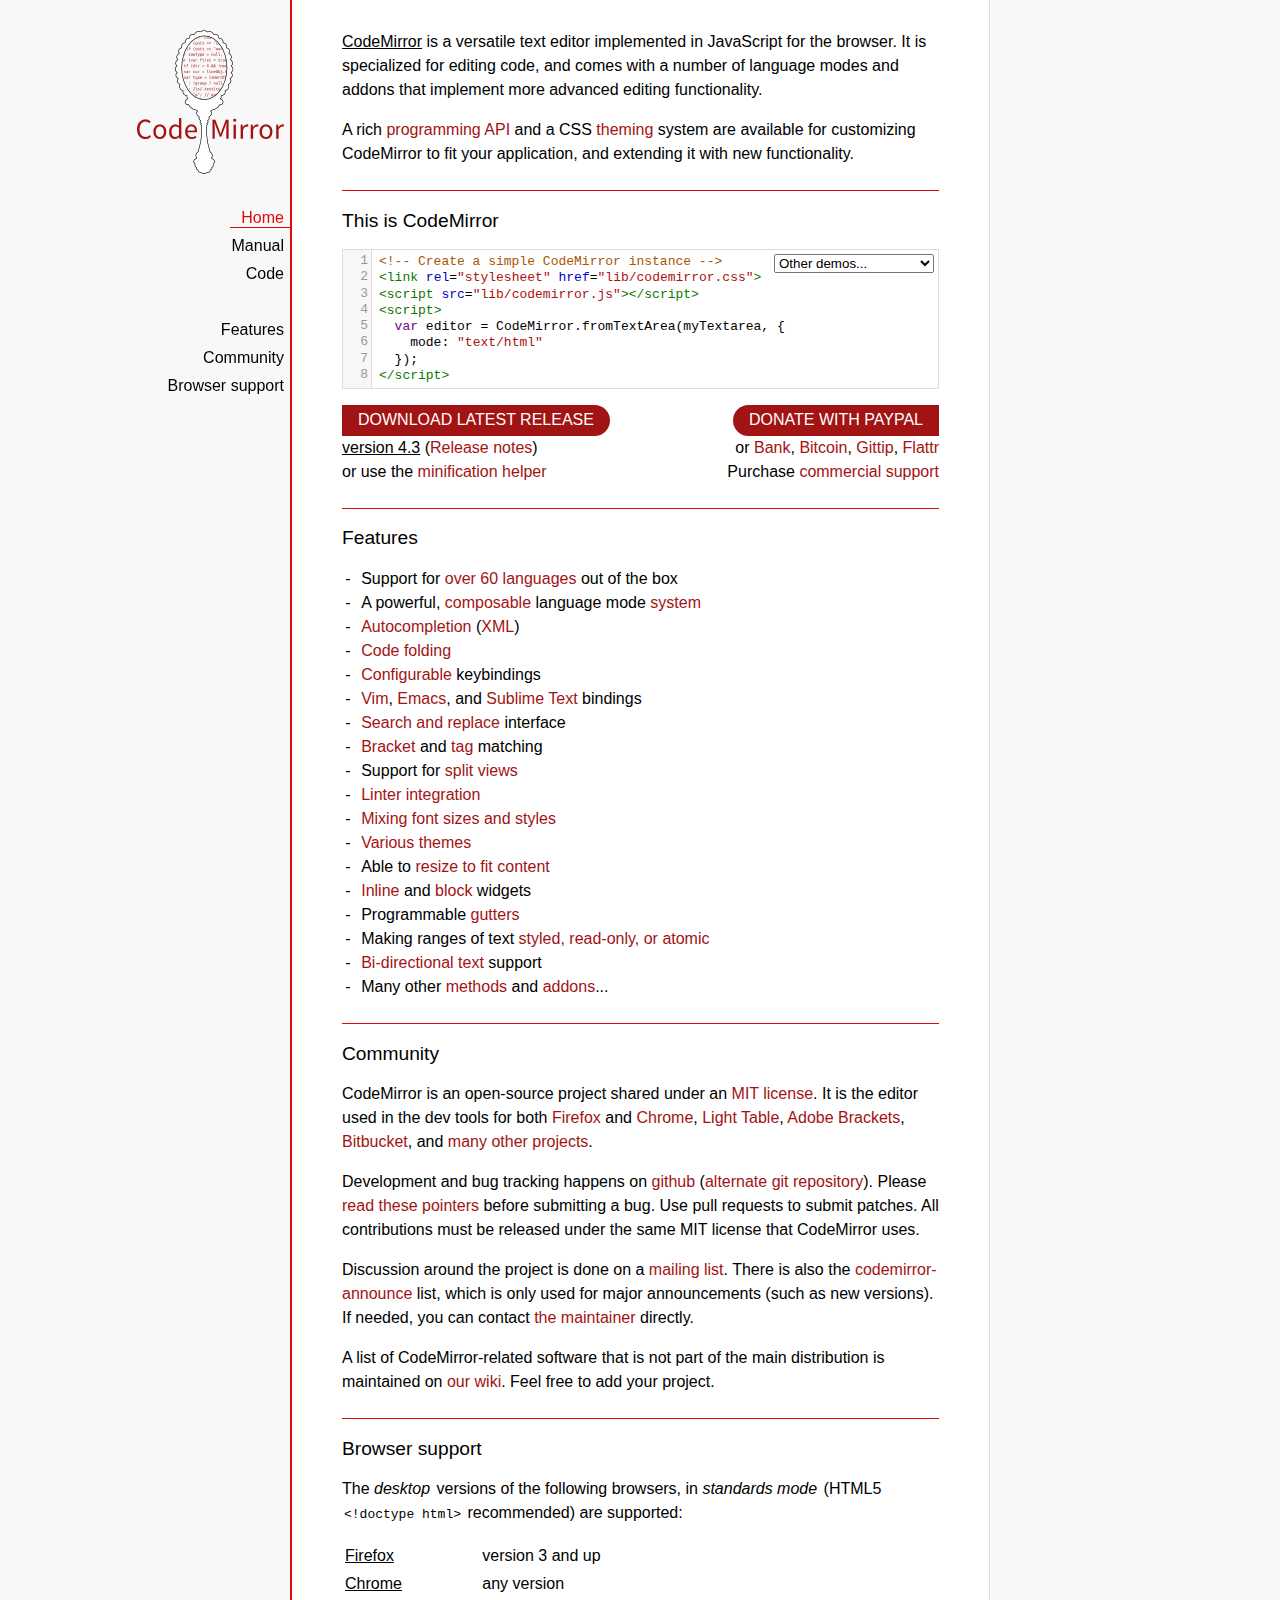
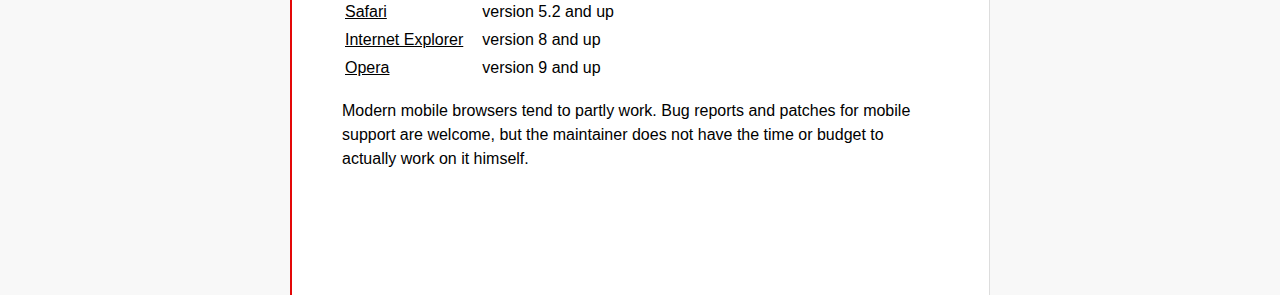
<file: codemirror/index.html>
<!doctype html>

<title>CodeMirror</title>
<meta charset="utf-8"/>

<link rel=stylesheet href="lib/codemirror.css">
<link rel=stylesheet href="doc/docs.css">
<script src="lib/codemirror.js"></script>
<script src="mode/xml/xml.js"></script>
<script src="mode/javascript/javascript.js"></script>
<script src="mode/css/css.js"></script>
<script src="mode/htmlmixed/htmlmixed.js"></script>
<script src="addon/edit/matchbrackets.js"></script>

<script src="doc/activebookmark.js"></script>

<style>
  .CodeMirror { height: auto; border: 1px solid #ddd; }
  .CodeMirror-scroll { max-height: 200px; }
  .CodeMirror pre { padding-left: 7px; line-height: 1.25; }
</style>

<div id=nav>
  <a href="http://codemirror.net"><img id=logo src="doc/logo.png"></a>

  <ul>
    <li><a class=active data-default="true" href="#description">Home</a>
    <li><a href="doc/manual.html">Manual</a>
    <li><a href="https://github.com/marijnh/codemirror">Code</a>
  </ul>
  <ul>
    <li><a href="#features">Features</a>
    <li><a href="#community">Community</a>
    <li><a href="#browsersupport">Browser support</a>
  </ul>
</div>

<article>

<section id=description class=first>
  <p><strong>CodeMirror</strong> is a versatile text editor
  implemented in JavaScript for the browser. It is specialized for
  editing code, and comes with a number of language modes and addons
  that implement more advanced editing functionality.</p>

  <p>A rich <a href="doc/manual.html#api">programming API</a> and a
  CSS <a href="doc/manual.html#styling">theming</a> system are
  available for customizing CodeMirror to fit your application, and
  extending it with new functionality.</p>
</section>

<section id=demo>
  <h2>This is CodeMirror</h2>
  <form style="position: relative; margin-top: .5em;"><textarea id=demotext>
<!-- Create a simple CodeMirror instance -->
<link rel="stylesheet" href="lib/codemirror.css">
<script src="lib/codemirror.js"></script>
<script>
  var editor = CodeMirror.fromTextArea(myTextarea, {
    mode: "text/html"
  });
</script></textarea>
  <select id="demolist" onchange="document.location = this.options[this.selectedIndex].value;">
    <option value="#">Other demos...</option>
    <option value="demo/complete.html">Autocompletion</option>
    <option value="demo/folding.html">Code folding</option>
    <option value="demo/theme.html">Themes</option>
    <option value="mode/htmlmixed/index.html">Mixed language modes</option>
    <option value="demo/bidi.html">Bi-directional text</option>
    <option value="demo/variableheight.html">Variable font sizes</option>
    <option value="demo/search.html">Search interface</option>
    <option value="demo/vim.html">Vim bindings</option>
    <option value="demo/emacs.html">Emacs bindings</option>
    <option value="demo/sublime.html">Sublime Text bindings</option>
    <option value="demo/tern.html">Tern integration</option>
    <option value="demo/merge.html">Merge/diff interface</option>
    <option value="demo/fullscreen.html">Full-screen editor</option>
  </select></form>
  <script>
    var editor = CodeMirror.fromTextArea(document.getElementById("demotext"), {
      lineNumbers: true,
      mode: "text/html",
      matchBrackets: true
    });
  </script>
  <div style="position: relative; margin: 1em 0;">
    <a class="bigbutton left" href="http://codemirror.net/codemirror.zip">DOWNLOAD LATEST RELEASE</a>
    <div><strong>version 4.3</strong> (<a href="doc/releases.html">Release notes</a>)</div>
    <div>or use the <a href="doc/compress.html">minification helper</a></div>
    <div style="position: absolute; top: 0; right: 0; text-align: right">
      <span class="bigbutton right" onclick="document.getElementById('paypal').submit();">DONATE WITH PAYPAL</span>
      <div style="position: relative">
        or <span onclick="document.getElementById('bankinfo').style.display = 'block';" class=quasilink>Bank</span>,
        <span onclick="document.getElementById('bcinfo').style.display = 'block';" class=quasilink>Bitcoin</span>,
        <a href="https://www.gittip.com/marijnh">Gittip</a>,
        <a href="https://flattr.com/profile/marijnh">Flattr</a><br>
        <div id=bankinfo class=bankinfo>
          <span class=bankinfo_close onclick="document.getElementById('bankinfo').style.display = '';">×</span>
          Bank: <i>Rabobank</i><br/>
          Country: <i>Netherlands</i><br/>
          SWIFT: <i>RABONL2U</i><br/>
          Account: <i>147850770</i><br/>
          Name: <i>Marijn Haverbeke</i><br/>
          IBAN: <i>NL26 RABO 0147 8507 70</i>
        </div>
        <div id=bcinfo class=bankinfo>
          <span class=bankinfo_close onclick="document.getElementById('bcinfo').style.display = '';">×</span>
          Bitcoin address: 1HVnnU8E9yLPeFyNgNtUPB5deXBvUmZ6Nx
        </div>
        <form action="https://www.paypal.com/cgi-bin/webscr" method="post" id="paypal">
          <input type="hidden" name="cmd" value="_s-xclick"/>
          <input type="hidden" name="hosted_button_id" value="3FVHS5FGUY7CC"/>
        </form>
      </div>
      <div>
        Purchase <a href="http://codemirror.com">commercial support</a>
      </div>
    </div>
  </div>
</section>

<section id=features>
  <h2>Features</h2>
  <ul>
    <li>Support for <a href="mode/index.html">over 60 languages</a> out of the box
    <li>A powerful, <a href="mode/htmlmixed/index.html">composable</a> language mode <a href="doc/manual.html#modeapi">system</a>
    <li><a href="doc/manual.html#addon_show-hint">Autocompletion</a> (<a href="demo/xmlcomplete.html">XML</a>)
    <li><a href="doc/manual.html#addon_foldcode">Code folding</a>
    <li><a href="doc/manual.html#option_extraKeys">Configurable</a> keybindings
    <li><a href="demo/vim.html">Vim</a>, <a href="demo/emacs.html">Emacs</a>, and <a href="demo/sublime.html">Sublime Text</a> bindings
    <li><a href="doc/manual.html#addon_search">Search and replace</a> interface
    <li><a href="doc/manual.html#addon_matchbrackets">Bracket</a> and <a href="doc/manual.html#addon_matchtags">tag</a> matching
    <li>Support for <a href="demo/buffers.html">split views</a>
    <li><a href="doc/manual.html#addon_lint">Linter integration</a>
    <li><a href="demo/variableheight.html">Mixing font sizes and styles</a>
    <li><a href="demo/theme.html">Various themes</a>
    <li>Able to <a href="demo/resize.html">resize to fit content</a>
    <li><a href="doc/manual.html#mark_replacedWith">Inline</a> and <a href="doc/manual.html#addLineWidget">block</a> widgets
    <li>Programmable <a href="demo/marker.html">gutters</a>
    <li>Making ranges of text <a href="doc/manual.html#markText">styled, read-only, or atomic</a>
    <li><a href="demo/bidi.html">Bi-directional text</a> support
    <li>Many other <a href="doc/manual.html#api">methods</a> and <a href="doc/manual.html#addons">addons</a>...
  </ul>
</section>

<section id=community>
  <h2>Community</h2>

  <p>CodeMirror is an open-source project shared under
  an <a href="LICENSE">MIT license</a>. It is the editor used in the
  dev tools for
  both <a href="https://hacks.mozilla.org/2013/11/firefox-developer-tools-episode-27-edit-as-html-codemirror-more/">Firefox</a>
  and <a href="https://developers.google.com/chrome-developer-tools/">Chrome</a>, <a href="http://www.lighttable.com/">Light
  Table</a>, <a href="http://brackets.io/">Adobe
  Brackets</a>, <a href="http://blog.bitbucket.org/2013/05/14/edit-your-code-in-the-cloud-with-bitbucket/">Bitbucket</a>,
  and <a href="doc/realworld.html">many other projects</a>.</p>

  <p>Development and bug tracking happens
  on <a href="https://github.com/marijnh/CodeMirror/">github</a>
  (<a href="http://marijnhaverbeke.nl/git/codemirror">alternate git
  repository</a>).
  Please <a href="http://codemirror.net/doc/reporting.html">read these
  pointers</a> before submitting a bug. Use pull requests to submit
  patches. All contributions must be released under the same MIT
  license that CodeMirror uses.</p>

  <p>Discussion around the project is done on
  a <a href="http://groups.google.com/group/codemirror">mailing list</a>.
  There is also
  the <a href="http://groups.google.com/group/codemirror-announce">codemirror-announce</a>
  list, which is only used for major announcements (such as new
  versions). If needed, you can
  contact <a href="mailto:marijnh@gmail.com">the maintainer</a>
  directly.</p>

  <p>A list of CodeMirror-related software that is not part of the
  main distribution is maintained
  on <a href="https://github.com/marijnh/CodeMirror/wiki/CodeMirror-addons">our
  wiki</a>. Feel free to add your project.</p>
</section>

<section id=browsersupport>
  <h2>Browser support</h2>
  <p>The <em>desktop</em> versions of the following browsers,
  in <em>standards mode</em> (HTML5 <code>&lt;!doctype html></code>
  recommended) are supported:</p>
  <table style="margin-bottom: 1em">
    <tr><th>Firefox</th><td>version 3 and up</td></tr>
    <tr><th>Chrome</th><td>any version</td></tr>
    <tr><th>Safari</th><td>version 5.2 and up</td></tr>
    <tr><th style="padding-right: 1em;">Internet Explorer</th><td>version 8 and up</td></tr>
    <tr><th>Opera</th><td>version 9 and up</td></tr>
  </table>
  <p>Modern mobile browsers tend to partly work. Bug reports and
  patches for mobile support are welcome, but the maintainer does not
  have the time or budget to actually work on it himself.</p>
</section>

</article>
</file>
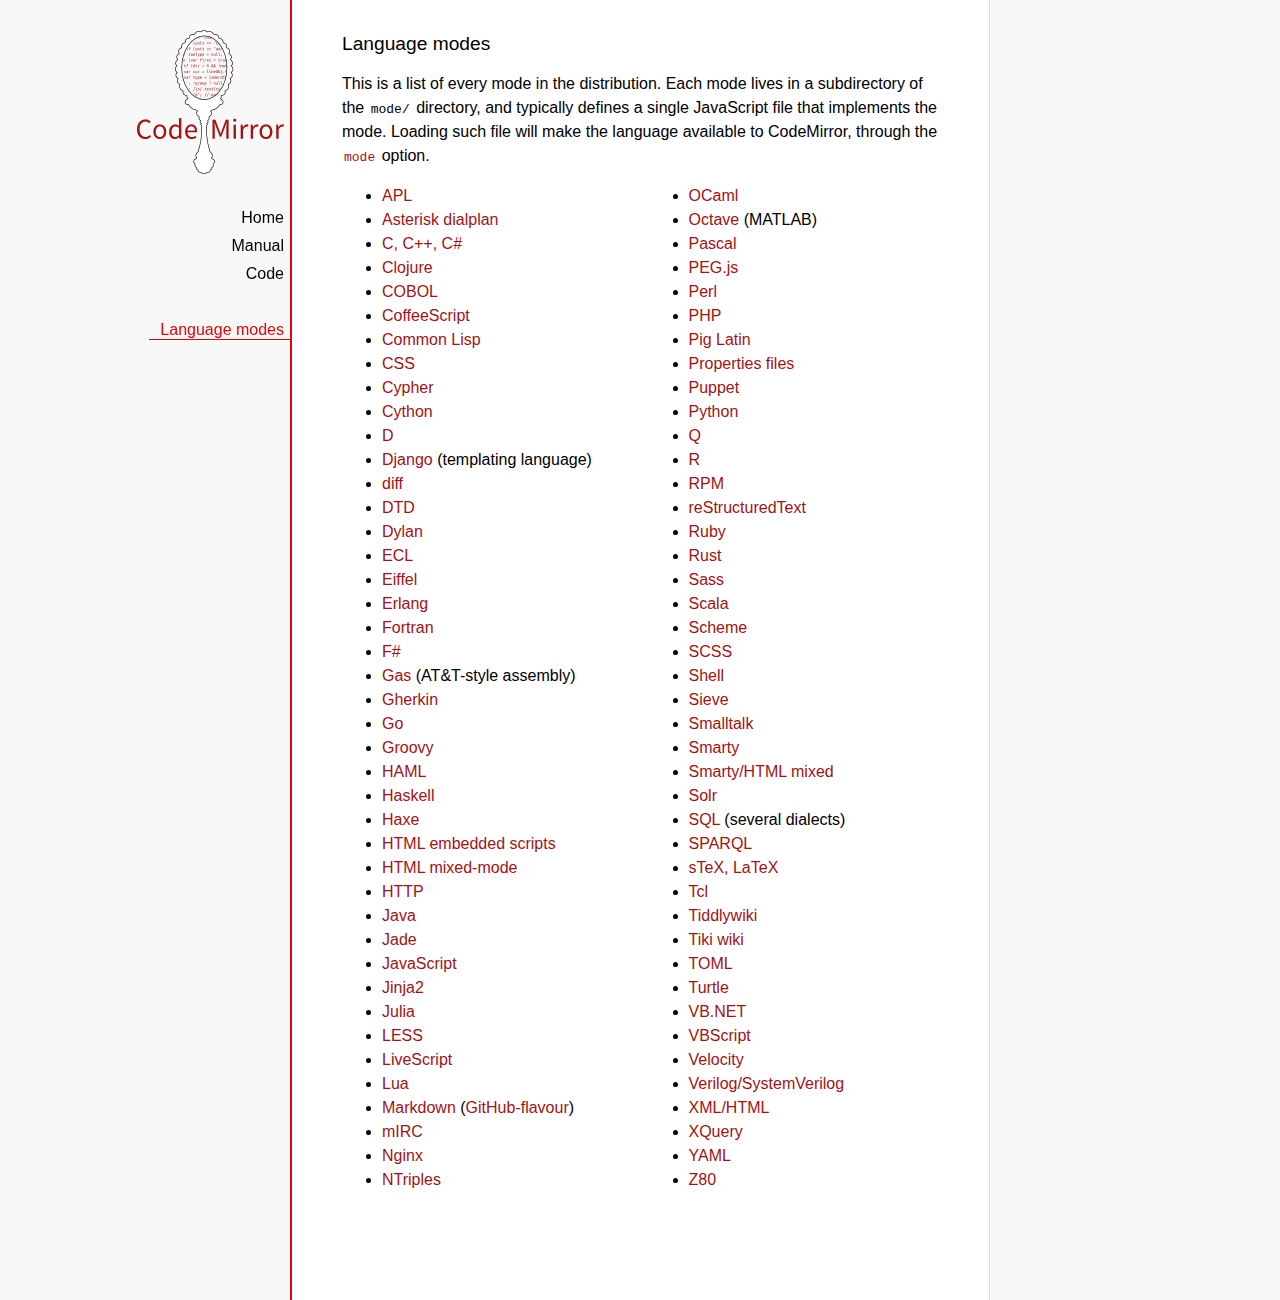
<file: codemirror/mode/index.html>
<!doctype html>

<title>CodeMirror: Language Modes</title>
<meta charset="utf-8"/>
<link rel=stylesheet href="../doc/docs.css">

<div id=nav>
  <a href="http://codemirror.net"><img id=logo src="../doc/logo.png"></a>

  <ul>
    <li><a href="../index.html">Home</a>
    <li><a href="../doc/manual.html">Manual</a>
    <li><a href="https://github.com/marijnh/codemirror">Code</a>
  </ul>
  <ul>
    <li><a class=active href="#">Language modes</a>
  </ul>
</div>

<article>

<h2>Language modes</h2>

<p>This is a list of every mode in the distribution. Each mode lives
in a subdirectory of the <code>mode/</code> directory, and typically
defines a single JavaScript file that implements the mode. Loading
such file will make the language available to CodeMirror, through
the <a href="manual.html#option_mode"><code>mode</code></a>
option.</p>

<div style="-webkit-columns: 100px 2; -moz-columns: 100px 2; columns: 100px 2;">
    <ul style="margin-top: 0">
      <li><a href="apl/index.html">APL</a></li>
      <li><a href="asterisk/index.html">Asterisk dialplan</a></li>
      <li><a href="clike/index.html">C, C++, C#</a></li>
      <li><a href="clojure/index.html">Clojure</a></li>
      <li><a href="cobol/index.html">COBOL</a></li>
      <li><a href="coffeescript/index.html">CoffeeScript</a></li>
      <li><a href="commonlisp/index.html">Common Lisp</a></li>
      <li><a href="css/index.html">CSS</a></li>
      <li><a href="cypher/index.html">Cypher</a></li>
      <li><a href="python/index.html">Cython</a></li>
      <li><a href="d/index.html">D</a></li>
      <li><a href="django/index.html">Django</a> (templating language)</li>
      <li><a href="diff/index.html">diff</a></li>
      <li><a href="dtd/index.html">DTD</a></li>
      <li><a href="dylan/index.html">Dylan</a></li>
      <li><a href="ecl/index.html">ECL</a></li>
      <li><a href="eiffel/index.html">Eiffel</a></li>
      <li><a href="erlang/index.html">Erlang</a></li>
      <li><a href="fortran/index.html">Fortran</a></li>
      <li><a href="mllike/index.html">F#</a></li>
      <li><a href="gas/index.html">Gas</a> (AT&amp;T-style assembly)</li>
      <li><a href="gherkin/index.html">Gherkin</a></li>
      <li><a href="go/index.html">Go</a></li>
      <li><a href="groovy/index.html">Groovy</a></li>
      <li><a href="haml/index.html">HAML</a></li>
      <li><a href="haskell/index.html">Haskell</a></li>
      <li><a href="haxe/index.html">Haxe</a></li>
      <li><a href="htmlembedded/index.html">HTML embedded scripts</a></li>
      <li><a href="htmlmixed/index.html">HTML mixed-mode</a></li>
      <li><a href="http/index.html">HTTP</a></li>
      <li><a href="clike/index.html">Java</a></li>
      <li><a href="jade/index.html">Jade</a></li>
      <li><a href="javascript/index.html">JavaScript</a></li>
      <li><a href="jinja2/index.html">Jinja2</a></li>
      <li><a href="julia/index.html">Julia</a></li>
      <li><a href="css/less.html">LESS</a></li>
      <li><a href="livescript/index.html">LiveScript</a></li>
      <li><a href="lua/index.html">Lua</a></li>
      <li><a href="markdown/index.html">Markdown</a> (<a href="gfm/index.html">GitHub-flavour</a>)</li>
      <li><a href="mirc/index.html">mIRC</a></li>
      <li><a href="nginx/index.html">Nginx</a></li>
      <li><a href="ntriples/index.html">NTriples</a></li>
      <li><a href="mllike/index.html">OCaml</a></li>
      <li><a href="octave/index.html">Octave</a> (MATLAB)</li>
      <li><a href="pascal/index.html">Pascal</a></li>
      <li><a href="pegjs/index.html">PEG.js</a></li>
      <li><a href="perl/index.html">Perl</a></li>
      <li><a href="php/index.html">PHP</a></li>
      <li><a href="pig/index.html">Pig Latin</a></li>
      <li><a href="properties/index.html">Properties files</a></li>
      <li><a href="puppet/index.html">Puppet</a></li>
      <li><a href="python/index.html">Python</a></li>
      <li><a href="q/index.html">Q</a></li>
      <li><a href="r/index.html">R</a></li>
      <li><a href="rpm/index.html">RPM</a></li>
      <li><a href="rst/index.html">reStructuredText</a></li>
      <li><a href="ruby/index.html">Ruby</a></li>
      <li><a href="rust/index.html">Rust</a></li>
      <li><a href="sass/index.html">Sass</a></li>
      <li><a href="clike/scala.html">Scala</a></li>
      <li><a href="scheme/index.html">Scheme</a></li>
      <li><a href="css/scss.html">SCSS</a></li>
      <li><a href="shell/index.html">Shell</a></li>
      <li><a href="sieve/index.html">Sieve</a></li>
      <li><a href="smalltalk/index.html">Smalltalk</a></li>
      <li><a href="smarty/index.html">Smarty</a></li>
      <li><a href="smartymixed/index.html">Smarty/HTML mixed</a></li>
      <li><a href="solr/index.html">Solr</a></li>
      <li><a href="sql/index.html">SQL</a> (several dialects)</li>
      <li><a href="sparql/index.html">SPARQL</a></li>
      <li><a href="stex/index.html">sTeX, LaTeX</a></li>
      <li><a href="tcl/index.html">Tcl</a></li>
      <li><a href="tiddlywiki/index.html">Tiddlywiki</a></li>
      <li><a href="tiki/index.html">Tiki wiki</a></li>
      <li><a href="toml/index.html">TOML</a></li>
      <li><a href="turtle/index.html">Turtle</a></li>
      <li><a href="vb/index.html">VB.NET</a></li>
      <li><a href="vbscript/index.html">VBScript</a></li>
      <li><a href="velocity/index.html">Velocity</a></li>
      <li><a href="verilog/index.html">Verilog/SystemVerilog</a></li>
      <li><a href="xml/index.html">XML/HTML</a></li>
      <li><a href="xquery/index.html">XQuery</a></li>
      <li><a href="yaml/index.html">YAML</a></li>
      <li><a href="z80/index.html">Z80</a></li>
    </ul>
  </div>

</article>
</file>
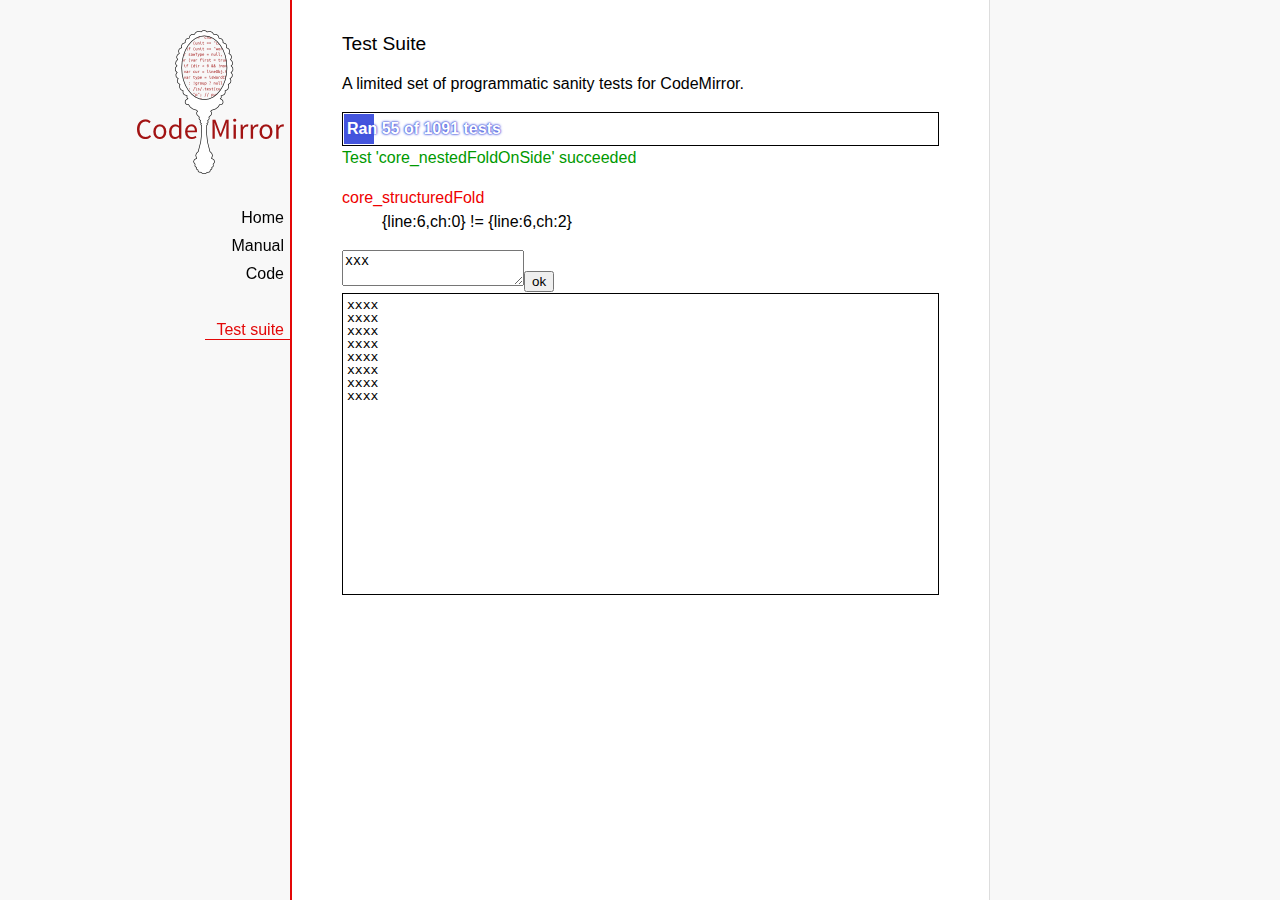
<file: codemirror/test/index.html>
<!doctype html>

<title>CodeMirror: Test Suite</title>
<meta charset="utf-8"/>
<link rel=stylesheet href="../doc/docs.css">

<link rel="stylesheet" href="../lib/codemirror.css">
<link rel="stylesheet" href="mode_test.css">
<script src="../doc/activebookmark.js"></script>
<script src="../lib/codemirror.js"></script>
<script src="../addon/mode/overlay.js"></script>
<script src="../addon/mode/multiplex.js"></script>
<script src="../addon/search/searchcursor.js"></script>
<script src="../addon/dialog/dialog.js"></script>
<script src="../addon/edit/matchbrackets.js"></script>
<script src="../addon/comment/comment.js"></script>
<script src="../mode/javascript/javascript.js"></script>
<script src="../mode/clike/clike.js"></script>
<script src="../mode/php/php.js"></script>
<script src="../mode/xml/xml.js"></script>
<script src="../keymap/vim.js"></script>
<script src="../keymap/emacs.js"></script>
<script src="../keymap/sublime.js"></script>

<style type="text/css">
  .ok {color: #090;}
  .fail {color: #e00;}
  .error {color: #c90;}
  .done {font-weight: bold;}
  #progress {
  background: #45d;
  color: white;
  text-shadow: 0 0 1px #45d, 0 0 2px #45d, 0 0 3px #45d;
  font-weight: bold;
  white-space: pre;
  }
  #testground {
  visibility: hidden;
  }
  #testground.offscreen {
  visibility: visible;
  position: absolute;
  left: -10000px;
  top: -10000px;
  }
  .CodeMirror { border: 1px solid black; }
</style>

<div id=nav>
  <a href="http://codemirror.net"><img id=logo src="../doc/logo.png"></a>

  <ul>
    <li><a href="../index.html">Home</a>
    <li><a href="../doc/manual.html">Manual</a>
    <li><a href="https://github.com/marijnh/codemirror">Code</a>
  </ul>
  <ul>
    <li><a class=active href="#">Test suite</a>
  </ul>
</div>

<article>
  <h2>Test Suite</h2>

    <p>A limited set of programmatic sanity tests for CodeMirror.</p>

    <div style="border: 1px solid black; padding: 1px; max-width: 700px;">
      <div style="width: 0px;" id=progress><div style="padding: 3px;">Ran <span id="progress_ran">0</span><span id="progress_total"> of 0</span> tests</div></div>
    </div>
    <p id=status>Please enable JavaScript...</p>
    <div id=output></div>

    <div id=testground></div>

    <script src="driver.js"></script>
    <script src="test.js"></script>
    <script src="doc_test.js"></script>
    <script src="multi_test.js"></script>
    <script src="comment_test.js"></script>
    <script src="search_test.js"></script>
    <script src="mode_test.js"></script>
    <script src="../mode/javascript/test.js"></script>
    <script src="../mode/php/test.js"></script>
    <script src="../mode/css/css.js"></script>
    <script src="../mode/css/test.js"></script>
    <script src="../mode/css/scss_test.js"></script>
    <script src="../mode/css/less_test.js"></script>
    <script src="../mode/xml/xml.js"></script>
    <script src="../mode/xml/test.js"></script>
    <script src="../mode/htmlmixed/htmlmixed.js"></script>
    <script src="../mode/ruby/ruby.js"></script>
    <script src="../mode/ruby/test.js"></script>
    <script src="../mode/haml/haml.js"></script>
    <script src="../mode/haml/test.js"></script>
    <script src="../mode/markdown/markdown.js"></script>
    <script src="../mode/markdown/test.js"></script>
    <script src="../mode/gfm/gfm.js"></script>
    <script src="../mode/gfm/test.js"></script>
    <script src="../mode/shell/shell.js"></script>
    <script src="../mode/shell/test.js"></script>
    <script src="../mode/stex/stex.js"></script>
    <script src="../mode/stex/test.js"></script>
    <script src="../mode/verilog/verilog.js"></script>
    <script src="../mode/verilog/test.js"></script>
    <script src="../mode/xquery/xquery.js"></script>
    <script src="../mode/xquery/test.js"></script>
    <script src="../addon/mode/multiplex_test.js"></script>
    <script src="vim_test.js"></script>
    <script src="emacs_test.js"></script>
    <script src="sublime_test.js"></script>
    <script>
      window.onload = runHarness;
      CodeMirror.on(window, 'hashchange', runHarness);

      function esc(str) {
        return str.replace(/[<&]/, function(ch) { return ch == "<" ? "&lt;" : "&amp;"; });
      }

      var output = document.getElementById("output"),
          progress = document.getElementById("progress"),
          progressRan = document.getElementById("progress_ran").childNodes[0],
          progressTotal = document.getElementById("progress_total").childNodes[0];
      var count = 0,
          failed = 0,
          skipped = 0,
          bad = "",
          running = false, // Flag that states tests are running
          quit = false, // Flag to quit tests ASAP
          verbose = false; // Adds message for *every* test to output

      function runHarness(){
        if (running) {
          quit = true;
          setStatus("Restarting tests...", '', true);
          setTimeout(function(){runHarness();}, 500);
          return;
        }
        filters = [];
        verbose = false;
        if (window.location.hash.substr(1)){
          var strings = window.location.hash.substr(1).split(",");
          while (strings.length) {
            var s = strings.shift();
            if (s === "verbose")
              verbose = true;
            else
              filters.push(parseTestFilter(decodeURIComponent(s)));;
          }
        }
        quit = false;
        running = true;
        setStatus("Loading tests...");
        count = 0;
        failed = 0;
        skipped = 0;
        bad = "";
        totalTests = countTests();
        progressTotal.nodeValue = " of " + totalTests;
        progressRan.nodeValue = count;
        output.innerHTML = '';
        document.getElementById("testground").innerHTML = "<form>" +
          "<textarea id=\"code\" name=\"code\"></textarea>" +
          "<input type=submit value=ok name=submit>" +
          "</form>";
        runTests(displayTest);
      }

      function setStatus(message, className, force){
        if (quit && !force) return;
        if (!message) throw("must provide message");
        var status = document.getElementById("status").childNodes[0];
        status.nodeValue = message;
        status.parentNode.className = className;
      }
      function addOutput(name, className, code){
        var newOutput = document.createElement("dl");
        var newTitle = document.createElement("dt");
        newTitle.className = className;
        newTitle.appendChild(document.createTextNode(name));
        newOutput.appendChild(newTitle);
        var newMessage = document.createElement("dd");
        newMessage.innerHTML = code;
        newOutput.appendChild(newTitle);
        newOutput.appendChild(newMessage);
        output.appendChild(newOutput);
      }
      function displayTest(type, name, customMessage) {
        var message = "???";
        if (type != "done" && type != "skipped") ++count;
        progress.style.width = (count * (progress.parentNode.clientWidth - 2) / totalTests) + "px";
        progressRan.nodeValue = count;
        if (type == "ok") {
          message = "Test '" + name + "' succeeded";
          if (!verbose) customMessage = false;
        } else if (type == "skipped") {
          message = "Test '" + name + "' skipped";
          ++skipped;
          if (!verbose) customMessage = false;
        } else if (type == "expected") {
          message = "Test '" + name + "' failed as expected";
          if (!verbose) customMessage = false;
        } else if (type == "error" || type == "fail") {
          ++failed;
          message = "Test '" + name + "' failed";
        } else if (type == "done") {
          if (failed) {
            type += " fail";
            message = failed + " failure" + (failed > 1 ? "s" : "");
          } else if (count < totalTests) {
            failed = totalTests - count;
            type += " fail";
            message = failed + " failure" + (failed > 1 ? "s" : "");
          } else {
            type += " ok";
            message = "All passed";
            if (skipped) {
              message += " (" + skipped + " skipped)";
            }
          }
          progressTotal.nodeValue = '';
          customMessage = true; // Hack to avoid adding to output
        }
        if (verbose && !customMessage)  customMessage = message;
        setStatus(message, type);
        if (customMessage && customMessage.length > 0) {
          addOutput(name, type, customMessage);
        }
      }
    </script>

</article>
</file>
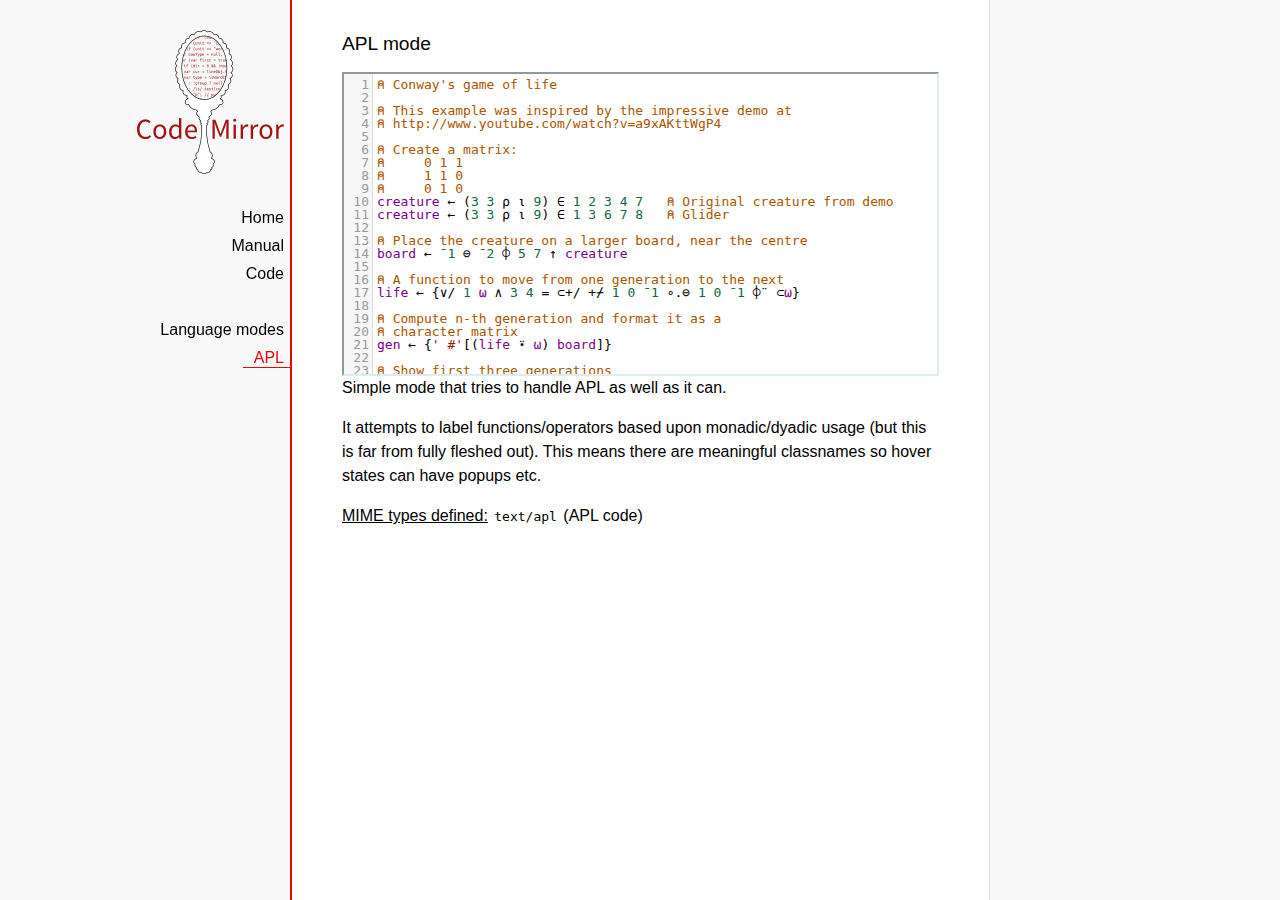
<file: codemirror/mode/apl/index.html>
<!doctype html>

<title>CodeMirror: APL mode</title>
<meta charset="utf-8"/>
<link rel=stylesheet href="../../doc/docs.css">

<link rel="stylesheet" href="../../lib/codemirror.css">
<script src="../../lib/codemirror.js"></script>
<script src="../../addon/edit/matchbrackets.js"></script>
<script src="./apl.js"></script>
<style>
	.CodeMirror { border: 2px inset #dee; }
    </style>
<div id=nav>
  <a href="http://codemirror.net"><img id=logo src="../../doc/logo.png"></a>

  <ul>
    <li><a href="../../index.html">Home</a>
    <li><a href="../../doc/manual.html">Manual</a>
    <li><a href="https://github.com/marijnh/codemirror">Code</a>
  </ul>
  <ul>
    <li><a href="../index.html">Language modes</a>
    <li><a class=active href="#">APL</a>
  </ul>
</div>

<article>
<h2>APL mode</h2>
<form><textarea id="code" name="code">
⍝ Conway's game of life

⍝ This example was inspired by the impressive demo at
⍝ http://www.youtube.com/watch?v=a9xAKttWgP4

⍝ Create a matrix:
⍝     0 1 1
⍝     1 1 0
⍝     0 1 0
creature ← (3 3 ⍴ ⍳ 9) ∈ 1 2 3 4 7   ⍝ Original creature from demo
creature ← (3 3 ⍴ ⍳ 9) ∈ 1 3 6 7 8   ⍝ Glider

⍝ Place the creature on a larger board, near the centre
board ← ¯1 ⊖ ¯2 ⌽ 5 7 ↑ creature

⍝ A function to move from one generation to the next
life ← {∨/ 1 ⍵ ∧ 3 4 = ⊂+/ +⌿ 1 0 ¯1 ∘.⊖ 1 0 ¯1 ⌽¨ ⊂⍵}

⍝ Compute n-th generation and format it as a
⍝ character matrix
gen ← {' #'[(life ⍣ ⍵) board]}

⍝ Show first three generations
(gen 1) (gen 2) (gen 3)
</textarea></form>

    <script>
      var editor = CodeMirror.fromTextArea(document.getElementById("code"), {
        lineNumbers: true,
        matchBrackets: true,
        mode: "text/apl"
      });
    </script>

    <p>Simple mode that tries to handle APL as well as it can.</p>
    <p>It attempts to label functions/operators based upon
    monadic/dyadic usage (but this is far from fully fleshed out).
    This means there are meaningful classnames so hover states can
    have popups etc.</p>

    <p><strong>MIME types defined:</strong> <code>text/apl</code> (APL code)</p>
  </article>
</file>
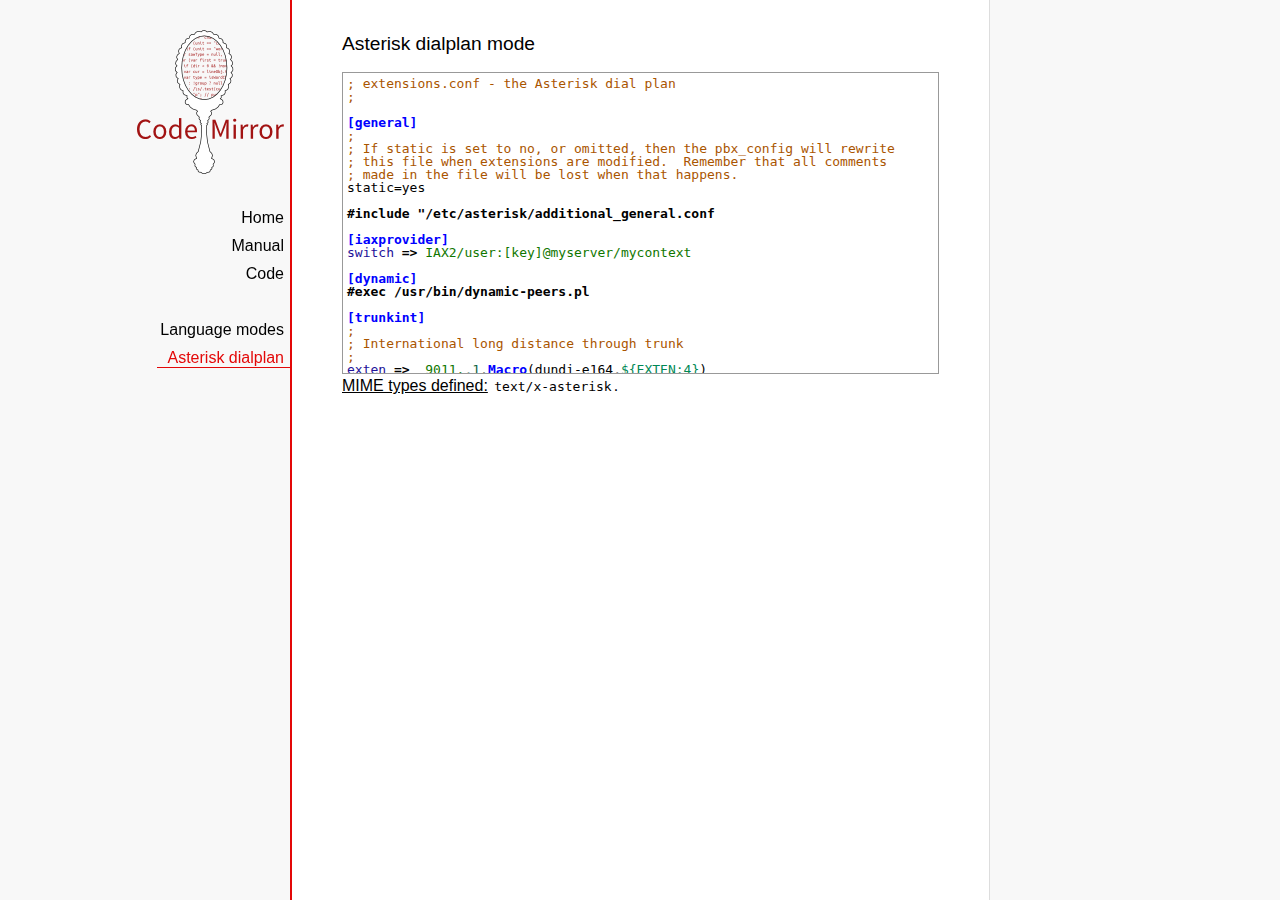
<file: codemirror/mode/asterisk/index.html>
<!doctype html>

<title>CodeMirror: Asterisk dialplan mode</title>
<meta charset="utf-8"/>
<link rel=stylesheet href="../../doc/docs.css">

<link rel="stylesheet" href="../../lib/codemirror.css">
<script src="../../lib/codemirror.js"></script>
<script src="asterisk.js"></script>
<style>
      .CodeMirror {border: 1px solid #999;}
      .cm-s-default span.cm-arrow { color: red; }
    </style>
<div id=nav>
  <a href="http://codemirror.net"><img id=logo src="../../doc/logo.png"></a>

  <ul>
    <li><a href="../../index.html">Home</a>
    <li><a href="../../doc/manual.html">Manual</a>
    <li><a href="https://github.com/marijnh/codemirror">Code</a>
  </ul>
  <ul>
    <li><a href="../index.html">Language modes</a>
    <li><a class=active href="#">Asterisk dialplan</a>
  </ul>
</div>

<article>
<h2>Asterisk dialplan mode</h2>
<form><textarea id="code" name="code">
; extensions.conf - the Asterisk dial plan
;

[general]
;
; If static is set to no, or omitted, then the pbx_config will rewrite
; this file when extensions are modified.  Remember that all comments
; made in the file will be lost when that happens.
static=yes

#include "/etc/asterisk/additional_general.conf

[iaxprovider]
switch => IAX2/user:[key]@myserver/mycontext

[dynamic]
#exec /usr/bin/dynamic-peers.pl

[trunkint]
;
; International long distance through trunk
;
exten => _9011.,1,Macro(dundi-e164,${EXTEN:4})
exten => _9011.,n,Dial(${GLOBAL(TRUNK)}/${FILTER(0-9,${EXTEN:${GLOBAL(TRUNKMSD)}})})

[local]
;
; Master context for local, toll-free, and iaxtel calls only
;
ignorepat => 9
include => default

[demo]
include => stdexten
;
; We start with what to do when a call first comes in.
;
exten => s,1,Wait(1)			; Wait a second, just for fun
same  => n,Answer			; Answer the line
same  => n,Set(TIMEOUT(digit)=5)	; Set Digit Timeout to 5 seconds
same  => n,Set(TIMEOUT(response)=10)	; Set Response Timeout to 10 seconds
same  => n(restart),BackGround(demo-congrats)	; Play a congratulatory message
same  => n(instruct),BackGround(demo-instruct)	; Play some instructions
same  => n,WaitExten			; Wait for an extension to be dialed.

exten => 2,1,BackGround(demo-moreinfo)	; Give some more information.
exten => 2,n,Goto(s,instruct)

exten => 3,1,Set(LANGUAGE()=fr)		; Set language to french
exten => 3,n,Goto(s,restart)		; Start with the congratulations

exten => 1000,1,Goto(default,s,1)
;
; We also create an example user, 1234, who is on the console and has
; voicemail, etc.
;
exten => 1234,1,Playback(transfer,skip)		; "Please hold while..."
					; (but skip if channel is not up)
exten => 1234,n,Gosub(${EXTEN},stdexten(${GLOBAL(CONSOLE)}))
exten => 1234,n,Goto(default,s,1)		; exited Voicemail

exten => 1235,1,Voicemail(1234,u)		; Right to voicemail

exten => 1236,1,Dial(Console/dsp)		; Ring forever
exten => 1236,n,Voicemail(1234,b)		; Unless busy

;
; # for when they're done with the demo
;
exten => #,1,Playback(demo-thanks)	; "Thanks for trying the demo"
exten => #,n,Hangup			; Hang them up.

;
; A timeout and "invalid extension rule"
;
exten => t,1,Goto(#,1)			; If they take too long, give up
exten => i,1,Playback(invalid)		; "That's not valid, try again"

;
; Create an extension, 500, for dialing the
; Asterisk demo.
;
exten => 500,1,Playback(demo-abouttotry); Let them know what's going on
exten => 500,n,Dial(IAX2/guest@pbx.digium.com/s@default)	; Call the Asterisk demo
exten => 500,n,Playback(demo-nogo)	; Couldn't connect to the demo site
exten => 500,n,Goto(s,6)		; Return to the start over message.

;
; Create an extension, 600, for evaluating echo latency.
;
exten => 600,1,Playback(demo-echotest)	; Let them know what's going on
exten => 600,n,Echo			; Do the echo test
exten => 600,n,Playback(demo-echodone)	; Let them know it's over
exten => 600,n,Goto(s,6)		; Start over

;
;	You can use the Macro Page to intercom a individual user
exten => 76245,1,Macro(page,SIP/Grandstream1)
; or if your peernames are the same as extensions
exten => _7XXX,1,Macro(page,SIP/${EXTEN})
;
;
; System Wide Page at extension 7999
;
exten => 7999,1,Set(TIMEOUT(absolute)=60)
exten => 7999,2,Page(Local/Grandstream1@page&Local/Xlite1@page&Local/1234@page/n,d)

; Give voicemail at extension 8500
;
exten => 8500,1,VoicemailMain
exten => 8500,n,Goto(s,6)

    </textarea></form>
    <script>
      var editor = CodeMirror.fromTextArea(document.getElementById("code"), {
        mode: "text/x-asterisk",
        matchBrackets: true,
        lineNumber: true
      });
    </script>

    <p><strong>MIME types defined:</strong> <code>text/x-asterisk</code>.</p>

  </article>
</file>
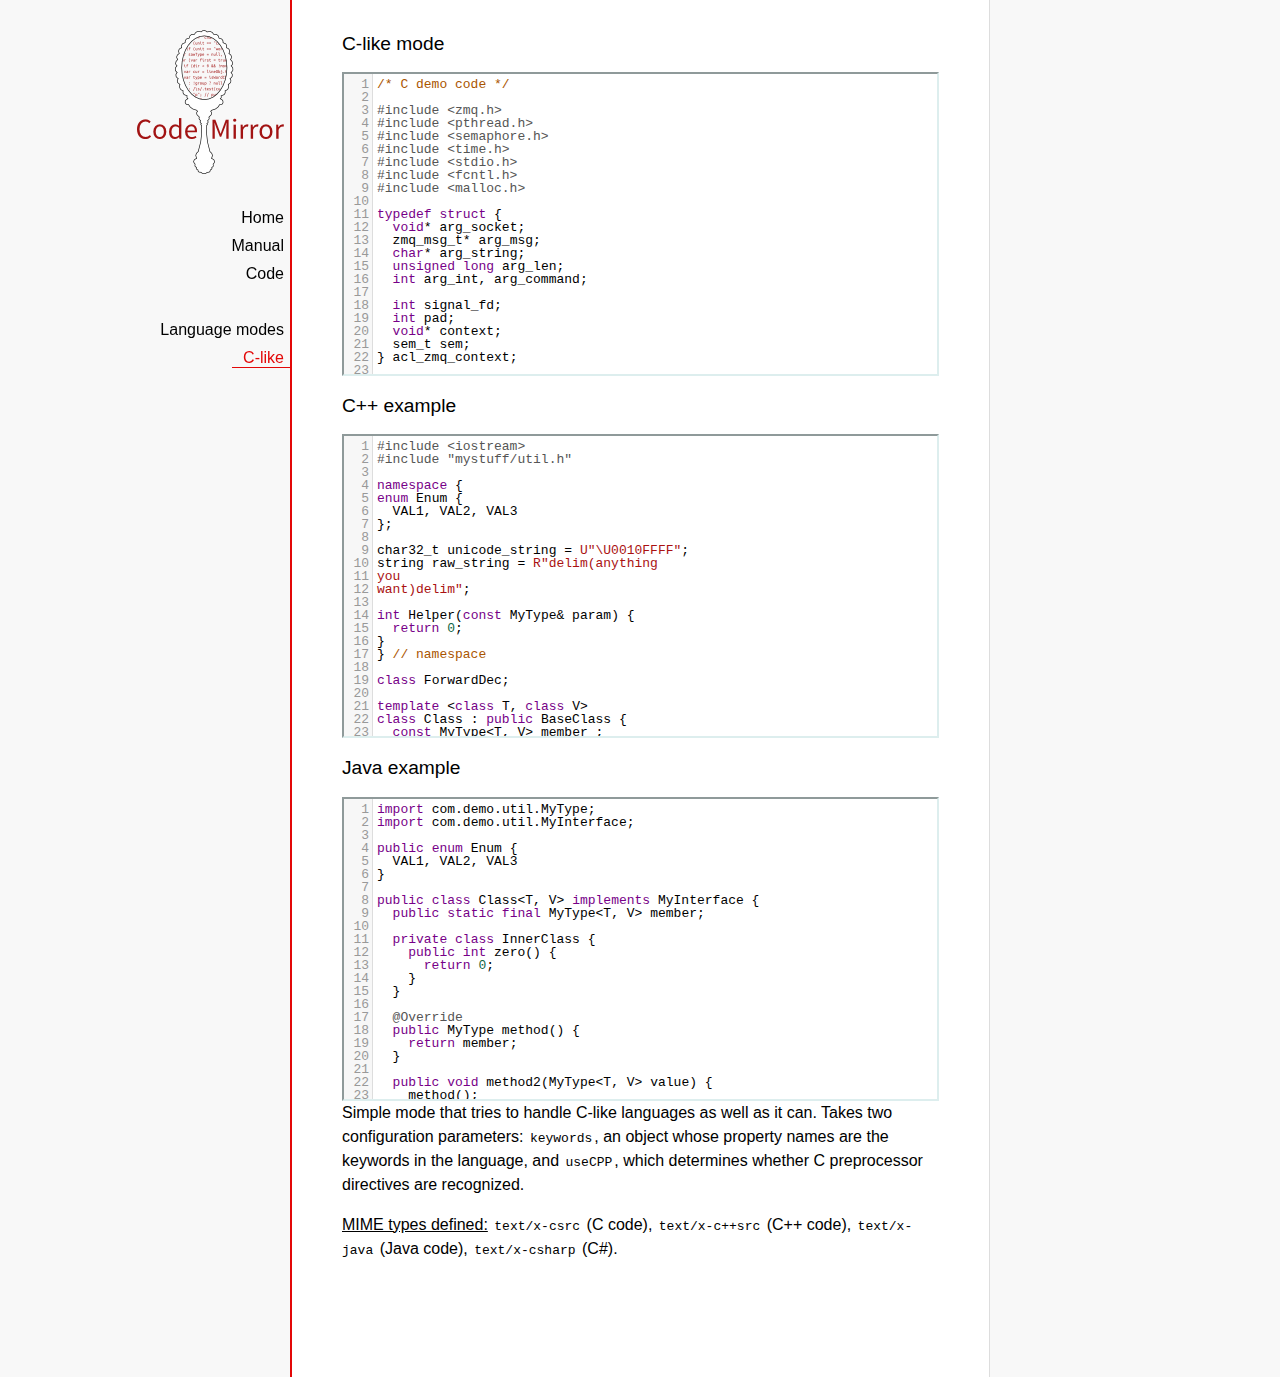
<file: codemirror/mode/clike/index.html>
<!doctype html>

<title>CodeMirror: C-like mode</title>
<meta charset="utf-8"/>
<link rel=stylesheet href="../../doc/docs.css">

<link rel="stylesheet" href="../../lib/codemirror.css">
<script src="../../lib/codemirror.js"></script>
<script src="../../addon/edit/matchbrackets.js"></script>
<link rel="stylesheet" href="../../addon/hint/show-hint.css">
<script src="../../addon/hint/show-hint.js"></script>
<script src="clike.js"></script>
<style>.CodeMirror {border: 2px inset #dee;}</style>
<div id=nav>
  <a href="http://codemirror.net"><img id=logo src="../../doc/logo.png"></a>

  <ul>
    <li><a href="../../index.html">Home</a>
    <li><a href="../../doc/manual.html">Manual</a>
    <li><a href="https://github.com/marijnh/codemirror">Code</a>
  </ul>
  <ul>
    <li><a href="../index.html">Language modes</a>
    <li><a class=active href="#">C-like</a>
  </ul>
</div>

<article>
<h2>C-like mode</h2>

<div><textarea id="c-code">
/* C demo code */

#include <zmq.h>
#include <pthread.h>
#include <semaphore.h>
#include <time.h>
#include <stdio.h>
#include <fcntl.h>
#include <malloc.h>

typedef struct {
  void* arg_socket;
  zmq_msg_t* arg_msg;
  char* arg_string;
  unsigned long arg_len;
  int arg_int, arg_command;

  int signal_fd;
  int pad;
  void* context;
  sem_t sem;
} acl_zmq_context;

#define p(X) (context->arg_##X)

void* zmq_thread(void* context_pointer) {
  acl_zmq_context* context = (acl_zmq_context*)context_pointer;
  char ok = 'K', err = 'X';
  int res;

  while (1) {
    while ((res = sem_wait(&amp;context->sem)) == EINTR);
    if (res) {write(context->signal_fd, &amp;err, 1); goto cleanup;}
    switch(p(command)) {
    case 0: goto cleanup;
    case 1: p(socket) = zmq_socket(context->context, p(int)); break;
    case 2: p(int) = zmq_close(p(socket)); break;
    case 3: p(int) = zmq_bind(p(socket), p(string)); break;
    case 4: p(int) = zmq_connect(p(socket), p(string)); break;
    case 5: p(int) = zmq_getsockopt(p(socket), p(int), (void*)p(string), &amp;p(len)); break;
    case 6: p(int) = zmq_setsockopt(p(socket), p(int), (void*)p(string), p(len)); break;
    case 7: p(int) = zmq_send(p(socket), p(msg), p(int)); break;
    case 8: p(int) = zmq_recv(p(socket), p(msg), p(int)); break;
    case 9: p(int) = zmq_poll(p(socket), p(int), p(len)); break;
    }
    p(command) = errno;
    write(context->signal_fd, &amp;ok, 1);
  }
 cleanup:
  close(context->signal_fd);
  free(context_pointer);
  return 0;
}

void* zmq_thread_init(void* zmq_context, int signal_fd) {
  acl_zmq_context* context = malloc(sizeof(acl_zmq_context));
  pthread_t thread;

  context->context = zmq_context;
  context->signal_fd = signal_fd;
  sem_init(&amp;context->sem, 1, 0);
  pthread_create(&amp;thread, 0, &amp;zmq_thread, context);
  pthread_detach(thread);
  return context;
}
</textarea></div>

<h2>C++ example</h2>

<div><textarea id="cpp-code">
#include <iostream>
#include "mystuff/util.h"

namespace {
enum Enum {
  VAL1, VAL2, VAL3
};

char32_t unicode_string = U"\U0010FFFF";
string raw_string = R"delim(anything
you
want)delim";

int Helper(const MyType& param) {
  return 0;
}
} // namespace

class ForwardDec;

template <class T, class V>
class Class : public BaseClass {
  const MyType<T, V> member_;

 public:
  const MyType<T, V>& Method() const {
    return member_;
  }

  void Method2(MyType<T, V>* value);
}

template <class T, class V>
void Class::Method2(MyType<T, V>* value) {
  std::out << 1 >> method();
  value->Method3(member_);
  member_ = value;
}
</textarea></div>

<h2>Java example</h2>

<div><textarea id="java-code">
import com.demo.util.MyType;
import com.demo.util.MyInterface;

public enum Enum {
  VAL1, VAL2, VAL3
}

public class Class<T, V> implements MyInterface {
  public static final MyType<T, V> member;
  
  private class InnerClass {
    public int zero() {
      return 0;
    }
  }

  @Override
  public MyType method() {
    return member;
  }

  public void method2(MyType<T, V> value) {
    method();
    value.method3();
    member = value;
  }
}
</textarea></div>

    <script>
      var cEditor = CodeMirror.fromTextArea(document.getElementById("c-code"), {
        lineNumbers: true,
        matchBrackets: true,
        mode: "text/x-csrc"
      });
      var cppEditor = CodeMirror.fromTextArea(document.getElementById("cpp-code"), {
        lineNumbers: true,
        matchBrackets: true,
        mode: "text/x-c++src"
      });
      var javaEditor = CodeMirror.fromTextArea(document.getElementById("java-code"), {
        lineNumbers: true,
        matchBrackets: true,
        mode: "text/x-java"
      });
      var mac = CodeMirror.keyMap.default == CodeMirror.keyMap.macDefault;
      CodeMirror.keyMap.default[(mac ? "Cmd" : "Ctrl") + "-Space"] = "autocomplete";
    </script>

    <p>Simple mode that tries to handle C-like languages as well as it
    can. Takes two configuration parameters: <code>keywords</code>, an
    object whose property names are the keywords in the language,
    and <code>useCPP</code>, which determines whether C preprocessor
    directives are recognized.</p>

    <p><strong>MIME types defined:</strong> <code>text/x-csrc</code>
    (C code), <code>text/x-c++src</code> (C++
    code), <code>text/x-java</code> (Java
    code), <code>text/x-csharp</code> (C#).</p>
</article>
</file>
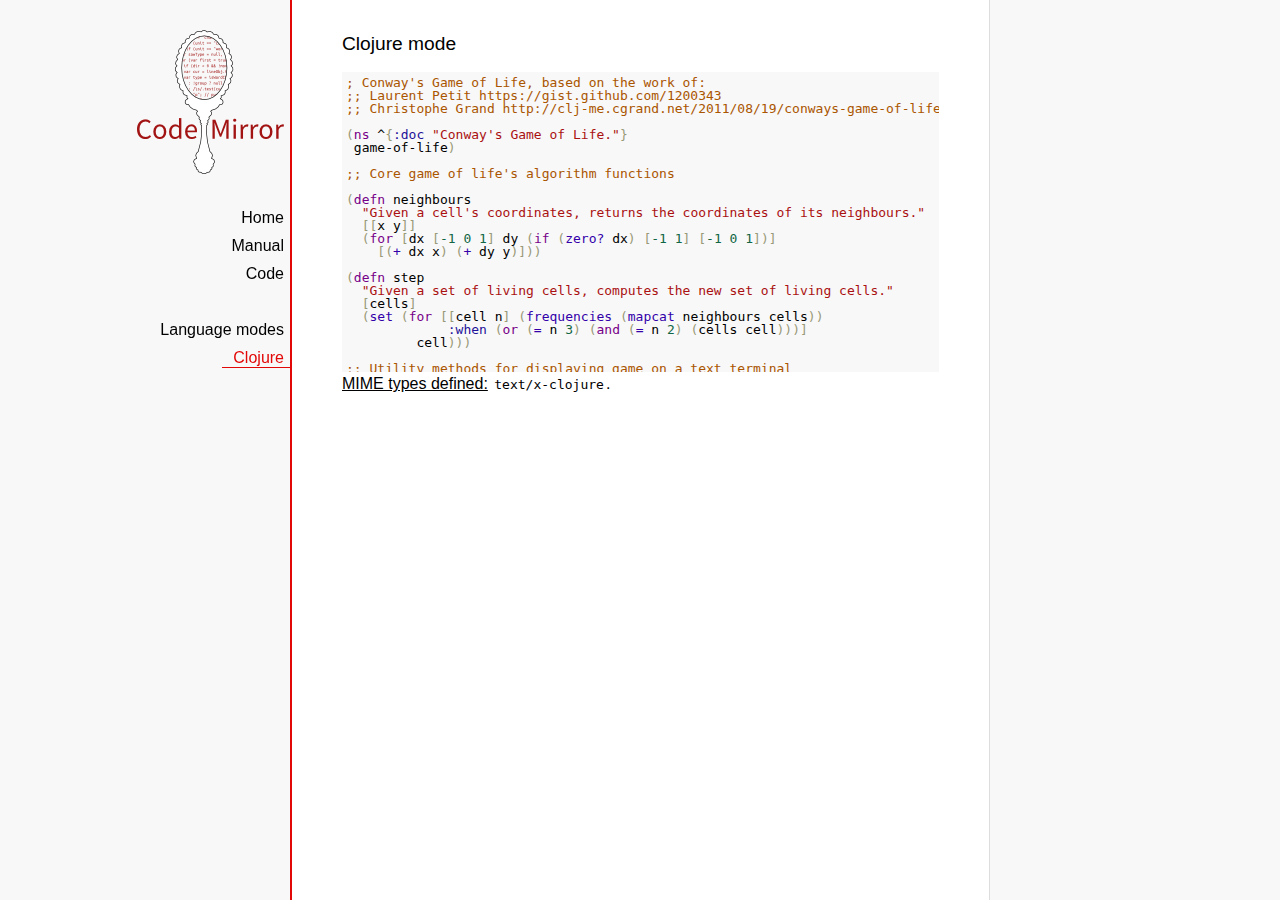
<file: codemirror/mode/clojure/index.html>
<!doctype html>

<title>CodeMirror: Clojure mode</title>
<meta charset="utf-8"/>
<link rel=stylesheet href="../../doc/docs.css">

<link rel="stylesheet" href="../../lib/codemirror.css">
<script src="../../lib/codemirror.js"></script>
<script src="clojure.js"></script>
<style>.CodeMirror {background: #f8f8f8;}</style>
<div id=nav>
  <a href="http://codemirror.net"><img id=logo src="../../doc/logo.png"></a>

  <ul>
    <li><a href="../../index.html">Home</a>
    <li><a href="../../doc/manual.html">Manual</a>
    <li><a href="https://github.com/marijnh/codemirror">Code</a>
  </ul>
  <ul>
    <li><a href="../index.html">Language modes</a>
    <li><a class=active href="#">Clojure</a>
  </ul>
</div>

<article>
<h2>Clojure mode</h2>
<form><textarea id="code" name="code">
; Conway's Game of Life, based on the work of:
;; Laurent Petit https://gist.github.com/1200343
;; Christophe Grand http://clj-me.cgrand.net/2011/08/19/conways-game-of-life

(ns ^{:doc "Conway's Game of Life."}
 game-of-life)

;; Core game of life's algorithm functions

(defn neighbours
  "Given a cell's coordinates, returns the coordinates of its neighbours."
  [[x y]]
  (for [dx [-1 0 1] dy (if (zero? dx) [-1 1] [-1 0 1])]
    [(+ dx x) (+ dy y)]))

(defn step
  "Given a set of living cells, computes the new set of living cells."
  [cells]
  (set (for [[cell n] (frequencies (mapcat neighbours cells))
             :when (or (= n 3) (and (= n 2) (cells cell)))]
         cell)))

;; Utility methods for displaying game on a text terminal

(defn print-board
  "Prints a board on *out*, representing a step in the game."
  [board w h]
  (doseq [x (range (inc w)) y (range (inc h))]
    (if (= y 0) (print "\n"))
    (print (if (board [x y]) "[X]" " . "))))

(defn display-grids
  "Prints a squence of boards on *out*, representing several steps."
  [grids w h]
  (doseq [board grids]
    (print-board board w h)
    (print "\n")))

;; Launches an example board

(def
  ^{:doc "board represents the initial set of living cells"}
   board #{[2 1] [2 2] [2 3]})

(display-grids (take 3 (iterate step board)) 5 5)

;; Let's play with characters
(println \1 \a \# \\
         \" \( \newline
         \} \" \space
         \tab \return \backspace
         \u1000 \uAaAa \u9F9F)

</textarea></form>
    <script>
      var editor = CodeMirror.fromTextArea(document.getElementById("code"), {});
    </script>

    <p><strong>MIME types defined:</strong> <code>text/x-clojure</code>.</p>

  </article>
</file>
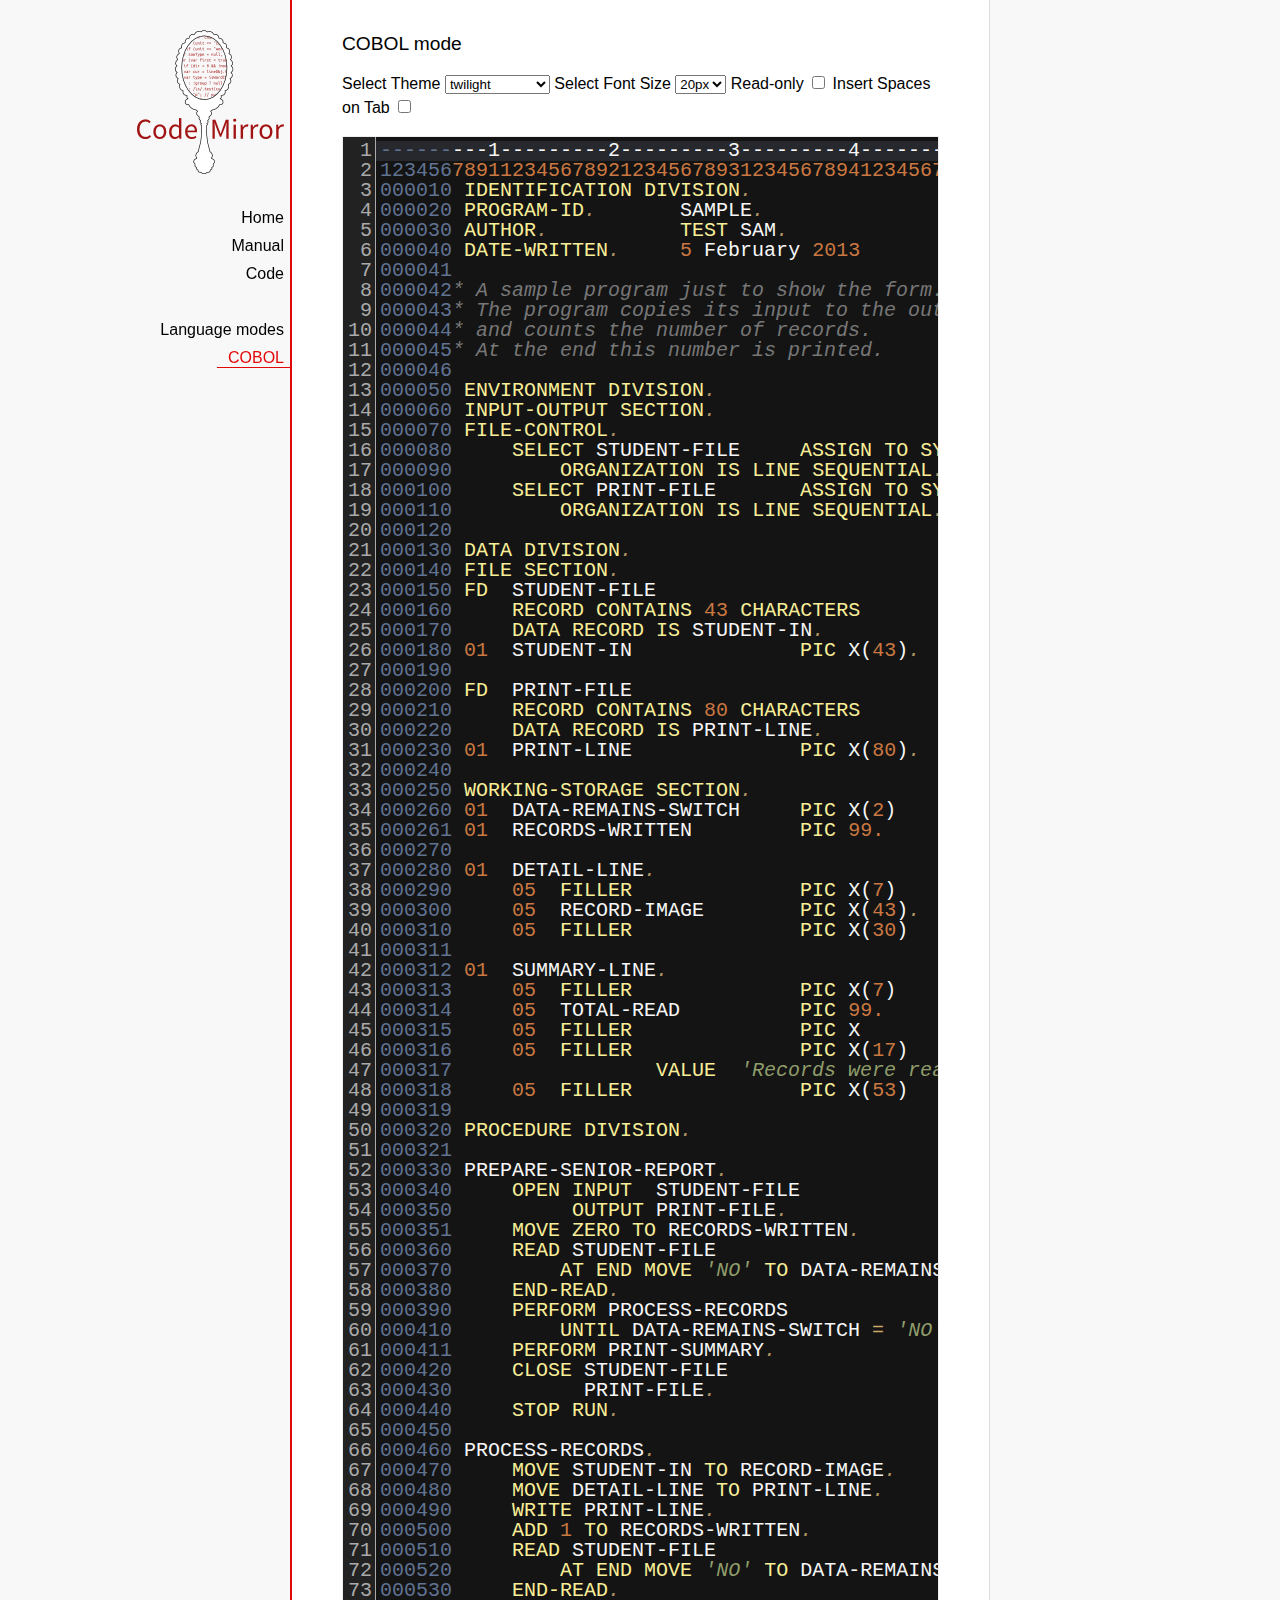
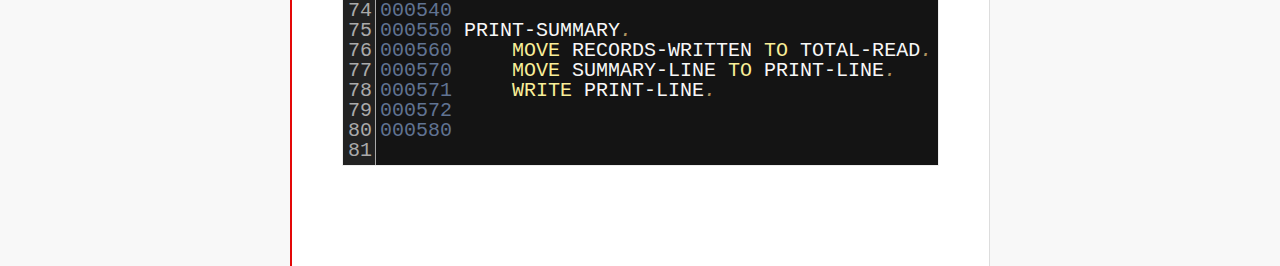
<file: codemirror/mode/cobol/index.html>
<!doctype html>

<title>CodeMirror: COBOL mode</title>
<meta charset="utf-8"/>
<link rel=stylesheet href="../../doc/docs.css">

<link rel="stylesheet" href="../../lib/codemirror.css">
<link rel="stylesheet" href="../../theme/neat.css">
<link rel="stylesheet" href="../../theme/elegant.css">
<link rel="stylesheet" href="../../theme/erlang-dark.css">
<link rel="stylesheet" href="../../theme/night.css">
<link rel="stylesheet" href="../../theme/monokai.css">
<link rel="stylesheet" href="../../theme/cobalt.css">
<link rel="stylesheet" href="../../theme/eclipse.css">
<link rel="stylesheet" href="../../theme/rubyblue.css">
<link rel="stylesheet" href="../../theme/lesser-dark.css">
<link rel="stylesheet" href="../../theme/xq-dark.css">
<link rel="stylesheet" href="../../theme/xq-light.css">
<link rel="stylesheet" href="../../theme/ambiance.css">
<link rel="stylesheet" href="../../theme/blackboard.css">
<link rel="stylesheet" href="../../theme/vibrant-ink.css">
<link rel="stylesheet" href="../../theme/solarized.css">
<link rel="stylesheet" href="../../theme/twilight.css">
<link rel="stylesheet" href="../../theme/midnight.css">
<link rel="stylesheet" href="../../addon/dialog/dialog.css">
<script src="../../lib/codemirror.js"></script>
<script src="../../addon/edit/matchbrackets.js"></script>
<script src="cobol.js"></script>
<script src="../../addon/selection/active-line.js"></script>
<script src="../../addon/search/search.js"></script>
<script src="../../addon/dialog/dialog.js"></script>
<script src="../../addon/search/searchcursor.js"></script>
<style>
        .CodeMirror {
          border: 1px solid #eee;
          font-size : 20px;
          height : auto !important;
        }
        .CodeMirror-activeline-background {background: #555555 !important;}
    </style>
<div id=nav>
  <a href="http://codemirror.net"><img id=logo src="../../doc/logo.png"></a>

  <ul>
    <li><a href="../../index.html">Home</a>
    <li><a href="../../doc/manual.html">Manual</a>
    <li><a href="https://github.com/marijnh/codemirror">Code</a>
  </ul>
  <ul>
    <li><a href="../index.html">Language modes</a>
    <li><a class=active href="#">COBOL</a>
  </ul>
</div>

<article>
<h2>COBOL mode</h2>

    <p> Select Theme <select onchange="selectTheme()" id="selectTheme">
        <option>default</option>
        <option>ambiance</option>
        <option>blackboard</option>
        <option>cobalt</option>
        <option>eclipse</option>
        <option>elegant</option>
        <option>erlang-dark</option>
        <option>lesser-dark</option>
        <option>midnight</option>
        <option>monokai</option>
        <option>neat</option>
        <option>night</option>
        <option>rubyblue</option>
        <option>solarized dark</option>
        <option>solarized light</option>
        <option selected>twilight</option>
        <option>vibrant-ink</option>
        <option>xq-dark</option>
        <option>xq-light</option>
    </select>    Select Font Size <select onchange="selectFontsize()" id="selectFontSize">
          <option value="13px">13px</option>
          <option value="14px">14px</option>
          <option value="16px">16px</option>
          <option value="18px">18px</option>
          <option value="20px" selected="selected">20px</option>
          <option value="24px">24px</option>
          <option value="26px">26px</option>
          <option value="28px">28px</option>
          <option value="30px">30px</option>
          <option value="32px">32px</option>
          <option value="34px">34px</option>
          <option value="36px">36px</option>
        </select>
<label for="checkBoxReadOnly">Read-only</label>
<input type="checkbox" id="checkBoxReadOnly" onchange="selectReadOnly()">
<label for="id_tabToIndentSpace">Insert Spaces on Tab</label>
<input type="checkbox" id="id_tabToIndentSpace" onchange="tabToIndentSpace()">
</p>
<textarea id="code" name="code">
---------1---------2---------3---------4---------5---------6---------7---------8
12345678911234567892123456789312345678941234567895123456789612345678971234567898
000010 IDENTIFICATION DIVISION.                                        MODTGHERE
000020 PROGRAM-ID.       SAMPLE.
000030 AUTHOR.           TEST SAM. 
000040 DATE-WRITTEN.     5 February 2013
000041
000042* A sample program just to show the form.
000043* The program copies its input to the output,
000044* and counts the number of records.
000045* At the end this number is printed.
000046
000050 ENVIRONMENT DIVISION.
000060 INPUT-OUTPUT SECTION.
000070 FILE-CONTROL.
000080     SELECT STUDENT-FILE     ASSIGN TO SYSIN
000090         ORGANIZATION IS LINE SEQUENTIAL.
000100     SELECT PRINT-FILE       ASSIGN TO SYSOUT
000110         ORGANIZATION IS LINE SEQUENTIAL.
000120
000130 DATA DIVISION.
000140 FILE SECTION.
000150 FD  STUDENT-FILE
000160     RECORD CONTAINS 43 CHARACTERS
000170     DATA RECORD IS STUDENT-IN.
000180 01  STUDENT-IN              PIC X(43).
000190
000200 FD  PRINT-FILE
000210     RECORD CONTAINS 80 CHARACTERS
000220     DATA RECORD IS PRINT-LINE.
000230 01  PRINT-LINE              PIC X(80).
000240
000250 WORKING-STORAGE SECTION.
000260 01  DATA-REMAINS-SWITCH     PIC X(2)      VALUE SPACES.
000261 01  RECORDS-WRITTEN         PIC 99.
000270
000280 01  DETAIL-LINE.
000290     05  FILLER              PIC X(7)      VALUE SPACES.
000300     05  RECORD-IMAGE        PIC X(43).
000310     05  FILLER              PIC X(30)     VALUE SPACES.
000311 
000312 01  SUMMARY-LINE.
000313     05  FILLER              PIC X(7)      VALUE SPACES.
000314     05  TOTAL-READ          PIC 99.
000315     05  FILLER              PIC X         VALUE SPACE.
000316     05  FILLER              PIC X(17)     
000317                 VALUE  'Records were read'.
000318     05  FILLER              PIC X(53)     VALUE SPACES.
000319
000320 PROCEDURE DIVISION.
000321
000330 PREPARE-SENIOR-REPORT.
000340     OPEN INPUT  STUDENT-FILE
000350          OUTPUT PRINT-FILE.
000351     MOVE ZERO TO RECORDS-WRITTEN.
000360     READ STUDENT-FILE
000370         AT END MOVE 'NO' TO DATA-REMAINS-SWITCH
000380     END-READ.
000390     PERFORM PROCESS-RECORDS
000410         UNTIL DATA-REMAINS-SWITCH = 'NO'.
000411     PERFORM PRINT-SUMMARY.
000420     CLOSE STUDENT-FILE
000430           PRINT-FILE.
000440     STOP RUN.
000450
000460 PROCESS-RECORDS.
000470     MOVE STUDENT-IN TO RECORD-IMAGE.
000480     MOVE DETAIL-LINE TO PRINT-LINE.
000490     WRITE PRINT-LINE.
000500     ADD 1 TO RECORDS-WRITTEN.
000510     READ STUDENT-FILE
000520         AT END MOVE 'NO' TO DATA-REMAINS-SWITCH
000530     END-READ. 
000540
000550 PRINT-SUMMARY.
000560     MOVE RECORDS-WRITTEN TO TOTAL-READ.
000570     MOVE SUMMARY-LINE TO PRINT-LINE.
000571     WRITE PRINT-LINE. 
000572
000580
</textarea>
    <script>
      var editor = CodeMirror.fromTextArea(document.getElementById("code"), {
        lineNumbers: true,
        matchBrackets: true,
        mode: "text/x-cobol",
        theme : "twilight",
        styleActiveLine: true,
        showCursorWhenSelecting : true,  
      });
      function selectTheme() {
        var themeInput = document.getElementById("selectTheme");
        var theme = themeInput.options[themeInput.selectedIndex].innerHTML;
        editor.setOption("theme", theme);
      }
      function selectFontsize() {
        var fontSizeInput = document.getElementById("selectFontSize");
        var fontSize = fontSizeInput.options[fontSizeInput.selectedIndex].innerHTML;
        editor.getWrapperElement().style.fontSize = fontSize;
        editor.refresh();
      }
      function selectReadOnly() {
        editor.setOption("readOnly", document.getElementById("checkBoxReadOnly").checked);
      }
      function tabToIndentSpace() {
        if (document.getElementById("id_tabToIndentSpace").checked) {
            editor.setOption("extraKeys", {Tab: function(cm) { cm.replaceSelection("    ", "end"); }});
        } else {
            editor.setOption("extraKeys", {Tab: function(cm) { cm.replaceSelection("    ", "end"); }});
        }
      }
    </script>
  </article>
</file>
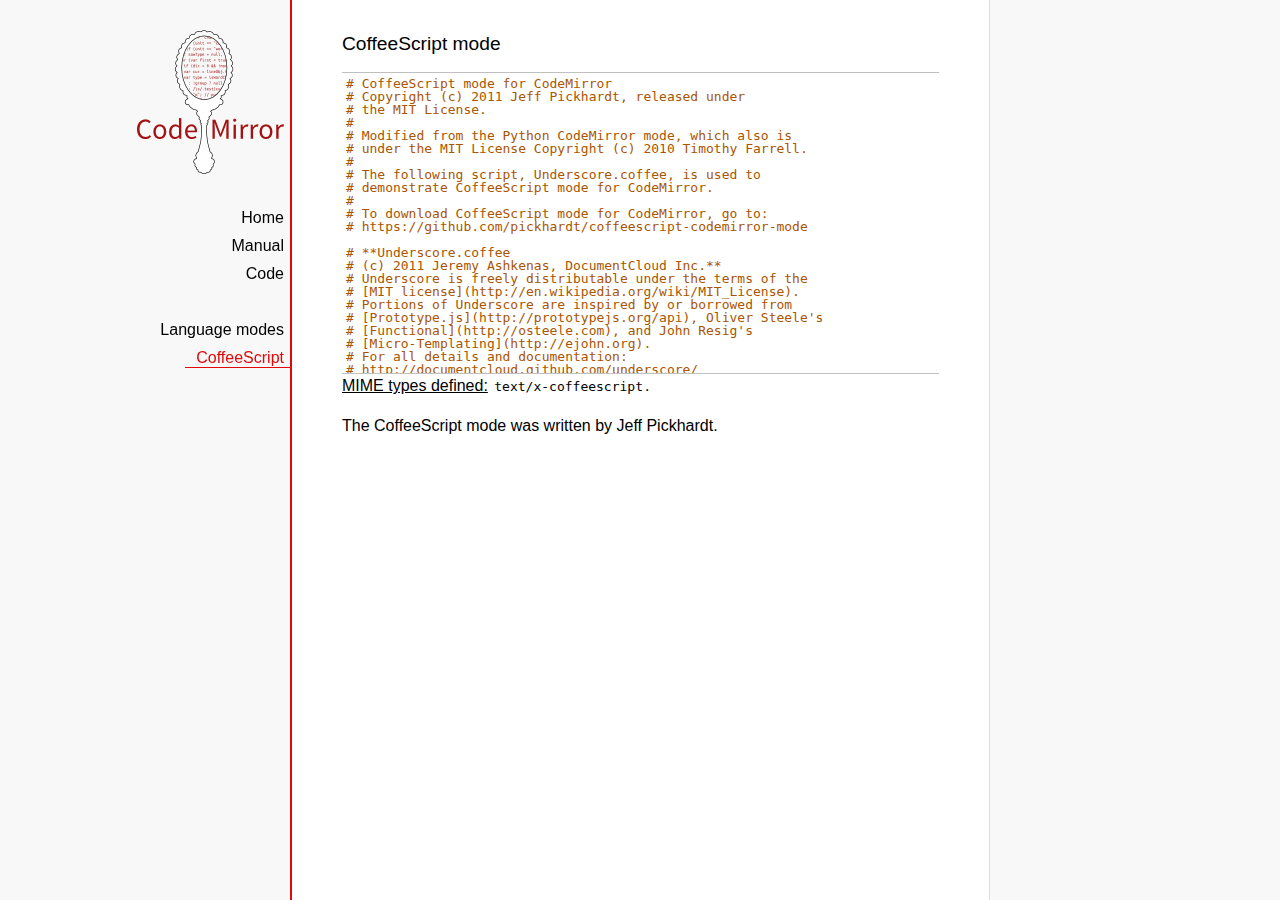
<file: codemirror/mode/coffeescript/index.html>
<!doctype html>

<title>CodeMirror: CoffeeScript mode</title>
<meta charset="utf-8"/>
<link rel=stylesheet href="../../doc/docs.css">

<link rel="stylesheet" href="../../lib/codemirror.css">
<script src="../../lib/codemirror.js"></script>
<script src="coffeescript.js"></script>
<style>.CodeMirror {border-top: 1px solid silver; border-bottom: 1px solid silver;}</style>
<div id=nav>
  <a href="http://codemirror.net"><img id=logo src="../../doc/logo.png"></a>

  <ul>
    <li><a href="../../index.html">Home</a>
    <li><a href="../../doc/manual.html">Manual</a>
    <li><a href="https://github.com/marijnh/codemirror">Code</a>
  </ul>
  <ul>
    <li><a href="../index.html">Language modes</a>
    <li><a class=active href="#">CoffeeScript</a>
  </ul>
</div>

<article>
<h2>CoffeeScript mode</h2>
<form><textarea id="code" name="code">
# CoffeeScript mode for CodeMirror
# Copyright (c) 2011 Jeff Pickhardt, released under
# the MIT License.
#
# Modified from the Python CodeMirror mode, which also is 
# under the MIT License Copyright (c) 2010 Timothy Farrell.
#
# The following script, Underscore.coffee, is used to 
# demonstrate CoffeeScript mode for CodeMirror.
#
# To download CoffeeScript mode for CodeMirror, go to:
# https://github.com/pickhardt/coffeescript-codemirror-mode

# **Underscore.coffee
# (c) 2011 Jeremy Ashkenas, DocumentCloud Inc.**
# Underscore is freely distributable under the terms of the
# [MIT license](http://en.wikipedia.org/wiki/MIT_License).
# Portions of Underscore are inspired by or borrowed from
# [Prototype.js](http://prototypejs.org/api), Oliver Steele's
# [Functional](http://osteele.com), and John Resig's
# [Micro-Templating](http://ejohn.org).
# For all details and documentation:
# http://documentcloud.github.com/underscore/


# Baseline setup
# --------------

# Establish the root object, `window` in the browser, or `global` on the server.
root = this


# Save the previous value of the `_` variable.
previousUnderscore = root._

### Multiline
    comment
###

# Establish the object that gets thrown to break out of a loop iteration.
# `StopIteration` is SOP on Mozilla.
breaker = if typeof(StopIteration) is 'undefined' then '__break__' else StopIteration


#### Docco style single line comment (title)


# Helper function to escape **RegExp** contents, because JS doesn't have one.
escapeRegExp = (string) -> string.replace(/([.*+?^${}()|[\]\/\\])/g, '\\$1')


# Save bytes in the minified (but not gzipped) version:
ArrayProto = Array.prototype
ObjProto = Object.prototype


# Create quick reference variables for speed access to core prototypes.
slice = ArrayProto.slice
unshift = ArrayProto.unshift
toString = ObjProto.toString
hasOwnProperty = ObjProto.hasOwnProperty
propertyIsEnumerable = ObjProto.propertyIsEnumerable


# All **ECMA5** native implementations we hope to use are declared here.
nativeForEach = ArrayProto.forEach
nativeMap = ArrayProto.map
nativeReduce = ArrayProto.reduce
nativeReduceRight = ArrayProto.reduceRight
nativeFilter = ArrayProto.filter
nativeEvery = ArrayProto.every
nativeSome = ArrayProto.some
nativeIndexOf = ArrayProto.indexOf
nativeLastIndexOf = ArrayProto.lastIndexOf
nativeIsArray = Array.isArray
nativeKeys = Object.keys


# Create a safe reference to the Underscore object for use below.
_ = (obj) -> new wrapper(obj)


# Export the Underscore object for **CommonJS**.
if typeof(exports) != 'undefined' then exports._ = _


# Export Underscore to global scope.
root._ = _


# Current version.
_.VERSION = '1.1.0'


# Collection Functions
# --------------------

# The cornerstone, an **each** implementation.
# Handles objects implementing **forEach**, arrays, and raw objects.
_.each = (obj, iterator, context) ->
  try
    if nativeForEach and obj.forEach is nativeForEach
      obj.forEach iterator, context
    else if _.isNumber obj.length
      iterator.call context, obj[i], i, obj for i in [0...obj.length]
    else
      iterator.call context, val, key, obj for own key, val of obj
  catch e
    throw e if e isnt breaker
  obj


# Return the results of applying the iterator to each element. Use JavaScript
# 1.6's version of **map**, if possible.
_.map = (obj, iterator, context) ->
  return obj.map(iterator, context) if nativeMap and obj.map is nativeMap
  results = []
  _.each obj, (value, index, list) ->
    results.push iterator.call context, value, index, list
  results


# **Reduce** builds up a single result from a list of values. Also known as
# **inject**, or **foldl**. Uses JavaScript 1.8's version of **reduce**, if possible.
_.reduce = (obj, iterator, memo, context) ->
  if nativeReduce and obj.reduce is nativeReduce
    iterator = _.bind iterator, context if context
    return obj.reduce iterator, memo
  _.each obj, (value, index, list) ->
    memo = iterator.call context, memo, value, index, list
  memo


# The right-associative version of **reduce**, also known as **foldr**. Uses
# JavaScript 1.8's version of **reduceRight**, if available.
_.reduceRight = (obj, iterator, memo, context) ->
  if nativeReduceRight and obj.reduceRight is nativeReduceRight
    iterator = _.bind iterator, context if context
    return obj.reduceRight iterator, memo
  reversed = _.clone(_.toArray(obj)).reverse()
  _.reduce reversed, iterator, memo, context


# Return the first value which passes a truth test.
_.detect = (obj, iterator, context) ->
  result = null
  _.each obj, (value, index, list) ->
    if iterator.call context, value, index, list
      result = value
      _.breakLoop()
  result


# Return all the elements that pass a truth test. Use JavaScript 1.6's
# **filter**, if it exists.
_.filter = (obj, iterator, context) ->
  return obj.filter iterator, context if nativeFilter and obj.filter is nativeFilter
  results = []
  _.each obj, (value, index, list) ->
    results.push value if iterator.call context, value, index, list
  results


# Return all the elements for which a truth test fails.
_.reject = (obj, iterator, context) ->
  results = []
  _.each obj, (value, index, list) ->
    results.push value if not iterator.call context, value, index, list
  results


# Determine whether all of the elements match a truth test. Delegate to
# JavaScript 1.6's **every**, if it is present.
_.every = (obj, iterator, context) ->
  iterator ||= _.identity
  return obj.every iterator, context if nativeEvery and obj.every is nativeEvery
  result = true
  _.each obj, (value, index, list) ->
    _.breakLoop() unless (result = result and iterator.call(context, value, index, list))
  result


# Determine if at least one element in the object matches a truth test. Use
# JavaScript 1.6's **some**, if it exists.
_.some = (obj, iterator, context) ->
  iterator ||= _.identity
  return obj.some iterator, context if nativeSome and obj.some is nativeSome
  result = false
  _.each obj, (value, index, list) ->
    _.breakLoop() if (result = iterator.call(context, value, index, list))
  result


# Determine if a given value is included in the array or object,
# based on `===`.
_.include = (obj, target) ->
  return _.indexOf(obj, target) isnt -1 if nativeIndexOf and obj.indexOf is nativeIndexOf
  return true for own key, val of obj when val is target
  false


# Invoke a method with arguments on every item in a collection.
_.invoke = (obj, method) ->
  args = _.rest arguments, 2
  (if method then val[method] else val).apply(val, args) for val in obj


# Convenience version of a common use case of **map**: fetching a property.
_.pluck = (obj, key) ->
  _.map(obj, (val) -> val[key])


# Return the maximum item or (item-based computation).
_.max = (obj, iterator, context) ->
  return Math.max.apply(Math, obj) if not iterator and _.isArray(obj)
  result = computed: -Infinity
  _.each obj, (value, index, list) ->
    computed = if iterator then iterator.call(context, value, index, list) else value
    computed >= result.computed and (result = {value: value, computed: computed})
  result.value


# Return the minimum element (or element-based computation).
_.min = (obj, iterator, context) ->
  return Math.min.apply(Math, obj) if not iterator and _.isArray(obj)
  result = computed: Infinity
  _.each obj, (value, index, list) ->
    computed = if iterator then iterator.call(context, value, index, list) else value
    computed < result.computed and (result = {value: value, computed: computed})
  result.value


# Sort the object's values by a criterion produced by an iterator.
_.sortBy = (obj, iterator, context) ->
  _.pluck(((_.map obj, (value, index, list) ->
    {value: value, criteria: iterator.call(context, value, index, list)}
  ).sort((left, right) ->
    a = left.criteria; b = right.criteria
    if a < b then -1 else if a > b then 1 else 0
  )), 'value')


# Use a comparator function to figure out at what index an object should
# be inserted so as to maintain order. Uses binary search.
_.sortedIndex = (array, obj, iterator) ->
  iterator ||= _.identity
  low = 0
  high = array.length
  while low < high
    mid = (low + high) >> 1
    if iterator(array[mid]) < iterator(obj) then low = mid + 1 else high = mid
  low


# Convert anything iterable into a real, live array.
_.toArray = (iterable) ->
  return [] if (!iterable)
  return iterable.toArray() if (iterable.toArray)
  return iterable if (_.isArray(iterable))
  return slice.call(iterable) if (_.isArguments(iterable))
  _.values(iterable)


# Return the number of elements in an object.
_.size = (obj) -> _.toArray(obj).length


# Array Functions
# ---------------

# Get the first element of an array. Passing `n` will return the first N
# values in the array. Aliased as **head**. The `guard` check allows it to work
# with **map**.
_.first = (array, n, guard) ->
  if n and not guard then slice.call(array, 0, n) else array[0]


# Returns everything but the first entry of the array. Aliased as **tail**.
# Especially useful on the arguments object. Passing an `index` will return
# the rest of the values in the array from that index onward. The `guard`
# check allows it to work with **map**.
_.rest = (array, index, guard) ->
  slice.call(array, if _.isUndefined(index) or guard then 1 else index)


# Get the last element of an array.
_.last = (array) -> array[array.length - 1]


# Trim out all falsy values from an array.
_.compact = (array) -> item for item in array when item


# Return a completely flattened version of an array.
_.flatten = (array) ->
  _.reduce array, (memo, value) ->
    return memo.concat(_.flatten(value)) if _.isArray value
    memo.push value
    memo
  , []


# Return a version of the array that does not contain the specified value(s).
_.without = (array) ->
  values = _.rest arguments
  val for val in _.toArray(array) when not _.include values, val


# Produce a duplicate-free version of the array. If the array has already
# been sorted, you have the option of using a faster algorithm.
_.uniq = (array, isSorted) ->
  memo = []
  for el, i in _.toArray array
    memo.push el if i is 0 || (if isSorted is true then _.last(memo) isnt el else not _.include(memo, el))
  memo


# Produce an array that contains every item shared between all the
# passed-in arrays.
_.intersect = (array) ->
  rest = _.rest arguments
  _.select _.uniq(array), (item) ->
    _.all rest, (other) ->
      _.indexOf(other, item) >= 0


# Zip together multiple lists into a single array -- elements that share
# an index go together.
_.zip = ->
  length = _.max _.pluck arguments, 'length'
  results = new Array length
  for i in [0...length]
    results[i] = _.pluck arguments, String i
  results


# If the browser doesn't supply us with **indexOf** (I'm looking at you, MSIE),
# we need this function. Return the position of the first occurrence of an
# item in an array, or -1 if the item is not included in the array.
_.indexOf = (array, item) ->
  return array.indexOf item if nativeIndexOf and array.indexOf is nativeIndexOf
  i = 0; l = array.length
  while l - i
    if array[i] is item then return i else i++
  -1


# Provide JavaScript 1.6's **lastIndexOf**, delegating to the native function,
# if possible.
_.lastIndexOf = (array, item) ->
  return array.lastIndexOf(item) if nativeLastIndexOf and array.lastIndexOf is nativeLastIndexOf
  i = array.length
  while i
    if array[i] is item then return i else i--
  -1


# Generate an integer Array containing an arithmetic progression. A port of
# [the native Python **range** function](http://docs.python.org/library/functions.html#range).
_.range = (start, stop, step) ->
  a = arguments
  solo = a.length <= 1
  i = start = if solo then 0 else a[0]
  stop = if solo then a[0] else a[1]
  step = a[2] or 1
  len = Math.ceil((stop - start) / step)
  return [] if len <= 0
  range = new Array len
  idx = 0
  loop
    return range if (if step > 0 then i - stop else stop - i) >= 0
    range[idx] = i
    idx++
    i+= step


# Function Functions
# ------------------

# Create a function bound to a given object (assigning `this`, and arguments,
# optionally). Binding with arguments is also known as **curry**.
_.bind = (func, obj) ->
  args = _.rest arguments, 2
  -> func.apply obj or root, args.concat arguments


# Bind all of an object's methods to that object. Useful for ensuring that
# all callbacks defined on an object belong to it.
_.bindAll = (obj) ->
  funcs = if arguments.length > 1 then _.rest(arguments) else _.functions(obj)
  _.each funcs, (f) -> obj[f] = _.bind obj[f], obj
  obj


# Delays a function for the given number of milliseconds, and then calls
# it with the arguments supplied.
_.delay = (func, wait) ->
  args = _.rest arguments, 2
  setTimeout((-> func.apply(func, args)), wait)


# Memoize an expensive function by storing its results.
_.memoize = (func, hasher) ->
  memo = {}
  hasher or= _.identity
  ->
    key = hasher.apply this, arguments
    return memo[key] if key of memo
    memo[key] = func.apply this, arguments


# Defers a function, scheduling it to run after the current call stack has
# cleared.
_.defer = (func) ->
  _.delay.apply _, [func, 1].concat _.rest arguments


# Returns the first function passed as an argument to the second,
# allowing you to adjust arguments, run code before and after, and
# conditionally execute the original function.
_.wrap = (func, wrapper) ->
  -> wrapper.apply wrapper, [func].concat arguments


# Returns a function that is the composition of a list of functions, each
# consuming the return value of the function that follows.
_.compose = ->
  funcs = arguments
  ->
    args = arguments
    for i in [funcs.length - 1..0] by -1
      args = [funcs[i].apply(this, args)]
    args[0]


# Object Functions
# ----------------

# Retrieve the names of an object's properties.
_.keys = nativeKeys or (obj) ->
  return _.range 0, obj.length if _.isArray(obj)
  key for key, val of obj


# Retrieve the values of an object's properties.
_.values = (obj) ->
  _.map obj, _.identity


# Return a sorted list of the function names available in Underscore.
_.functions = (obj) ->
  _.filter(_.keys(obj), (key) -> _.isFunction(obj[key])).sort()


# Extend a given object with all of the properties in a source object.
_.extend = (obj) ->
  for source in _.rest(arguments)
    obj[key] = val for key, val of source
  obj


# Create a (shallow-cloned) duplicate of an object.
_.clone = (obj) ->
  return obj.slice 0 if _.isArray obj
  _.extend {}, obj


# Invokes interceptor with the obj, and then returns obj.
# The primary purpose of this method is to "tap into" a method chain,
# in order to perform operations on intermediate results within
 the chain.
_.tap = (obj, interceptor) ->
  interceptor obj
  obj


# Perform a deep comparison to check if two objects are equal.
_.isEqual = (a, b) ->
  # Check object identity.
  return true if a is b
  # Different types?
  atype = typeof(a); btype = typeof(b)
  return false if atype isnt btype
  # Basic equality test (watch out for coercions).
  return true if `a == b`
  # One is falsy and the other truthy.
  return false if (!a and b) or (a and !b)
  # One of them implements an `isEqual()`?
  return a.isEqual(b) if a.isEqual
  # Check dates' integer values.
  return a.getTime() is b.getTime() if _.isDate(a) and _.isDate(b)
  # Both are NaN?
  return false if _.isNaN(a) and _.isNaN(b)
  # Compare regular expressions.
  if _.isRegExp(a) and _.isRegExp(b)
    return a.source is b.source and
           a.global is b.global and
           a.ignoreCase is b.ignoreCase and
           a.multiline is b.multiline
  # If a is not an object by this point, we can't handle it.
  return false if atype isnt 'object'
  # Check for different array lengths before comparing contents.
  return false if a.length and (a.length isnt b.length)
  # Nothing else worked, deep compare the contents.
  aKeys = _.keys(a); bKeys = _.keys(b)
  # Different object sizes?
  return false if aKeys.length isnt bKeys.length
  # Recursive comparison of contents.
  return false for key, val of a when !(key of b) or !_.isEqual(val, b[key])
  true


# Is a given array or object empty?
_.isEmpty = (obj) ->
  return obj.length is 0 if _.isArray(obj) or _.isString(obj)
  return false for own key of obj
  true


# Is a given value a DOM element?
_.isElement = (obj) -> obj and obj.nodeType is 1


# Is a given value an array?
_.isArray = nativeIsArray or (obj) -> !!(obj and obj.concat and obj.unshift and not obj.callee)


# Is a given variable an arguments object?
_.isArguments = (obj) -> obj and obj.callee


# Is the given value a function?
_.isFunction = (obj) -> !!(obj and obj.constructor and obj.call and obj.apply)


# Is the given value a string?
_.isString = (obj) -> !!(obj is '' or (obj and obj.charCodeAt and obj.substr))


# Is a given value a number?
_.isNumber = (obj) -> (obj is +obj) or toString.call(obj) is '[object Number]'


# Is a given value a boolean?
_.isBoolean = (obj) -> obj is true or obj is false


# Is a given value a Date?
_.isDate = (obj) -> !!(obj and obj.getTimezoneOffset and obj.setUTCFullYear)


# Is the given value a regular expression?
_.isRegExp = (obj) -> !!(obj and obj.exec and (obj.ignoreCase or obj.ignoreCase is false))


# Is the given value NaN -- this one is interesting. `NaN != NaN`, and
# `isNaN(undefined) == true`, so we make sure it's a number first.
_.isNaN = (obj) -> _.isNumber(obj) and window.isNaN(obj)


# Is a given value equal to null?
_.isNull = (obj) -> obj is null


# Is a given variable undefined?
_.isUndefined = (obj) -> typeof obj is 'undefined'


# Utility Functions
# -----------------

# Run Underscore.js in noConflict mode, returning the `_` variable to its
# previous owner. Returns a reference to the Underscore object.
_.noConflict = ->
  root._ = previousUnderscore
  this


# Keep the identity function around for default iterators.
_.identity = (value) -> value


# Run a function `n` times.
_.times = (n, iterator, context) ->
  iterator.call context, i for i in [0...n]


# Break out of the middle of an iteration.
_.breakLoop = -> throw breaker


# Add your own custom functions to the Underscore object, ensuring that
# they're correctly added to the OOP wrapper as well.
_.mixin = (obj) ->
  for name in _.functions(obj)
    addToWrapper name, _[name] = obj[name]


# Generate a unique integer id (unique within the entire client session).
# Useful for temporary DOM ids.
idCounter = 0
_.uniqueId = (prefix) ->
  (prefix or '') + idCounter++


# By default, Underscore uses **ERB**-style template delimiters, change the
# following template settings to use alternative delimiters.
_.templateSettings = {
  start: '<%'
  end: '%>'
  interpolate: /<%=(.+?)%>/g
}


# JavaScript templating a-la **ERB**, pilfered from John Resig's
# *Secrets of the JavaScript Ninja*, page 83.
# Single-quote fix from Rick Strahl.
# With alterations for arbitrary delimiters, and to preserve whitespace.
_.template = (str, data) ->
  c = _.templateSettings
  endMatch = new RegExp("'(?=[^"+c.end.substr(0, 1)+"]*"+escapeRegExp(c.end)+")","g")
  fn = new Function 'obj',
    'var p=[],print=function(){p.push.apply(p,arguments);};' +
    'with(obj||{}){p.push(\'' +
    str.replace(/\r/g, '\\r')
       .replace(/\n/g, '\\n')
       .replace(/\t/g, '\\t')
       .replace(endMatch,"���")
       .split("'").join("\\'")
       .split("���").join("'")
       .replace(c.interpolate, "',$1,'")
       .split(c.start).join("');")
       .split(c.end).join("p.push('") +
       "');}return p.join('');"
  if data then fn(data) else fn


# Aliases
# -------

_.forEach = _.each
_.foldl = _.inject = _.reduce
_.foldr = _.reduceRight
_.select = _.filter
_.all = _.every
_.any = _.some
_.contains = _.include
_.head = _.first
_.tail = _.rest
_.methods = _.functions


# Setup the OOP Wrapper
# ---------------------

# If Underscore is called as a function, it returns a wrapped object that
# can be used OO-style. This wrapper holds altered versions of all the
# underscore functions. Wrapped objects may be chained.
wrapper = (obj) ->
  this._wrapped = obj
  this


# Helper function to continue chaining intermediate results.
result = (obj, chain) ->
  if chain then _(obj).chain() else obj


# A method to easily add functions to the OOP wrapper.
addToWrapper = (name, func) ->
  wrapper.prototype[name] = ->
    args = _.toArray arguments
    unshift.call args, this._wrapped
    result func.apply(_, args), this._chain


# Add all ofthe Underscore functions to the wrapper object.
_.mixin _


# Add all mutator Array functions to the wrapper.
_.each ['pop', 'push', 'reverse', 'shift', 'sort', 'splice', 'unshift'], (name) ->
  method = Array.prototype[name]
  wrapper.prototype[name] = ->
    method.apply(this._wrapped, arguments)
    result(this._wrapped, this._chain)


# Add all accessor Array functions to the wrapper.
_.each ['concat', 'join', 'slice'], (name) ->
  method = Array.prototype[name]
  wrapper.prototype[name] = ->
    result(method.apply(this._wrapped, arguments), this._chain)


# Start chaining a wrapped Underscore object.
wrapper::chain = ->
  this._chain = true
  this


# Extracts the result from a wrapped and chained object.
wrapper::value = -> this._wrapped
</textarea></form>
    <script>
      var editor = CodeMirror.fromTextArea(document.getElementById("code"), {});
    </script>

    <p><strong>MIME types defined:</strong> <code>text/x-coffeescript</code>.</p>

    <p>The CoffeeScript mode was written by Jeff Pickhardt.</p>

  </article>
</file>
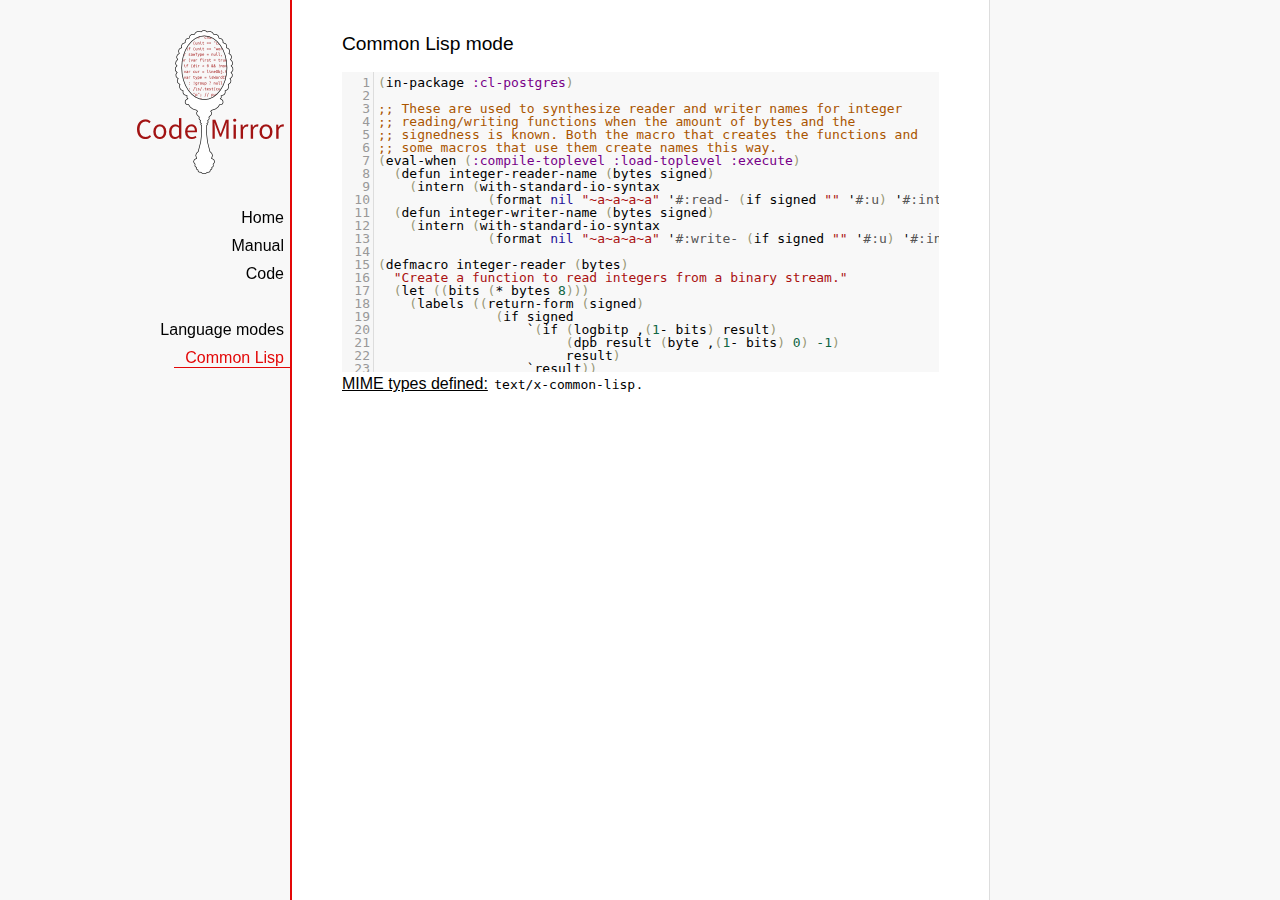
<file: codemirror/mode/commonlisp/index.html>
<!doctype html>

<title>CodeMirror: Common Lisp mode</title>
<meta charset="utf-8"/>
<link rel=stylesheet href="../../doc/docs.css">

<link rel="stylesheet" href="../../lib/codemirror.css">
<script src="../../lib/codemirror.js"></script>
<script src="commonlisp.js"></script>
<style>.CodeMirror {background: #f8f8f8;}</style>
<div id=nav>
  <a href="http://codemirror.net"><img id=logo src="../../doc/logo.png"></a>

  <ul>
    <li><a href="../../index.html">Home</a>
    <li><a href="../../doc/manual.html">Manual</a>
    <li><a href="https://github.com/marijnh/codemirror">Code</a>
  </ul>
  <ul>
    <li><a href="../index.html">Language modes</a>
    <li><a class=active href="#">Common Lisp</a>
  </ul>
</div>

<article>
<h2>Common Lisp mode</h2>
<form><textarea id="code" name="code">(in-package :cl-postgres)

;; These are used to synthesize reader and writer names for integer
;; reading/writing functions when the amount of bytes and the
;; signedness is known. Both the macro that creates the functions and
;; some macros that use them create names this way.
(eval-when (:compile-toplevel :load-toplevel :execute)
  (defun integer-reader-name (bytes signed)
    (intern (with-standard-io-syntax
              (format nil "~a~a~a~a" '#:read- (if signed "" '#:u) '#:int bytes))))
  (defun integer-writer-name (bytes signed)
    (intern (with-standard-io-syntax
              (format nil "~a~a~a~a" '#:write- (if signed "" '#:u) '#:int bytes)))))

(defmacro integer-reader (bytes)
  "Create a function to read integers from a binary stream."
  (let ((bits (* bytes 8)))
    (labels ((return-form (signed)
               (if signed
                   `(if (logbitp ,(1- bits) result)
                        (dpb result (byte ,(1- bits) 0) -1)
                        result)
                   `result))
             (generate-reader (signed)
               `(defun ,(integer-reader-name bytes signed) (socket)
                  (declare (type stream socket)
                           #.*optimize*)
                  ,(if (= bytes 1)
                       `(let ((result (the (unsigned-byte 8) (read-byte socket))))
                          (declare (type (unsigned-byte 8) result))
                          ,(return-form signed))
                       `(let ((result 0))
                          (declare (type (unsigned-byte ,bits) result))
                          ,@(loop :for byte :from (1- bytes) :downto 0
                                   :collect `(setf (ldb (byte 8 ,(* 8 byte)) result)
                                                   (the (unsigned-byte 8) (read-byte socket))))
                          ,(return-form signed))))))
      `(progn
;; This causes weird errors on SBCL in some circumstances. Disabled for now.
;;         (declaim (inline ,(integer-reader-name bytes t)
;;                          ,(integer-reader-name bytes nil)))
         (declaim (ftype (function (t) (signed-byte ,bits))
                         ,(integer-reader-name bytes t)))
         ,(generate-reader t)
         (declaim (ftype (function (t) (unsigned-byte ,bits))
                         ,(integer-reader-name bytes nil)))
         ,(generate-reader nil)))))

(defmacro integer-writer (bytes)
  "Create a function to write integers to a binary stream."
  (let ((bits (* 8 bytes)))
    `(progn
      (declaim (inline ,(integer-writer-name bytes t)
                       ,(integer-writer-name bytes nil)))
      (defun ,(integer-writer-name bytes nil) (socket value)
        (declare (type stream socket)
                 (type (unsigned-byte ,bits) value)
                 #.*optimize*)
        ,@(if (= bytes 1)
              `((write-byte value socket))
              (loop :for byte :from (1- bytes) :downto 0
                    :collect `(write-byte (ldb (byte 8 ,(* byte 8)) value)
                               socket)))
        (values))
      (defun ,(integer-writer-name bytes t) (socket value)
        (declare (type stream socket)
                 (type (signed-byte ,bits) value)
                 #.*optimize*)
        ,@(if (= bytes 1)
              `((write-byte (ldb (byte 8 0) value) socket))
              (loop :for byte :from (1- bytes) :downto 0
                    :collect `(write-byte (ldb (byte 8 ,(* byte 8)) value)
                               socket)))
        (values)))))

;; All the instances of the above that we need.

(integer-reader 1)
(integer-reader 2)
(integer-reader 4)
(integer-reader 8)

(integer-writer 1)
(integer-writer 2)
(integer-writer 4)

(defun write-bytes (socket bytes)
  "Write a byte-array to a stream."
  (declare (type stream socket)
           (type (simple-array (unsigned-byte 8)) bytes)
           #.*optimize*)
  (write-sequence bytes socket))

(defun write-str (socket string)
  "Write a null-terminated string to a stream \(encoding it when UTF-8
support is enabled.)."
  (declare (type stream socket)
           (type string string)
           #.*optimize*)
  (enc-write-string string socket)
  (write-uint1 socket 0))

(declaim (ftype (function (t unsigned-byte)
                          (simple-array (unsigned-byte 8) (*)))
                read-bytes))
(defun read-bytes (socket length)
  "Read a byte array of the given length from a stream."
  (declare (type stream socket)
           (type fixnum length)
           #.*optimize*)
  (let ((result (make-array length :element-type '(unsigned-byte 8))))
    (read-sequence result socket)
    result))

(declaim (ftype (function (t) string) read-str))
(defun read-str (socket)
  "Read a null-terminated string from a stream. Takes care of encoding
when UTF-8 support is enabled."
  (declare (type stream socket)
           #.*optimize*)
  (enc-read-string socket :null-terminated t))

(defun skip-bytes (socket length)
  "Skip a given number of bytes in a binary stream."
  (declare (type stream socket)
           (type (unsigned-byte 32) length)
           #.*optimize*)
  (dotimes (i length)
    (read-byte socket)))

(defun skip-str (socket)
  "Skip a null-terminated string."
  (declare (type stream socket)
           #.*optimize*)
  (loop :for char :of-type fixnum = (read-byte socket)
        :until (zerop char)))

(defun ensure-socket-is-closed (socket &amp;key abort)
  (when (open-stream-p socket)
    (handler-case
        (close socket :abort abort)
      (error (error)
        (warn "Ignoring the error which happened while trying to close PostgreSQL socket: ~A" error)))))
</textarea></form>
    <script>
      var editor = CodeMirror.fromTextArea(document.getElementById("code"), {lineNumbers: true});
    </script>

    <p><strong>MIME types defined:</strong> <code>text/x-common-lisp</code>.</p>

  </article>
</file>
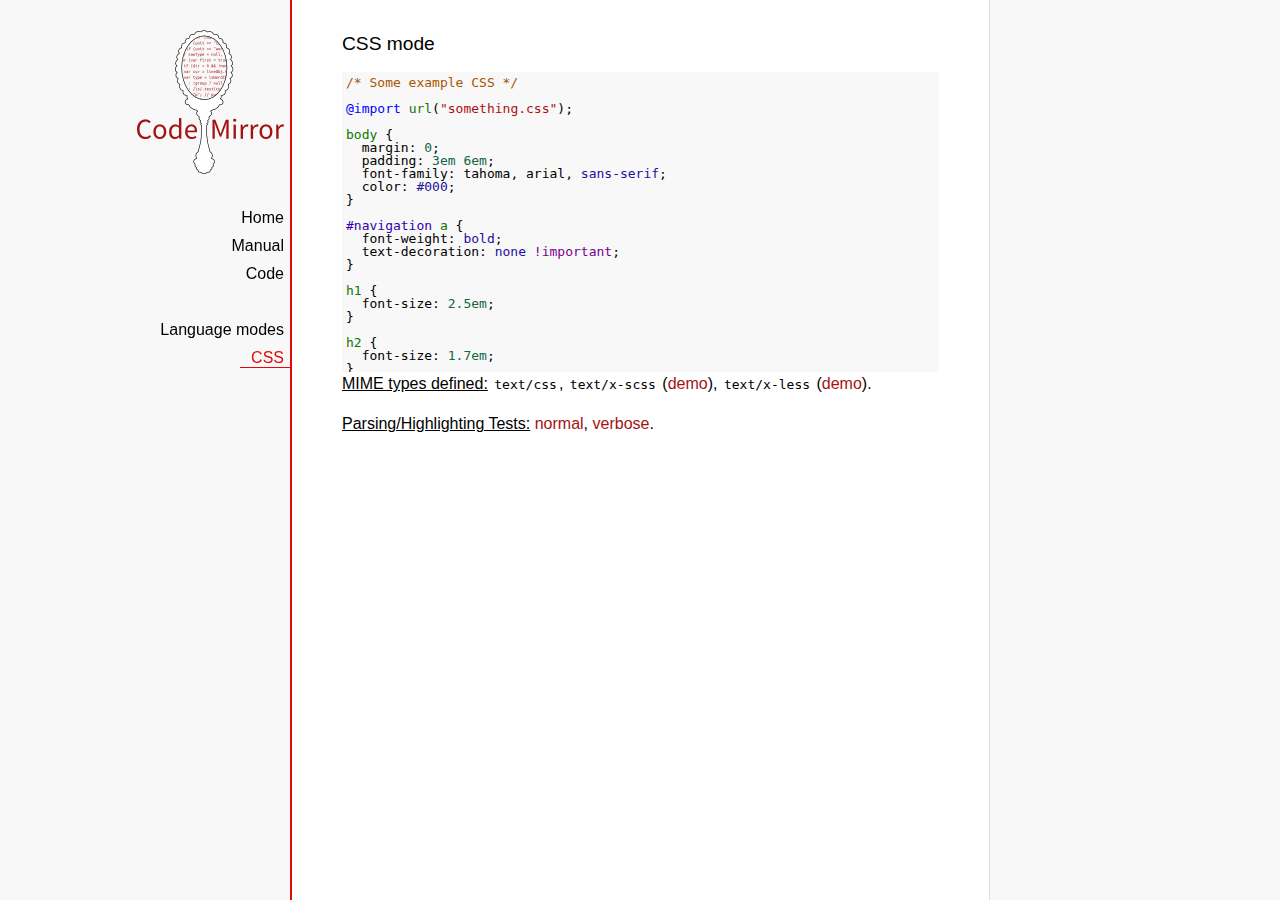
<file: codemirror/mode/css/index.html>
<!doctype html>

<title>CodeMirror: CSS mode</title>
<meta charset="utf-8"/>
<link rel=stylesheet href="../../doc/docs.css">

<link rel="stylesheet" href="../../lib/codemirror.css">
<script src="../../lib/codemirror.js"></script>
<script src="css.js"></script>
<style>.CodeMirror {background: #f8f8f8;}</style>
<div id=nav>
  <a href="http://codemirror.net"><img id=logo src="../../doc/logo.png"></a>

  <ul>
    <li><a href="../../index.html">Home</a>
    <li><a href="../../doc/manual.html">Manual</a>
    <li><a href="https://github.com/marijnh/codemirror">Code</a>
  </ul>
  <ul>
    <li><a href="../index.html">Language modes</a>
    <li><a class=active href="#">CSS</a>
  </ul>
</div>

<article>
<h2>CSS mode</h2>
<form><textarea id="code" name="code">
/* Some example CSS */

@import url("something.css");

body {
  margin: 0;
  padding: 3em 6em;
  font-family: tahoma, arial, sans-serif;
  color: #000;
}

#navigation a {
  font-weight: bold;
  text-decoration: none !important;
}

h1 {
  font-size: 2.5em;
}

h2 {
  font-size: 1.7em;
}

h1:before, h2:before {
  content: "::";
}

code {
  font-family: courier, monospace;
  font-size: 80%;
  color: #418A8A;
}
</textarea></form>
    <script>
      var editor = CodeMirror.fromTextArea(document.getElementById("code"), {});
    </script>

    <p><strong>MIME types defined:</strong> <code>text/css</code>, <code>text/x-scss</code> (<a href="scss.html">demo</a>), <code>text/x-less</code> (<a href="less.html">demo</a>).</p>

    <p><strong>Parsing/Highlighting Tests:</strong> <a href="../../test/index.html#css_*">normal</a>,  <a href="../../test/index.html#verbose,css_*">verbose</a>.</p>

  </article>
</file>
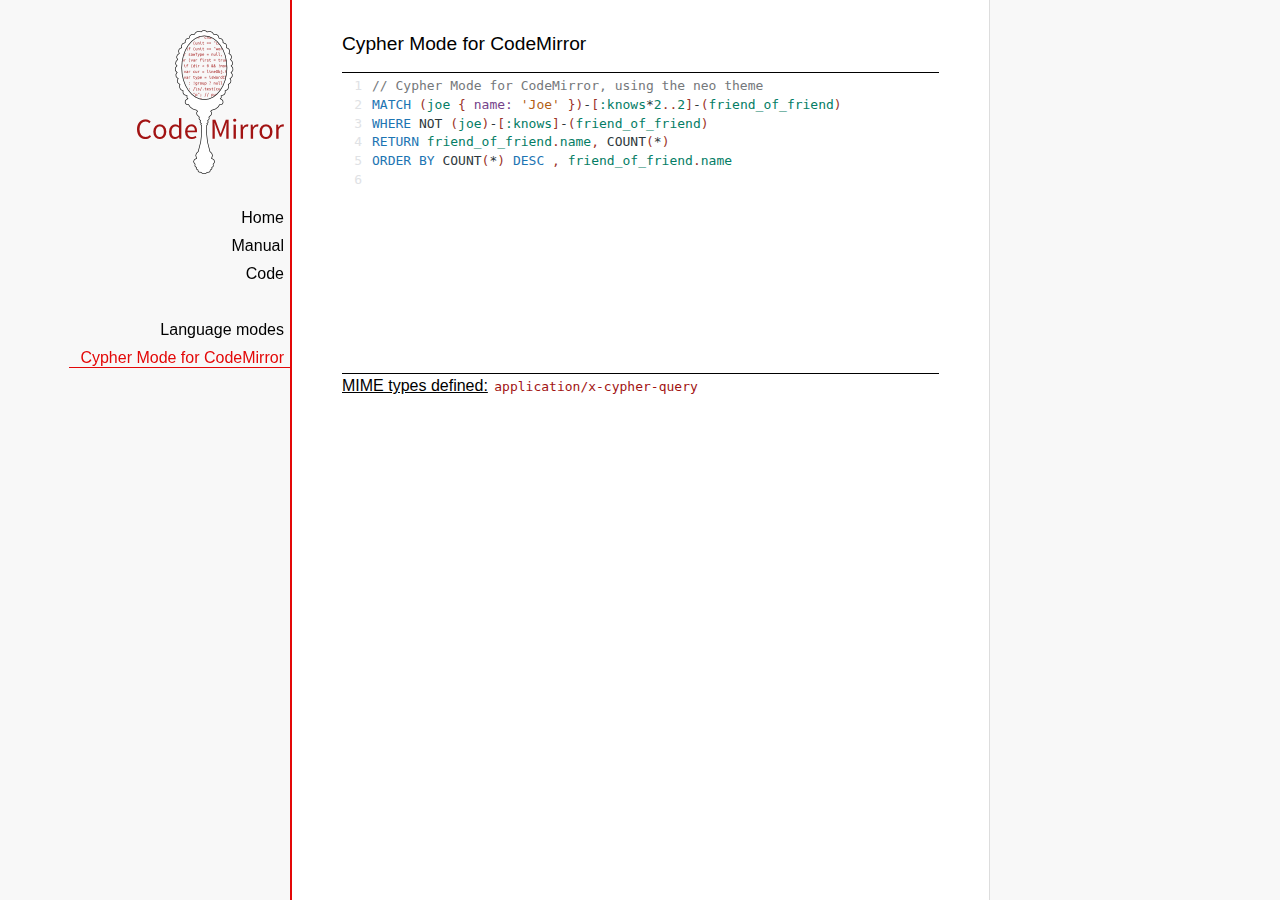
<file: codemirror/mode/cypher/index.html>
<!doctype html>

<title>CodeMirror: Cypher Mode for CodeMirror</title>
<meta charset="utf-8"/>
<link rel=stylesheet href="../../doc/docs.css">

<link rel="stylesheet" href="../../lib/codemirror.css" />
<link rel="stylesheet" href="../../theme/neo.css" />
<script src="../../lib/codemirror.js"></script>
<script src="cypher.js"></script>
<style>
.CodeMirror {
    border-top: 1px solid black;
    border-bottom: 1px solid black;
}
        </style>
<div id=nav>
  <a href="http://codemirror.net"><img id=logo src="../../doc/logo.png"></a>

  <ul>
    <li><a href="../../index.html">Home</a>
    <li><a href="../../doc/manual.html">Manual</a>
    <li><a href="https://github.com/marijnh/codemirror">Code</a>
  </ul>
  <ul>
    <li><a href="../index.html">Language modes</a>
    <li><a class=active href="#">Cypher Mode for CodeMirror</a>
  </ul>
</div>

<article>
<h2>Cypher Mode for CodeMirror</h2>
<form>
            <textarea id="code" name="code">// Cypher Mode for CodeMirror, using the neo theme
MATCH (joe { name: 'Joe' })-[:knows*2..2]-(friend_of_friend)
WHERE NOT (joe)-[:knows]-(friend_of_friend)
RETURN friend_of_friend.name, COUNT(*)
ORDER BY COUNT(*) DESC , friend_of_friend.name
</textarea>
            </form>
            <p><strong>MIME types defined:</strong> 
            <code><a href="?mime=application/x-cypher-query">application/x-cypher-query</a></code>
        </p>
<script>
window.onload = function() {
  var mime = 'application/x-cypher-query';
  // get mime type
  if (window.location.href.indexOf('mime=') > -1) {
    mime = window.location.href.substr(window.location.href.indexOf('mime=') + 5);
  }
  window.editor = CodeMirror.fromTextArea(document.getElementById('code'), {
    mode: mime,
    indentWithTabs: true,
    smartIndent: true,
    lineNumbers: true,
    matchBrackets : true,
    autofocus: true,
    theme: 'neo'
  });
};
</script>

</article>
</file>
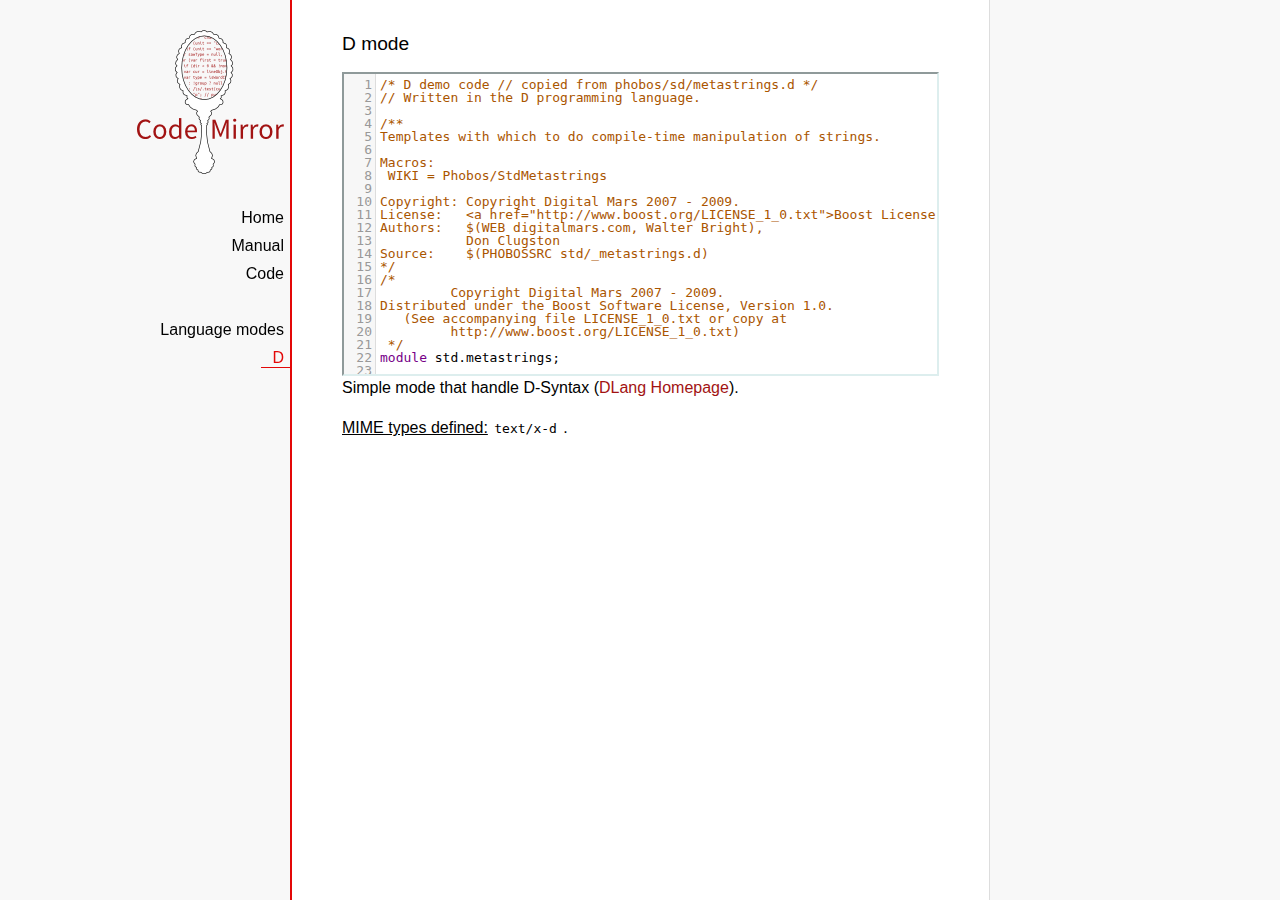
<file: codemirror/mode/d/index.html>
<!doctype html>

<title>CodeMirror: D mode</title>
<meta charset="utf-8"/>
<link rel=stylesheet href="../../doc/docs.css">

<link rel="stylesheet" href="../../lib/codemirror.css">
<script src="../../lib/codemirror.js"></script>
<script src="../../addon/edit/matchbrackets.js"></script>
<script src="d.js"></script>
<style>.CodeMirror {border: 2px inset #dee;}</style>
<div id=nav>
  <a href="http://codemirror.net"><img id=logo src="../../doc/logo.png"></a>

  <ul>
    <li><a href="../../index.html">Home</a>
    <li><a href="../../doc/manual.html">Manual</a>
    <li><a href="https://github.com/marijnh/codemirror">Code</a>
  </ul>
  <ul>
    <li><a href="../index.html">Language modes</a>
    <li><a class=active href="#">D</a>
  </ul>
</div>

<article>
<h2>D mode</h2>
<form><textarea id="code" name="code">
/* D demo code // copied from phobos/sd/metastrings.d */
// Written in the D programming language.

/**
Templates with which to do compile-time manipulation of strings.

Macros:
 WIKI = Phobos/StdMetastrings

Copyright: Copyright Digital Mars 2007 - 2009.
License:   <a href="http://www.boost.org/LICENSE_1_0.txt">Boost License 1.0</a>.
Authors:   $(WEB digitalmars.com, Walter Bright),
           Don Clugston
Source:    $(PHOBOSSRC std/_metastrings.d)
*/
/*
         Copyright Digital Mars 2007 - 2009.
Distributed under the Boost Software License, Version 1.0.
   (See accompanying file LICENSE_1_0.txt or copy at
         http://www.boost.org/LICENSE_1_0.txt)
 */
module std.metastrings;

/**
Formats constants into a string at compile time.  Analogous to $(XREF
string,format).

Parameters:

A = tuple of constants, which can be strings, characters, or integral
    values.

Formats:
 *    The formats supported are %s for strings, and %%
 *    for the % character.
Example:
---
import std.metastrings;
import std.stdio;

void main()
{
  string s = Format!("Arg %s = %s", "foo", 27);
  writefln(s); // "Arg foo = 27"
}
 * ---
 */

template Format(A...)
{
    static if (A.length == 0)
        enum Format = "";
    else static if (is(typeof(A[0]) : const(char)[]))
        enum Format = FormatString!(A[0], A[1..$]);
    else
        enum Format = toStringNow!(A[0]) ~ Format!(A[1..$]);
}

template FormatString(const(char)[] F, A...)
{
    static if (F.length == 0)
        enum FormatString = Format!(A);
    else static if (F.length == 1)
        enum FormatString = F[0] ~ Format!(A);
    else static if (F[0..2] == "%s")
        enum FormatString
            = toStringNow!(A[0]) ~ FormatString!(F[2..$],A[1..$]);
    else static if (F[0..2] == "%%")
        enum FormatString = "%" ~ FormatString!(F[2..$],A);
    else
    {
        static assert(F[0] != '%', "unrecognized format %" ~ F[1]);
        enum FormatString = F[0] ~ FormatString!(F[1..$],A);
    }
}

unittest
{
    auto s = Format!("hel%slo", "world", -138, 'c', true);
    assert(s == "helworldlo-138ctrue", "[" ~ s ~ "]");
}

/**
 * Convert constant argument to a string.
 */

template toStringNow(ulong v)
{
    static if (v < 10)
        enum toStringNow = "" ~ cast(char)(v + '0');
    else
        enum toStringNow = toStringNow!(v / 10) ~ toStringNow!(v % 10);
}

unittest
{
    static assert(toStringNow!(1uL << 62) == "4611686018427387904");
}

/// ditto
template toStringNow(long v)
{
    static if (v < 0)
        enum toStringNow = "-" ~ toStringNow!(cast(ulong) -v);
    else
        enum toStringNow = toStringNow!(cast(ulong) v);
}

unittest
{
    static assert(toStringNow!(0x100000000) == "4294967296");
    static assert(toStringNow!(-138L) == "-138");
}

/// ditto
template toStringNow(uint U)
{
    enum toStringNow = toStringNow!(cast(ulong)U);
}

/// ditto
template toStringNow(int I)
{
    enum toStringNow = toStringNow!(cast(long)I);
}

/// ditto
template toStringNow(bool B)
{
    enum toStringNow = B ? "true" : "false";
}

/// ditto
template toStringNow(string S)
{
    enum toStringNow = S;
}

/// ditto
template toStringNow(char C)
{
    enum toStringNow = "" ~ C;
}


/********
 * Parse unsigned integer literal from the start of string s.
 * returns:
 *    .value = the integer literal as a string,
 *    .rest = the string following the integer literal
 * Otherwise:
 *    .value = null,
 *    .rest = s
 */

template parseUinteger(const(char)[] s)
{
    static if (s.length == 0)
    {
        enum value = "";
        enum rest = "";
    }
    else static if (s[0] >= '0' && s[0] <= '9')
    {
        enum value = s[0] ~ parseUinteger!(s[1..$]).value;
        enum rest = parseUinteger!(s[1..$]).rest;
    }
    else
    {
        enum value = "";
        enum rest = s;
    }
}

/********
Parse integer literal optionally preceded by $(D '-') from the start
of string $(D s).

Returns:
   .value = the integer literal as a string,
   .rest = the string following the integer literal

Otherwise:
   .value = null,
   .rest = s
*/

template parseInteger(const(char)[] s)
{
    static if (s.length == 0)
    {
        enum value = "";
        enum rest = "";
    }
    else static if (s[0] >= '0' && s[0] <= '9')
    {
        enum value = s[0] ~ parseUinteger!(s[1..$]).value;
        enum rest = parseUinteger!(s[1..$]).rest;
    }
    else static if (s.length >= 2 &&
            s[0] == '-' && s[1] >= '0' && s[1] <= '9')
    {
        enum value = s[0..2] ~ parseUinteger!(s[2..$]).value;
        enum rest = parseUinteger!(s[2..$]).rest;
    }
    else
    {
        enum value = "";
        enum rest = s;
    }
}

unittest
{
    assert(parseUinteger!("1234abc").value == "1234");
    assert(parseUinteger!("1234abc").rest == "abc");
    assert(parseInteger!("-1234abc").value == "-1234");
    assert(parseInteger!("-1234abc").rest == "abc");
}

/**
Deprecated aliases held for backward compatibility.
*/
deprecated alias toStringNow ToString;
/// Ditto
deprecated alias parseUinteger ParseUinteger;
/// Ditto
deprecated alias parseUinteger ParseInteger;

</textarea></form>

    <script>
      var editor = CodeMirror.fromTextArea(document.getElementById("code"), {
        lineNumbers: true,
        matchBrackets: true,
        indentUnit: 4,
        mode: "text/x-d"
      });
    </script>

    <p>Simple mode that handle D-Syntax (<a href="http://www.dlang.org">DLang Homepage</a>).</p>

    <p><strong>MIME types defined:</strong> <code>text/x-d</code>
    .</p>
  </article>
</file>
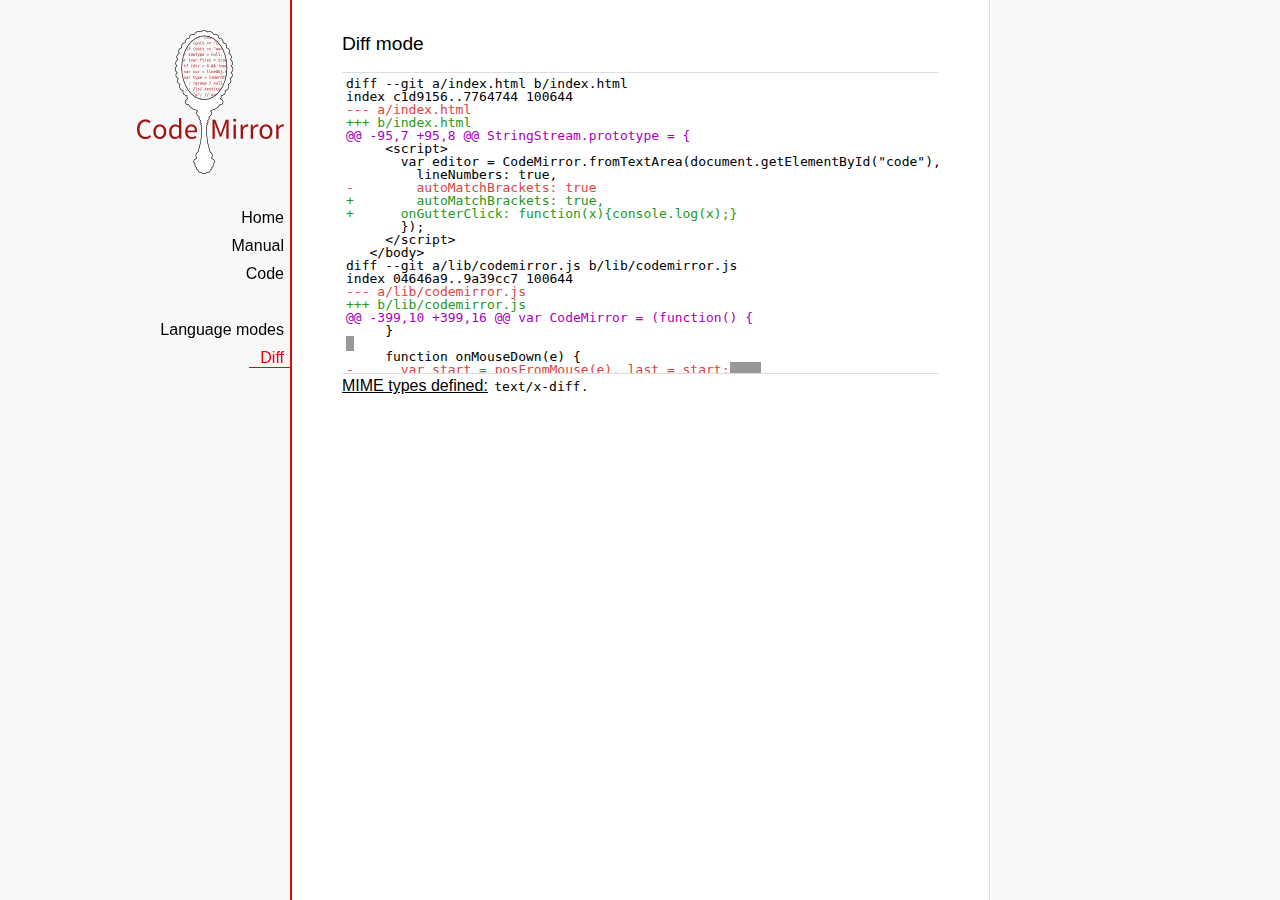
<file: codemirror/mode/diff/index.html>
<!doctype html>

<title>CodeMirror: Diff mode</title>
<meta charset="utf-8"/>
<link rel=stylesheet href="../../doc/docs.css">

<link rel="stylesheet" href="../../lib/codemirror.css">
<script src="../../lib/codemirror.js"></script>
<script src="diff.js"></script>
<style>
      .CodeMirror {border-top: 1px solid #ddd; border-bottom: 1px solid #ddd;}
      span.cm-meta {color: #a0b !important;}
      span.cm-error { background-color: black; opacity: 0.4;}
      span.cm-error.cm-string { background-color: red; }
      span.cm-error.cm-tag { background-color: #2b2; }
    </style>
<div id=nav>
  <a href="http://codemirror.net"><img id=logo src="../../doc/logo.png"></a>

  <ul>
    <li><a href="../../index.html">Home</a>
    <li><a href="../../doc/manual.html">Manual</a>
    <li><a href="https://github.com/marijnh/codemirror">Code</a>
  </ul>
  <ul>
    <li><a href="../index.html">Language modes</a>
    <li><a class=active href="#">Diff</a>
  </ul>
</div>

<article>
<h2>Diff mode</h2>
<form><textarea id="code" name="code">
diff --git a/index.html b/index.html
index c1d9156..7764744 100644
--- a/index.html
+++ b/index.html
@@ -95,7 +95,8 @@ StringStream.prototype = {
     <script>
       var editor = CodeMirror.fromTextArea(document.getElementById("code"), {
         lineNumbers: true,
-        autoMatchBrackets: true
+        autoMatchBrackets: true,
+      onGutterClick: function(x){console.log(x);}
       });
     </script>
   </body>
diff --git a/lib/codemirror.js b/lib/codemirror.js
index 04646a9..9a39cc7 100644
--- a/lib/codemirror.js
+++ b/lib/codemirror.js
@@ -399,10 +399,16 @@ var CodeMirror = (function() {
     }
 
     function onMouseDown(e) {
-      var start = posFromMouse(e), last = start;    
+      var start = posFromMouse(e), last = start, target = e.target();
       if (!start) return;
       setCursor(start.line, start.ch, false);
       if (e.button() != 1) return;
+      if (target.parentNode == gutter) {    
+        if (options.onGutterClick)
+          options.onGutterClick(indexOf(gutter.childNodes, target) + showingFrom);
+        return;
+      }
+
       if (!focused) onFocus();
 
       e.stop();
@@ -808,7 +814,7 @@ var CodeMirror = (function() {
       for (var i = showingFrom; i < showingTo; ++i) {
         var marker = lines[i].gutterMarker;
         if (marker) html.push('<div class="' + marker.style + '">' + htmlEscape(marker.text) + '</div>');
-        else html.push("<div>" + (options.lineNumbers ? i + 1 : "\u00a0") + "</div>");
+        else html.push("<div>" + (options.lineNumbers ? i + options.firstLineNumber : "\u00a0") + "</div>");
       }
       gutter.style.display = "none"; // TODO test whether this actually helps
       gutter.innerHTML = html.join("");
@@ -1371,10 +1377,8 @@ var CodeMirror = (function() {
         if (option == "parser") setParser(value);
         else if (option === "lineNumbers") setLineNumbers(value);
         else if (option === "gutter") setGutter(value);
-        else if (option === "readOnly") options.readOnly = value;
-        else if (option === "indentUnit") {options.indentUnit = indentUnit = value; setParser(options.parser);}
-        else if (/^(?:enterMode|tabMode|indentWithTabs|readOnly|autoMatchBrackets|undoDepth)$/.test(option)) options[option] = value;
-        else throw new Error("Can't set option " + option);
+        else if (option === "indentUnit") {options.indentUnit = value; setParser(options.parser);}
+        else options[option] = value;
       },
       cursorCoords: cursorCoords,
       undo: operation(undo),
@@ -1402,7 +1406,8 @@ var CodeMirror = (function() {
       replaceRange: operation(replaceRange),
 
       operation: function(f){return operation(f)();},
-      refresh: function(){updateDisplay([{from: 0, to: lines.length}]);}
+      refresh: function(){updateDisplay([{from: 0, to: lines.length}]);},
+      getInputField: function(){return input;}
     };
     return instance;
   }
@@ -1420,6 +1425,7 @@ var CodeMirror = (function() {
     readOnly: false,
     onChange: null,
     onCursorActivity: null,
+    onGutterClick: null,
     autoMatchBrackets: false,
     workTime: 200,
     workDelay: 300,
</textarea></form>
    <script>
      var editor = CodeMirror.fromTextArea(document.getElementById("code"), {});
    </script>

    <p><strong>MIME types defined:</strong> <code>text/x-diff</code>.</p>

  </article>
</file>
<file: codemirror/lib/codemirror.css>
/* BASICS */

.CodeMirror {
  /* Set height, width, borders, and global font properties here */
  font-family: monospace;
  height: 300px;
}
.CodeMirror-scroll {
  /* Set scrolling behaviour here */
  overflow: auto;
}

/* PADDING */

.CodeMirror-lines {
  padding: 4px 0; /* Vertical padding around content */
}
.CodeMirror pre {
  padding: 0 4px; /* Horizontal padding of content */
}

.CodeMirror-scrollbar-filler, .CodeMirror-gutter-filler {
  background-color: white; /* The little square between H and V scrollbars */
}

/* GUTTER */

.CodeMirror-gutters {
  border-right: 1px solid #ddd;
  background-color: #f7f7f7;
  white-space: nowrap;
}
.CodeMirror-linenumbers {}
.CodeMirror-linenumber {
  padding: 0 3px 0 5px;
  min-width: 20px;
  text-align: right;
  color: #999;
  -moz-box-sizing: content-box;
  box-sizing: content-box;
}

.CodeMirror-guttermarker { color: black; }
.CodeMirror-guttermarker-subtle { color: #999; }

/* CURSOR */

.CodeMirror div.CodeMirror-cursor {
  border-left: 1px solid black;
}
/* Shown when moving in bi-directional text */
.CodeMirror div.CodeMirror-secondarycursor {
  border-left: 1px solid silver;
}
.CodeMirror.cm-keymap-fat-cursor div.CodeMirror-cursor {
  width: auto;
  border: 0;
  background: #7e7;
}
.cm-animate-fat-cursor {
  width: auto;
  border: 0;
  -webkit-animation: blink 1.06s steps(1) infinite;
  -moz-animation: blink 1.06s steps(1) infinite;
  animation: blink 1.06s steps(1) infinite;
}
@-moz-keyframes blink {
  0% { background: #7e7; }
  50% { background: none; }
  100% { background: #7e7; }
}
@-webkit-keyframes blink {
  0% { background: #7e7; }
  50% { background: none; }
  100% { background: #7e7; }
}
@keyframes blink {
  0% { background: #7e7; }
  50% { background: none; }
  100% { background: #7e7; }
}

/* Can style cursor different in overwrite (non-insert) mode */
div.CodeMirror-overwrite div.CodeMirror-cursor {}

.cm-tab { display: inline-block; }

.CodeMirror-ruler {
  border-left: 1px solid #ccc;
  position: absolute;
}

/* DEFAULT THEME */

.cm-s-default .cm-keyword {color: #708;}
.cm-s-default .cm-atom {color: #219;}
.cm-s-default .cm-number {color: #164;}
.cm-s-default .cm-def {color: #00f;}
.cm-s-default .cm-variable,
.cm-s-default .cm-punctuation,
.cm-s-default .cm-property,
.cm-s-default .cm-operator {}
.cm-s-default .cm-variable-2 {color: #05a;}
.cm-s-default .cm-variable-3 {color: #085;}
.cm-s-default .cm-comment {color: #a50;}
.cm-s-default .cm-string {color: #a11;}
.cm-s-default .cm-string-2 {color: #f50;}
.cm-s-default .cm-meta {color: #555;}
.cm-s-default .cm-qualifier {color: #555;}
.cm-s-default .cm-builtin {color: #30a;}
.cm-s-default .cm-bracket {color: #997;}
.cm-s-default .cm-tag {color: #170;}
.cm-s-default .cm-attribute {color: #00c;}
.cm-s-default .cm-header {color: blue;}
.cm-s-default .cm-quote {color: #090;}
.cm-s-default .cm-hr {color: #999;}
.cm-s-default .cm-link {color: #00c;}

.cm-negative {color: #d44;}
.cm-positive {color: #292;}
.cm-header, .cm-strong {font-weight: bold;}
.cm-em {font-style: italic;}
.cm-link {text-decoration: underline;}

.cm-s-default .cm-error {color: #f00;}
.cm-invalidchar {color: #f00;}

/* Default styles for common addons */

div.CodeMirror span.CodeMirror-matchingbracket {color: #0f0;}
div.CodeMirror span.CodeMirror-nonmatchingbracket {color: #f22;}
.CodeMirror-matchingtag { background: rgba(255, 150, 0, .3); }
.CodeMirror-activeline-background {background: #e8f2ff;}

/* STOP */

/* The rest of this file contains styles related to the mechanics of
   the editor. You probably shouldn't touch them. */

.CodeMirror {
  line-height: 1;
  position: relative;
  overflow: hidden;
  background: white;
  color: black;
}

.CodeMirror-scroll {
  /* 30px is the magic margin used to hide the element's real scrollbars */
  /* See overflow: hidden in .CodeMirror */
  margin-bottom: -30px; margin-right: -30px;
  padding-bottom: 30px;
  height: 100%;
  outline: none; /* Prevent dragging from highlighting the element */
  position: relative;
  -moz-box-sizing: content-box;
  box-sizing: content-box;
}
.CodeMirror-sizer {
  position: relative;
  border-right: 30px solid transparent;
  -moz-box-sizing: content-box;
  box-sizing: content-box;
}

/* The fake, visible scrollbars. Used to force redraw during scrolling
   before actuall scrolling happens, thus preventing shaking and
   flickering artifacts. */
.CodeMirror-vscrollbar, .CodeMirror-hscrollbar, .CodeMirror-scrollbar-filler, .CodeMirror-gutter-filler {
  position: absolute;
  z-index: 6;
  display: none;
}
.CodeMirror-vscrollbar {
  right: 0; top: 0;
  overflow-x: hidden;
  overflow-y: scroll;
}
.CodeMirror-hscrollbar {
  bottom: 0; left: 0;
  overflow-y: hidden;
  overflow-x: scroll;
}
.CodeMirror-scrollbar-filler {
  right: 0; bottom: 0;
}
.CodeMirror-gutter-filler {
  left: 0; bottom: 0;
}

.CodeMirror-gutters {
  position: absolute; left: 0; top: 0;
  padding-bottom: 30px;
  z-index: 3;
}
.CodeMirror-gutter {
  white-space: normal;
  height: 100%;
  -moz-box-sizing: content-box;
  box-sizing: content-box;
  padding-bottom: 30px;
  margin-bottom: -32px;
  display: inline-block;
  /* Hack to make IE7 behave */
  *zoom:1;
  *display:inline;
}
.CodeMirror-gutter-elt {
  position: absolute;
  cursor: default;
  z-index: 4;
}

.CodeMirror-lines {
  cursor: text;
}
.CodeMirror pre {
  /* Reset some styles that the rest of the page might have set */
  -moz-border-radius: 0; -webkit-border-radius: 0; border-radius: 0;
  border-width: 0;
  background: transparent;
  font-family: inherit;
  font-size: inherit;
  margin: 0;
  white-space: pre;
  word-wrap: normal;
  line-height: inherit;
  color: inherit;
  z-index: 2;
  position: relative;
  overflow: visible;
}
.CodeMirror-wrap pre {
  word-wrap: break-word;
  white-space: pre-wrap;
  word-break: normal;
}

.CodeMirror-linebackground {
  position: absolute;
  left: 0; right: 0; top: 0; bottom: 0;
  z-index: 0;
}

.CodeMirror-linewidget {
  position: relative;
  z-index: 2;
  overflow: auto;
}

.CodeMirror-widget {}

.CodeMirror-wrap .CodeMirror-scroll {
  overflow-x: hidden;
}

.CodeMirror-measure {
  position: absolute;
  width: 100%;
  height: 0;
  overflow: hidden;
  visibility: hidden;
}
.CodeMirror-measure pre { position: static; }

.CodeMirror div.CodeMirror-cursor {
  position: absolute;
  border-right: none;
  width: 0;
}

div.CodeMirror-cursors {
  visibility: hidden;
  position: relative;
  z-index: 1;
}
.CodeMirror-focused div.CodeMirror-cursors {
  visibility: visible;
}

.CodeMirror-selected { background: #d9d9d9; }
.CodeMirror-focused .CodeMirror-selected { background: #d7d4f0; }
.CodeMirror-crosshair { cursor: crosshair; }

.cm-searching {
  background: #ffa;
  background: rgba(255, 255, 0, .4);
}

/* IE7 hack to prevent it from returning funny offsetTops on the spans */
.CodeMirror span { *vertical-align: text-bottom; }

/* Used to force a border model for a node */
.cm-force-border { padding-right: .1px; }

@media print {
  /* Hide the cursor when printing */
  .CodeMirror div.CodeMirror-cursors {
    visibility: hidden;
  }
}
</file>
<file: codemirror/doc/docs.css>
@font-face {
  font-family: 'Source Sans Pro';
  font-style: normal;
  font-weight: 400;
  src: local('Source Sans Pro'), local('SourceSansPro-Regular'), url(//themes.googleusercontent.com/static/fonts/sourcesanspro/v5/ODelI1aHBYDBqgeIAH2zlBM0YzuT7MdOe03otPbuUS0.woff) format('woff');
}

body, html { margin: 0; padding: 0; height: 100%; }
section, article { display: block; padding: 0; }

body {
  background: #f8f8f8;
  font-family: 'Source Sans Pro', Helvetica, Arial, sans-serif;
  line-height: 1.5;
}

p { margin-top: 0; }

h2, h3 {
  font-weight: normal;
  margin-bottom: .7em;
}
h2 { font-size: 120%; }
h3 { font-size: 110%; }
article > h2:first-child, section:first-child > h2 { margin-top: 0; }

a, a:visited, a:link, .quasilink {
  color: #A21313;
  text-decoration: none;
}

em {
  padding-right: 2px;
}

.quasilink {
  cursor: pointer;
}

article {
  max-width: 700px;
  margin: 0 0 0 160px;
  border-left: 2px solid #E30808;
  border-right: 1px solid #ddd;
  padding: 30px 50px 100px 50px;
  background: white;
  z-index: 2;
  position: relative;
  min-height: 100%;
  box-sizing: border-box;
  -moz-box-sizing: border-box;
}

#nav {
  position: fixed;
  padding-top: 30px;
  max-height: 100%;
  box-sizing: -moz-border-box;
  box-sizing: border-box;
  overflow-y: auto;
  left: 0; right: none;
  width: 160px;
  text-align: right;
  z-index: 1;
}

@media screen and (min-width: 1000px) {
  article {
    margin: 0 auto;
  }
  #nav {
    right: 50%;
    width: auto;
    border-right: 349px solid transparent;
  }
}

#nav ul {
  display: block;
  margin: 0; padding: 0;
  margin-bottom: 32px;
}

#nav li {
  display: block;
  margin-bottom: 4px;
}

#nav li ul {
  font-size: 80%;
  margin-bottom: 0;
  display: none;
}

#nav li.active ul {
  display: block;
}

#nav li li a {
  padding-right: 20px;
  display: inline-block;
}

#nav ul a {
  color: black;
  padding: 0 7px 1px 11px;
}

#nav ul a.active, #nav ul a:hover {
  border-bottom: 1px solid #E30808;
  margin-bottom: -1px;
  color: #E30808;
}

#logo {
  border: 0;
  margin-right: 7px;
  margin-bottom: 25px;
}

section {
  border-top: 1px solid #E30808;
  margin: 1.5em 0;
}

section.first {
  border: none;
  margin-top: 0;
}

#demo {
  position: relative;
}

#demolist {
  position: absolute;
  right: 5px;
  top: 5px;
  z-index: 25;
}

.bankinfo {
  text-align: left;
  display: none;
  padding: 0 .5em;
  position: absolute;
  border: 2px solid #aaa;
  border-radius: 5px;
  background: #eee;
  top: 10px;
  left: 30px;
}

.bankinfo_close {
  position: absolute;
  top: 0; right: 6px;
  font-weight: bold;
  cursor: pointer;
}

.bigbutton {
  cursor: pointer;
  text-align: center;
  padding: 0 1em;
  display: inline-block;
  color: white;
  position: relative;
  line-height: 1.9;
  color: white !important;
  background: #A21313;
}

.bigbutton.right {
  border-bottom-left-radius: 100px;
  border-top-left-radius: 100px;
}

.bigbutton.left {
  border-bottom-right-radius: 100px;
  border-top-right-radius: 100px;
}

.bigbutton:hover {
  background: #E30808;
}

th {
  text-decoration: underline;
  font-weight: normal;
  text-align: left;
}

#features ul {
  list-style: none;
  margin: 0 0 1em;
  padding: 0 0 0 1.2em;
}

#features li:before {
  content: "-";
  width: 1em;
  display: inline-block;
  padding: 0;
  margin: 0;
  margin-left: -1em;
}

.rel {
  margin-bottom: 0;
}
.rel-note {
  margin-top: 0;
  color: #555;
}

pre {
  padding-left: 15px;
  border-left: 2px solid #ddd;
}

code {
  padding: 0 2px;
}

strong {
  text-decoration: underline;
  font-weight: normal;
}

.field {
  border: 1px solid #A21313;
}
</file>
<file: codemirror/test/mode_test.css>
.mt-output .mt-token {
  border: 1px solid #ddd;
  white-space: pre;
  font-family: "Consolas", monospace;
  text-align: center;
}

.mt-output .mt-style {
  font-size: x-small;
}

.mt-output .mt-state {
  font-size: x-small;
  vertical-align: top;
}

.mt-output .mt-state-row {
  display: none;
}

.mt-state-unhide .mt-output .mt-state-row {
  display: table-row;
}
</file>
<file: codemirror/addon/hint/show-hint.css>
.CodeMirror-hints {
  position: absolute;
  z-index: 10;
  overflow: hidden;
  list-style: none;

  margin: 0;
  padding: 2px;

  -webkit-box-shadow: 2px 3px 5px rgba(0,0,0,.2);
  -moz-box-shadow: 2px 3px 5px rgba(0,0,0,.2);
  box-shadow: 2px 3px 5px rgba(0,0,0,.2);
  border-radius: 3px;
  border: 1px solid silver;

  background: white;
  font-size: 90%;
  font-family: monospace;

  max-height: 20em;
  overflow-y: auto;
}

.CodeMirror-hint {
  margin: 0;
  padding: 0 4px;
  border-radius: 2px;
  max-width: 19em;
  overflow: hidden;
  white-space: pre;
  color: black;
  cursor: pointer;
}

.CodeMirror-hint-active {
  background: #08f;
  color: white;
}
</file>
<file: codemirror/theme/neat.css>
.cm-s-neat span.cm-comment { color: #a86; }
.cm-s-neat span.cm-keyword { line-height: 1em; font-weight: bold; color: blue; }
.cm-s-neat span.cm-string { color: #a22; }
.cm-s-neat span.cm-builtin { line-height: 1em; font-weight: bold; color: #077; }
.cm-s-neat span.cm-special { line-height: 1em; font-weight: bold; color: #0aa; }
.cm-s-neat span.cm-variable { color: black; }
.cm-s-neat span.cm-number, .cm-s-neat span.cm-atom { color: #3a3; }
.cm-s-neat span.cm-meta {color: #555;}
.cm-s-neat span.cm-link { color: #3a3; }

.cm-s-neat .CodeMirror-activeline-background {background: #e8f2ff !important;}
.cm-s-neat .CodeMirror-matchingbracket {outline:1px solid grey; color:black !important;}
</file>
<file: codemirror/theme/elegant.css>
.cm-s-elegant span.cm-number, .cm-s-elegant span.cm-string, .cm-s-elegant span.cm-atom {color: #762;}
.cm-s-elegant span.cm-comment {color: #262; font-style: italic; line-height: 1em;}
.cm-s-elegant span.cm-meta {color: #555; font-style: italic; line-height: 1em;}
.cm-s-elegant span.cm-variable {color: black;}
.cm-s-elegant span.cm-variable-2 {color: #b11;}
.cm-s-elegant span.cm-qualifier {color: #555;}
.cm-s-elegant span.cm-keyword {color: #730;}
.cm-s-elegant span.cm-builtin {color: #30a;}
.cm-s-elegant span.cm-link {color: #762;}
.cm-s-elegant span.cm-error {background-color: #fdd;}

.cm-s-elegant .CodeMirror-activeline-background {background: #e8f2ff !important;}
.cm-s-elegant .CodeMirror-matchingbracket {outline:1px solid grey; color:black !important;}
</file>
<file: codemirror/theme/erlang-dark.css>
.cm-s-erlang-dark.CodeMirror { background: #002240; color: white; }
.cm-s-erlang-dark div.CodeMirror-selected { background: #b36539 !important; }
.cm-s-erlang-dark .CodeMirror-gutters { background: #002240; border-right: 1px solid #aaa; }
.cm-s-erlang-dark .CodeMirror-guttermarker { color: white; }
.cm-s-erlang-dark .CodeMirror-guttermarker-subtle { color: #d0d0d0; }
.cm-s-erlang-dark .CodeMirror-linenumber { color: #d0d0d0; }
.cm-s-erlang-dark .CodeMirror-cursor { border-left: 1px solid white !important; }

.cm-s-erlang-dark span.cm-atom       { color: #f133f1; }
.cm-s-erlang-dark span.cm-attribute  { color: #ff80e1; }
.cm-s-erlang-dark span.cm-bracket    { color: #ff9d00; }
.cm-s-erlang-dark span.cm-builtin    { color: #eaa; }
.cm-s-erlang-dark span.cm-comment    { color: #77f; }
.cm-s-erlang-dark span.cm-def        { color: #e7a; }
.cm-s-erlang-dark span.cm-keyword    { color: #ffee80; }
.cm-s-erlang-dark span.cm-meta       { color: #50fefe; }
.cm-s-erlang-dark span.cm-number     { color: #ffd0d0; }
.cm-s-erlang-dark span.cm-operator   { color: #d55; }
.cm-s-erlang-dark span.cm-property   { color: #ccc; }
.cm-s-erlang-dark span.cm-qualifier  { color: #ccc; }
.cm-s-erlang-dark span.cm-quote      { color: #ccc; }
.cm-s-erlang-dark span.cm-special    { color: #ffbbbb; }
.cm-s-erlang-dark span.cm-string     { color: #3ad900; }
.cm-s-erlang-dark span.cm-string-2   { color: #ccc; }
.cm-s-erlang-dark span.cm-tag        { color: #9effff; }
.cm-s-erlang-dark span.cm-variable   { color: #50fe50; }
.cm-s-erlang-dark span.cm-variable-2 { color: #e0e; }
.cm-s-erlang-dark span.cm-variable-3 { color: #ccc; }
.cm-s-erlang-dark span.cm-error      { color: #9d1e15; }

.cm-s-erlang-dark .CodeMirror-activeline-background {background: #013461 !important;}
.cm-s-erlang-dark .CodeMirror-matchingbracket {outline:1px solid grey; color:white !important;}
</file>
<file: codemirror/theme/night.css>
/* Loosely based on the Midnight Textmate theme */

.cm-s-night.CodeMirror { background: #0a001f; color: #f8f8f8; }
.cm-s-night div.CodeMirror-selected { background: #447 !important; }
.cm-s-night .CodeMirror-gutters { background: #0a001f; border-right: 1px solid #aaa; }
.cm-s-night .CodeMirror-guttermarker { color: white; }
.cm-s-night .CodeMirror-guttermarker-subtle { color: #bbb; }
.cm-s-night .CodeMirror-linenumber { color: #f8f8f8; }
.cm-s-night .CodeMirror-cursor { border-left: 1px solid white !important; }

.cm-s-night span.cm-comment { color: #6900a1; }
.cm-s-night span.cm-atom { color: #845dc4; }
.cm-s-night span.cm-number, .cm-s-night span.cm-attribute { color: #ffd500; }
.cm-s-night span.cm-keyword { color: #599eff; }
.cm-s-night span.cm-string { color: #37f14a; }
.cm-s-night span.cm-meta { color: #7678e2; }
.cm-s-night span.cm-variable-2, .cm-s-night span.cm-tag { color: #99b2ff; }
.cm-s-night span.cm-variable-3, .cm-s-night span.cm-def { color: white; }
.cm-s-night span.cm-bracket { color: #8da6ce; }
.cm-s-night span.cm-comment { color: #6900a1; }
.cm-s-night span.cm-builtin, .cm-s-night span.cm-special { color: #ff9e59; }
.cm-s-night span.cm-link { color: #845dc4; }
.cm-s-night span.cm-error { color: #9d1e15; }

.cm-s-night .CodeMirror-activeline-background {background: #1C005A !important;}
.cm-s-night .CodeMirror-matchingbracket {outline:1px solid grey; color:white !important;}
</file>
<file: codemirror/theme/monokai.css>
/* Based on Sublime Text's Monokai theme */

.cm-s-monokai.CodeMirror {background: #272822; color: #f8f8f2;}
.cm-s-monokai div.CodeMirror-selected {background: #49483E !important;}
.cm-s-monokai .CodeMirror-gutters {background: #272822; border-right: 0px;}
.cm-s-monokai .CodeMirror-guttermarker { color: white; }
.cm-s-monokai .CodeMirror-guttermarker-subtle { color: #d0d0d0; }
.cm-s-monokai .CodeMirror-linenumber {color: #d0d0d0;}
.cm-s-monokai .CodeMirror-cursor {border-left: 1px solid #f8f8f0 !important;}

.cm-s-monokai span.cm-comment {color: #75715e;}
.cm-s-monokai span.cm-atom {color: #ae81ff;}
.cm-s-monokai span.cm-number {color: #ae81ff;}

.cm-s-monokai span.cm-property, .cm-s-monokai span.cm-attribute {color: #a6e22e;}
.cm-s-monokai span.cm-keyword {color: #f92672;}
.cm-s-monokai span.cm-string {color: #e6db74;}

.cm-s-monokai span.cm-variable {color: #a6e22e;}
.cm-s-monokai span.cm-variable-2 {color: #9effff;}
.cm-s-monokai span.cm-def {color: #fd971f;}
.cm-s-monokai span.cm-bracket {color: #f8f8f2;}
.cm-s-monokai span.cm-tag {color: #f92672;}
.cm-s-monokai span.cm-link {color: #ae81ff;}
.cm-s-monokai span.cm-error {background: #f92672; color: #f8f8f0;}

.cm-s-monokai .CodeMirror-activeline-background {background: #373831 !important;}
.cm-s-monokai .CodeMirror-matchingbracket {
  text-decoration: underline;
  color: white !important;
}
</file>
<file: codemirror/theme/cobalt.css>
.cm-s-cobalt.CodeMirror { background: #002240; color: white; }
.cm-s-cobalt div.CodeMirror-selected { background: #b36539 !important; }
.cm-s-cobalt .CodeMirror-gutters { background: #002240; border-right: 1px solid #aaa; }
.cm-s-cobalt .CodeMirror-guttermarker { color: #ffee80; }
.cm-s-cobalt .CodeMirror-guttermarker-subtle { color: #d0d0d0; }
.cm-s-cobalt .CodeMirror-linenumber { color: #d0d0d0; }
.cm-s-cobalt .CodeMirror-cursor { border-left: 1px solid white !important; }

.cm-s-cobalt span.cm-comment { color: #08f; }
.cm-s-cobalt span.cm-atom { color: #845dc4; }
.cm-s-cobalt span.cm-number, .cm-s-cobalt span.cm-attribute { color: #ff80e1; }
.cm-s-cobalt span.cm-keyword { color: #ffee80; }
.cm-s-cobalt span.cm-string { color: #3ad900; }
.cm-s-cobalt span.cm-meta { color: #ff9d00; }
.cm-s-cobalt span.cm-variable-2, .cm-s-cobalt span.cm-tag { color: #9effff; }
.cm-s-cobalt span.cm-variable-3, .cm-s-cobalt span.cm-def { color: white; }
.cm-s-cobalt span.cm-bracket { color: #d8d8d8; }
.cm-s-cobalt span.cm-builtin, .cm-s-cobalt span.cm-special { color: #ff9e59; }
.cm-s-cobalt span.cm-link { color: #845dc4; }
.cm-s-cobalt span.cm-error { color: #9d1e15; }

.cm-s-cobalt .CodeMirror-activeline-background {background: #002D57 !important;}
.cm-s-cobalt .CodeMirror-matchingbracket {outline:1px solid grey;color:white !important}
</file>
<file: codemirror/theme/eclipse.css>
.cm-s-eclipse span.cm-meta {color: #FF1717;}
.cm-s-eclipse span.cm-keyword { line-height: 1em; font-weight: bold; color: #7F0055; }
.cm-s-eclipse span.cm-atom {color: #219;}
.cm-s-eclipse span.cm-number {color: #164;}
.cm-s-eclipse span.cm-def {color: #00f;}
.cm-s-eclipse span.cm-variable {color: black;}
.cm-s-eclipse span.cm-variable-2 {color: #0000C0;}
.cm-s-eclipse span.cm-variable-3 {color: #0000C0;}
.cm-s-eclipse span.cm-property {color: black;}
.cm-s-eclipse span.cm-operator {color: black;}
.cm-s-eclipse span.cm-comment {color: #3F7F5F;}
.cm-s-eclipse span.cm-string {color: #2A00FF;}
.cm-s-eclipse span.cm-string-2 {color: #f50;}
.cm-s-eclipse span.cm-qualifier {color: #555;}
.cm-s-eclipse span.cm-builtin {color: #30a;}
.cm-s-eclipse span.cm-bracket {color: #cc7;}
.cm-s-eclipse span.cm-tag {color: #170;}
.cm-s-eclipse span.cm-attribute {color: #00c;}
.cm-s-eclipse span.cm-link {color: #219;}
.cm-s-eclipse span.cm-error {color: #f00;}

.cm-s-eclipse .CodeMirror-activeline-background {background: #e8f2ff !important;}
.cm-s-eclipse .CodeMirror-matchingbracket {outline:1px solid grey; color:black !important;}
</file>
<file: codemirror/theme/rubyblue.css>
.cm-s-rubyblue.CodeMirror { background: #112435; color: white; }
.cm-s-rubyblue div.CodeMirror-selected { background: #38566F !important; }
.cm-s-rubyblue .CodeMirror-gutters { background: #1F4661; border-right: 7px solid #3E7087; }
.cm-s-rubyblue .CodeMirror-guttermarker { color: white; }
.cm-s-rubyblue .CodeMirror-guttermarker-subtle { color: #3E7087; }
.cm-s-rubyblue .CodeMirror-linenumber { color: white; }
.cm-s-rubyblue .CodeMirror-cursor { border-left: 1px solid white !important; }

.cm-s-rubyblue span.cm-comment { color: #999; font-style:italic; line-height: 1em; }
.cm-s-rubyblue span.cm-atom { color: #F4C20B; }
.cm-s-rubyblue span.cm-number, .cm-s-rubyblue span.cm-attribute { color: #82C6E0; }
.cm-s-rubyblue span.cm-keyword { color: #F0F; }
.cm-s-rubyblue span.cm-string { color: #F08047; }
.cm-s-rubyblue span.cm-meta { color: #F0F; }
.cm-s-rubyblue span.cm-variable-2, .cm-s-rubyblue span.cm-tag { color: #7BD827; }
.cm-s-rubyblue span.cm-variable-3, .cm-s-rubyblue span.cm-def { color: white; }
.cm-s-rubyblue span.cm-bracket { color: #F0F; }
.cm-s-rubyblue span.cm-link { color: #F4C20B; }
.cm-s-rubyblue span.CodeMirror-matchingbracket { color:#F0F !important; }
.cm-s-rubyblue span.cm-builtin, .cm-s-rubyblue span.cm-special { color: #FF9D00; }
.cm-s-rubyblue span.cm-error { color: #AF2018; }

.cm-s-rubyblue .CodeMirror-activeline-background {background: #173047 !important;}
</file>
<file: codemirror/theme/lesser-dark.css>
/*
http://lesscss.org/ dark theme
Ported to CodeMirror by Peter Kroon
*/
.cm-s-lesser-dark {
  line-height: 1.3em;
}
.cm-s-lesser-dark.CodeMirror { background: #262626; color: #EBEFE7; text-shadow: 0 -1px 1px #262626; }
.cm-s-lesser-dark div.CodeMirror-selected {background: #45443B !important;} /* 33322B*/
.cm-s-lesser-dark .CodeMirror-cursor { border-left: 1px solid white !important; }
.cm-s-lesser-dark pre { padding: 0 8px; }/*editable code holder*/

.cm-s-lesser-dark.CodeMirror span.CodeMirror-matchingbracket { color: #7EFC7E; }/*65FC65*/

.cm-s-lesser-dark .CodeMirror-gutters { background: #262626; border-right:1px solid #aaa; }
.cm-s-lesser-dark .CodeMirror-guttermarker { color: #599eff; }
.cm-s-lesser-dark .CodeMirror-guttermarker-subtle { color: #777; }
.cm-s-lesser-dark .CodeMirror-linenumber { color: #777; }

.cm-s-lesser-dark span.cm-keyword { color: #599eff; }
.cm-s-lesser-dark span.cm-atom { color: #C2B470; }
.cm-s-lesser-dark span.cm-number { color: #B35E4D; }
.cm-s-lesser-dark span.cm-def {color: white;}
.cm-s-lesser-dark span.cm-variable { color:#D9BF8C; }
.cm-s-lesser-dark span.cm-variable-2 { color: #669199; }
.cm-s-lesser-dark span.cm-variable-3 { color: white; }
.cm-s-lesser-dark span.cm-property {color: #92A75C;}
.cm-s-lesser-dark span.cm-operator {color: #92A75C;}
.cm-s-lesser-dark span.cm-comment { color: #666; }
.cm-s-lesser-dark span.cm-string { color: #BCD279; }
.cm-s-lesser-dark span.cm-string-2 {color: #f50;}
.cm-s-lesser-dark span.cm-meta { color: #738C73; }
.cm-s-lesser-dark span.cm-qualifier {color: #555;}
.cm-s-lesser-dark span.cm-builtin { color: #ff9e59; }
.cm-s-lesser-dark span.cm-bracket { color: #EBEFE7; }
.cm-s-lesser-dark span.cm-tag { color: #669199; }
.cm-s-lesser-dark span.cm-attribute {color: #00c;}
.cm-s-lesser-dark span.cm-header {color: #a0a;}
.cm-s-lesser-dark span.cm-quote {color: #090;}
.cm-s-lesser-dark span.cm-hr {color: #999;}
.cm-s-lesser-dark span.cm-link {color: #00c;}
.cm-s-lesser-dark span.cm-error { color: #9d1e15; }

.cm-s-lesser-dark .CodeMirror-activeline-background {background: #3C3A3A !important;}
.cm-s-lesser-dark .CodeMirror-matchingbracket {outline:1px solid grey; color:white !important;}
</file>
<file: codemirror/theme/xq-dark.css>
/*
Copyright (C) 2011 by MarkLogic Corporation
Author: Mike Brevoort <mike@brevoort.com>

Permission is hereby granted, free of charge, to any person obtaining a copy
of this software and associated documentation files (the "Software"), to deal
in the Software without restriction, including without limitation the rights
to use, copy, modify, merge, publish, distribute, sublicense, and/or sell
copies of the Software, and to permit persons to whom the Software is
furnished to do so, subject to the following conditions:

The above copyright notice and this permission notice shall be included in
all copies or substantial portions of the Software.

THE SOFTWARE IS PROVIDED "AS IS", WITHOUT WARRANTY OF ANY KIND, EXPRESS OR
IMPLIED, INCLUDING BUT NOT LIMITED TO THE WARRANTIES OF MERCHANTABILITY,
FITNESS FOR A PARTICULAR PURPOSE AND NONINFRINGEMENT. IN NO EVENT SHALL THE
AUTHORS OR COPYRIGHT HOLDERS BE LIABLE FOR ANY CLAIM, DAMAGES OR OTHER
LIABILITY, WHETHER IN AN ACTION OF CONTRACT, TORT OR OTHERWISE, ARISING FROM,
OUT OF OR IN CONNECTION WITH THE SOFTWARE OR THE USE OR OTHER DEALINGS IN
THE SOFTWARE.
*/
.cm-s-xq-dark.CodeMirror { background: #0a001f; color: #f8f8f8; }
.cm-s-xq-dark .CodeMirror-selected { background: #27007A !important; }
.cm-s-xq-dark .CodeMirror-gutters { background: #0a001f; border-right: 1px solid #aaa; }
.cm-s-xq-dark .CodeMirror-guttermarker { color: #FFBD40; }
.cm-s-xq-dark .CodeMirror-guttermarker-subtle { color: #f8f8f8; }
.cm-s-xq-dark .CodeMirror-linenumber { color: #f8f8f8; }
.cm-s-xq-dark .CodeMirror-cursor { border-left: 1px solid white !important; }

.cm-s-xq-dark span.cm-keyword {color: #FFBD40;}
.cm-s-xq-dark span.cm-atom {color: #6C8CD5;}
.cm-s-xq-dark span.cm-number {color: #164;}
.cm-s-xq-dark span.cm-def {color: #FFF; text-decoration:underline;}
.cm-s-xq-dark span.cm-variable {color: #FFF;}
.cm-s-xq-dark span.cm-variable-2 {color: #EEE;}
.cm-s-xq-dark span.cm-variable-3 {color: #DDD;}
.cm-s-xq-dark span.cm-property {}
.cm-s-xq-dark span.cm-operator {}
.cm-s-xq-dark span.cm-comment {color: gray;}
.cm-s-xq-dark span.cm-string {color: #9FEE00;}
.cm-s-xq-dark span.cm-meta {color: yellow;}
.cm-s-xq-dark span.cm-qualifier {color: #FFF700;}
.cm-s-xq-dark span.cm-builtin {color: #30a;}
.cm-s-xq-dark span.cm-bracket {color: #cc7;}
.cm-s-xq-dark span.cm-tag {color: #FFBD40;}
.cm-s-xq-dark span.cm-attribute {color: #FFF700;}
.cm-s-xq-dark span.cm-error {color: #f00;}

.cm-s-xq-dark .CodeMirror-activeline-background {background: #27282E !important;}
.cm-s-xq-dark .CodeMirror-matchingbracket {outline:1px solid grey; color:white !important;}
</file>
<file: codemirror/theme/xq-light.css>
/*
Copyright (C) 2011 by MarkLogic Corporation
Author: Mike Brevoort <mike@brevoort.com>

Permission is hereby granted, free of charge, to any person obtaining a copy
of this software and associated documentation files (the "Software"), to deal
in the Software without restriction, including without limitation the rights
to use, copy, modify, merge, publish, distribute, sublicense, and/or sell
copies of the Software, and to permit persons to whom the Software is
furnished to do so, subject to the following conditions:

The above copyright notice and this permission notice shall be included in
all copies or substantial portions of the Software.

THE SOFTWARE IS PROVIDED "AS IS", WITHOUT WARRANTY OF ANY KIND, EXPRESS OR
IMPLIED, INCLUDING BUT NOT LIMITED TO THE WARRANTIES OF MERCHANTABILITY,
FITNESS FOR A PARTICULAR PURPOSE AND NONINFRINGEMENT. IN NO EVENT SHALL THE
AUTHORS OR COPYRIGHT HOLDERS BE LIABLE FOR ANY CLAIM, DAMAGES OR OTHER
LIABILITY, WHETHER IN AN ACTION OF CONTRACT, TORT OR OTHERWISE, ARISING FROM,
OUT OF OR IN CONNECTION WITH THE SOFTWARE OR THE USE OR OTHER DEALINGS IN
THE SOFTWARE.
*/
.cm-s-xq-light span.cm-keyword {line-height: 1em; font-weight: bold; color: #5A5CAD; }
.cm-s-xq-light span.cm-atom {color: #6C8CD5;}
.cm-s-xq-light span.cm-number {color: #164;}
.cm-s-xq-light span.cm-def {text-decoration:underline;}
.cm-s-xq-light span.cm-variable {color: black; }
.cm-s-xq-light span.cm-variable-2 {color:black;}
.cm-s-xq-light span.cm-variable-3 {color: black; }
.cm-s-xq-light span.cm-property {}
.cm-s-xq-light span.cm-operator {}
.cm-s-xq-light span.cm-comment {color: #0080FF; font-style: italic;}
.cm-s-xq-light span.cm-string {color: red;}
.cm-s-xq-light span.cm-meta {color: yellow;}
.cm-s-xq-light span.cm-qualifier {color: grey}
.cm-s-xq-light span.cm-builtin {color: #7EA656;}
.cm-s-xq-light span.cm-bracket {color: #cc7;}
.cm-s-xq-light span.cm-tag {color: #3F7F7F;}
.cm-s-xq-light span.cm-attribute {color: #7F007F;}
.cm-s-xq-light span.cm-error {color: #f00;}

.cm-s-xq-light .CodeMirror-activeline-background {background: #e8f2ff !important;}
.cm-s-xq-light .CodeMirror-matchingbracket {outline:1px solid grey;color:black !important;background:yellow;}
</file>
<file: codemirror/theme/ambiance.css>
/* ambiance theme for codemirror */

/* Color scheme */

.cm-s-ambiance .cm-keyword { color: #cda869; }
.cm-s-ambiance .cm-atom { color: #CF7EA9; }
.cm-s-ambiance .cm-number { color: #78CF8A; }
.cm-s-ambiance .cm-def { color: #aac6e3; }
.cm-s-ambiance .cm-variable { color: #ffb795; }
.cm-s-ambiance .cm-variable-2 { color: #eed1b3; }
.cm-s-ambiance .cm-variable-3 { color: #faded3; }
.cm-s-ambiance .cm-property { color: #eed1b3; }
.cm-s-ambiance .cm-operator {color: #fa8d6a;}
.cm-s-ambiance .cm-comment { color: #555; font-style:italic; }
.cm-s-ambiance .cm-string { color: #8f9d6a; }
.cm-s-ambiance .cm-string-2 { color: #9d937c; }
.cm-s-ambiance .cm-meta { color: #D2A8A1; }
.cm-s-ambiance .cm-qualifier { color: yellow; }
.cm-s-ambiance .cm-builtin { color: #9999cc; }
.cm-s-ambiance .cm-bracket { color: #24C2C7; }
.cm-s-ambiance .cm-tag { color: #fee4ff }
.cm-s-ambiance .cm-attribute {  color: #9B859D; }
.cm-s-ambiance .cm-header {color: blue;}
.cm-s-ambiance .cm-quote { color: #24C2C7; }
.cm-s-ambiance .cm-hr { color: pink; }
.cm-s-ambiance .cm-link { color: #F4C20B; }
.cm-s-ambiance .cm-special { color: #FF9D00; }
.cm-s-ambiance .cm-error { color: #AF2018; }

.cm-s-ambiance .CodeMirror-matchingbracket { color: #0f0; }
.cm-s-ambiance .CodeMirror-nonmatchingbracket { color: #f22; }

.cm-s-ambiance .CodeMirror-selected {
  background: rgba(255, 255, 255, 0.15);
}
.cm-s-ambiance.CodeMirror-focused .CodeMirror-selected {
  background: rgba(255, 255, 255, 0.10);
}

/* Editor styling */

.cm-s-ambiance.CodeMirror {
  line-height: 1.40em;
  color: #E6E1DC;
  background-color: #202020;
  -webkit-box-shadow: inset 0 0 10px black;
  -moz-box-shadow: inset 0 0 10px black;
  box-shadow: inset 0 0 10px black;
}

.cm-s-ambiance .CodeMirror-gutters {
  background: #3D3D3D;
  border-right: 1px solid #4D4D4D;
  box-shadow: 0 10px 20px black;
}

.cm-s-ambiance .CodeMirror-linenumber {
  text-shadow: 0px 1px 1px #4d4d4d;
  color: #111;
  padding: 0 5px;
}

.cm-s-ambiance .CodeMirror-guttermarker { color: #aaa; }
.cm-s-ambiance .CodeMirror-guttermarker-subtle { color: #111; }

.cm-s-ambiance .CodeMirror-lines .CodeMirror-cursor {
  border-left: 1px solid #7991E8;
}

.cm-s-ambiance .CodeMirror-activeline-background {
  background: none repeat scroll 0% 0% rgba(255, 255, 255, 0.031);
}

.cm-s-ambiance.CodeMirror,
.cm-s-ambiance .CodeMirror-gutters {
  background-image: url("[data-uri]");
}
</file>
<file: codemirror/theme/blackboard.css>
/* Port of TextMate's Blackboard theme */

.cm-s-blackboard.CodeMirror { background: #0C1021; color: #F8F8F8; }
.cm-s-blackboard .CodeMirror-selected { background: #253B76 !important; }
.cm-s-blackboard .CodeMirror-gutters { background: #0C1021; border-right: 0; }
.cm-s-blackboard .CodeMirror-guttermarker { color: #FBDE2D; }
.cm-s-blackboard .CodeMirror-guttermarker-subtle { color: #888; }
.cm-s-blackboard .CodeMirror-linenumber { color: #888; }
.cm-s-blackboard .CodeMirror-cursor { border-left: 1px solid #A7A7A7 !important; }

.cm-s-blackboard .cm-keyword { color: #FBDE2D; }
.cm-s-blackboard .cm-atom { color: #D8FA3C; }
.cm-s-blackboard .cm-number { color: #D8FA3C; }
.cm-s-blackboard .cm-def { color: #8DA6CE; }
.cm-s-blackboard .cm-variable { color: #FF6400; }
.cm-s-blackboard .cm-operator { color: #FBDE2D;}
.cm-s-blackboard .cm-comment { color: #AEAEAE; }
.cm-s-blackboard .cm-string { color: #61CE3C; }
.cm-s-blackboard .cm-string-2 { color: #61CE3C; }
.cm-s-blackboard .cm-meta { color: #D8FA3C; }
.cm-s-blackboard .cm-builtin { color: #8DA6CE; }
.cm-s-blackboard .cm-tag { color: #8DA6CE; }
.cm-s-blackboard .cm-attribute { color: #8DA6CE; }
.cm-s-blackboard .cm-header { color: #FF6400; }
.cm-s-blackboard .cm-hr { color: #AEAEAE; }
.cm-s-blackboard .cm-link { color: #8DA6CE; }
.cm-s-blackboard .cm-error { background: #9D1E15; color: #F8F8F8; }

.cm-s-blackboard .CodeMirror-activeline-background {background: #3C3636 !important;}
.cm-s-blackboard .CodeMirror-matchingbracket {outline:1px solid grey;color:white !important}
</file>
<file: codemirror/theme/vibrant-ink.css>
/* Taken from the popular Visual Studio Vibrant Ink Schema */

.cm-s-vibrant-ink.CodeMirror { background: black; color: white; }
.cm-s-vibrant-ink .CodeMirror-selected { background: #35493c !important; }

.cm-s-vibrant-ink .CodeMirror-gutters { background: #002240; border-right: 1px solid #aaa; }
.cm-s-vibrant-ink .CodeMirror-guttermarker { color: white; }
.cm-s-vibrant-ink .CodeMirror-guttermarker-subtle { color: #d0d0d0; }
.cm-s-vibrant-ink .CodeMirror-linenumber { color: #d0d0d0; }
.cm-s-vibrant-ink .CodeMirror-cursor { border-left: 1px solid white !important; }

.cm-s-vibrant-ink .cm-keyword {  color: #CC7832; }
.cm-s-vibrant-ink .cm-atom { color: #FC0; }
.cm-s-vibrant-ink .cm-number { color:  #FFEE98; }
.cm-s-vibrant-ink .cm-def { color: #8DA6CE; }
.cm-s-vibrant-ink span.cm-variable-2, .cm-s-vibrant span.cm-tag { color: #FFC66D }
.cm-s-vibrant-ink span.cm-variable-3, .cm-s-vibrant span.cm-def { color: #FFC66D }
.cm-s-vibrant-ink .cm-operator { color: #888; }
.cm-s-vibrant-ink .cm-comment { color: gray; font-weight: bold; }
.cm-s-vibrant-ink .cm-string { color:  #A5C25C }
.cm-s-vibrant-ink .cm-string-2 { color: red }
.cm-s-vibrant-ink .cm-meta { color: #D8FA3C; }
.cm-s-vibrant-ink .cm-builtin { color: #8DA6CE; }
.cm-s-vibrant-ink .cm-tag { color: #8DA6CE; }
.cm-s-vibrant-ink .cm-attribute { color: #8DA6CE; }
.cm-s-vibrant-ink .cm-header { color: #FF6400; }
.cm-s-vibrant-ink .cm-hr { color: #AEAEAE; }
.cm-s-vibrant-ink .cm-link { color: blue; }
.cm-s-vibrant-ink .cm-error { border-bottom: 1px solid red; }

.cm-s-vibrant-ink .CodeMirror-activeline-background {background: #27282E !important;}
.cm-s-vibrant-ink .CodeMirror-matchingbracket {outline:1px solid grey; color:white !important;}
</file>
<file: codemirror/theme/solarized.css>
/*
Solarized theme for code-mirror
http://ethanschoonover.com/solarized
*/

/*
Solarized color pallet
http://ethanschoonover.com/solarized/img/solarized-palette.png
*/

.solarized.base03 { color: #002b36; }
.solarized.base02 { color: #073642; }
.solarized.base01 { color: #586e75; }
.solarized.base00 { color: #657b83; }
.solarized.base0 { color: #839496; }
.solarized.base1 { color: #93a1a1; }
.solarized.base2 { color: #eee8d5; }
.solarized.base3  { color: #fdf6e3; }
.solarized.solar-yellow  { color: #b58900; }
.solarized.solar-orange  { color: #cb4b16; }
.solarized.solar-red { color: #dc322f; }
.solarized.solar-magenta { color: #d33682; }
.solarized.solar-violet  { color: #6c71c4; }
.solarized.solar-blue { color: #268bd2; }
.solarized.solar-cyan { color: #2aa198; }
.solarized.solar-green { color: #859900; }

/* Color scheme for code-mirror */

.cm-s-solarized {
  line-height: 1.45em;
  color-profile: sRGB;
  rendering-intent: auto;
}
.cm-s-solarized.cm-s-dark {
  color: #839496;
  background-color:  #002b36;
  text-shadow: #002b36 0 1px;
}
.cm-s-solarized.cm-s-light {
  background-color: #fdf6e3;
  color: #657b83;
  text-shadow: #eee8d5 0 1px;
}

.cm-s-solarized .CodeMirror-widget {
  text-shadow: none;
}


.cm-s-solarized .cm-keyword { color: #cb4b16 }
.cm-s-solarized .cm-atom { color: #d33682; }
.cm-s-solarized .cm-number { color: #d33682; }
.cm-s-solarized .cm-def { color: #2aa198; }

.cm-s-solarized .cm-variable { color: #268bd2; }
.cm-s-solarized .cm-variable-2 { color: #b58900; }
.cm-s-solarized .cm-variable-3 { color: #6c71c4; }

.cm-s-solarized .cm-property { color: #2aa198; }
.cm-s-solarized .cm-operator {color: #6c71c4;}

.cm-s-solarized .cm-comment { color: #586e75; font-style:italic; }

.cm-s-solarized .cm-string { color: #859900; }
.cm-s-solarized .cm-string-2 { color: #b58900; }

.cm-s-solarized .cm-meta { color: #859900; }
.cm-s-solarized .cm-qualifier { color: #b58900; }
.cm-s-solarized .cm-builtin { color: #d33682; }
.cm-s-solarized .cm-bracket { color: #cb4b16; }
.cm-s-solarized .CodeMirror-matchingbracket { color: #859900; }
.cm-s-solarized .CodeMirror-nonmatchingbracket { color: #dc322f; }
.cm-s-solarized .cm-tag { color: #93a1a1 }
.cm-s-solarized .cm-attribute {  color: #2aa198; }
.cm-s-solarized .cm-header { color: #586e75; }
.cm-s-solarized .cm-quote { color: #93a1a1; }
.cm-s-solarized .cm-hr {
  color: transparent;
  border-top: 1px solid #586e75;
  display: block;
}
.cm-s-solarized .cm-link { color: #93a1a1; cursor: pointer; }
.cm-s-solarized .cm-special { color: #6c71c4; }
.cm-s-solarized .cm-em {
  color: #999;
  text-decoration: underline;
  text-decoration-style: dotted;
}
.cm-s-solarized .cm-strong { color: #eee; }
.cm-s-solarized .cm-tab:before {
  content: "➤";   /*visualize tab character*/
  color: #586e75;
  position:absolute;
}
.cm-s-solarized .cm-error,
.cm-s-solarized .cm-invalidchar {
  color: #586e75;
  border-bottom: 1px dotted #dc322f;
}

.cm-s-solarized.cm-s-dark .CodeMirror-selected {
  background: #073642;
}

.cm-s-solarized.cm-s-light .CodeMirror-selected {
  background: #eee8d5;
}

/* Editor styling */



/* Little shadow on the view-port of the buffer view */
.cm-s-solarized.CodeMirror {
  -moz-box-shadow: inset 7px 0 12px -6px #000;
  -webkit-box-shadow: inset 7px 0 12px -6px #000;
  box-shadow: inset 7px 0 12px -6px #000;
}

/* Gutter border and some shadow from it  */
.cm-s-solarized .CodeMirror-gutters {
  border-right: 1px solid;
}

/* Gutter colors and line number styling based of color scheme (dark / light) */

/* Dark */
.cm-s-solarized.cm-s-dark .CodeMirror-gutters {
  background-color:  #002b36;
  border-color: #00232c;
}

.cm-s-solarized.cm-s-dark .CodeMirror-linenumber {
  text-shadow: #021014 0 -1px;
}

/* Light */
.cm-s-solarized.cm-s-light .CodeMirror-gutters {
  background-color: #fdf6e3;
  border-color: #eee8d5;
}

/* Common */
.cm-s-solarized .CodeMirror-linenumber {
  color: #586e75;
  padding: 0 5px;
}
.cm-s-solarized .CodeMirror-guttermarker-subtle { color: #586e75; }
.cm-s-solarized.cm-s-dark .CodeMirror-guttermarker { color: #ddd; }
.cm-s-solarized.cm-s-light .CodeMirror-guttermarker { color: #cb4b16; }

.cm-s-solarized .CodeMirror-gutter .CodeMirror-gutter-text {
  color: #586e75;
}

.cm-s-solarized .CodeMirror-lines .CodeMirror-cursor {
  border-left: 1px solid #819090;
}

/*
Active line. Negative margin compensates left padding of the text in the
view-port
*/
.cm-s-solarized.cm-s-dark .CodeMirror-activeline-background {
  background: rgba(255, 255, 255, 0.10);
}
.cm-s-solarized.cm-s-light .CodeMirror-activeline-background {
  background: rgba(0, 0, 0, 0.10);
}
</file>
<file: codemirror/theme/twilight.css>
.cm-s-twilight.CodeMirror { background: #141414; color: #f7f7f7; } /**/
.cm-s-twilight .CodeMirror-selected { background: #323232 !important; } /**/

.cm-s-twilight .CodeMirror-gutters { background: #222; border-right: 1px solid #aaa; }
.cm-s-twilight .CodeMirror-guttermarker { color: white; }
.cm-s-twilight .CodeMirror-guttermarker-subtle { color: #aaa; }
.cm-s-twilight .CodeMirror-linenumber { color: #aaa; }
.cm-s-twilight .CodeMirror-cursor { border-left: 1px solid white !important; }

.cm-s-twilight .cm-keyword {  color: #f9ee98; } /**/
.cm-s-twilight .cm-atom { color: #FC0; }
.cm-s-twilight .cm-number { color:  #ca7841; } /**/
.cm-s-twilight .cm-def { color: #8DA6CE; }
.cm-s-twilight span.cm-variable-2, .cm-s-twilight span.cm-tag { color: #607392; } /**/
.cm-s-twilight span.cm-variable-3, .cm-s-twilight span.cm-def { color: #607392; } /**/
.cm-s-twilight .cm-operator { color: #cda869; } /**/
.cm-s-twilight .cm-comment { color:#777; font-style:italic; font-weight:normal; } /**/
.cm-s-twilight .cm-string { color:#8f9d6a; font-style:italic; } /**/
.cm-s-twilight .cm-string-2 { color:#bd6b18 } /*?*/
.cm-s-twilight .cm-meta { background-color:#141414; color:#f7f7f7; } /*?*/
.cm-s-twilight .cm-builtin { color: #cda869; } /*?*/
.cm-s-twilight .cm-tag { color: #997643; } /**/
.cm-s-twilight .cm-attribute { color: #d6bb6d; } /*?*/
.cm-s-twilight .cm-header { color: #FF6400; }
.cm-s-twilight .cm-hr { color: #AEAEAE; }
.cm-s-twilight .cm-link {   color:#ad9361; font-style:italic; text-decoration:none; } /**/
.cm-s-twilight .cm-error { border-bottom: 1px solid red; }

.cm-s-twilight .CodeMirror-activeline-background {background: #27282E !important;}
.cm-s-twilight .CodeMirror-matchingbracket {outline:1px solid grey; color:white !important;}
</file>
<file: codemirror/theme/midnight.css>
/* Based on the theme at http://bonsaiden.github.com/JavaScript-Garden */

/*<!--match-->*/
.cm-s-midnight span.CodeMirror-matchhighlight { background: #494949; }
.cm-s-midnight.CodeMirror-focused span.CodeMirror-matchhighlight { background: #314D67 !important; }

/*<!--activeline-->*/
.cm-s-midnight .CodeMirror-activeline-background {background: #253540 !important;}

.cm-s-midnight.CodeMirror {
    background: #0F192A;
    color: #D1EDFF;
}

.cm-s-midnight.CodeMirror {border-top: 1px solid black; border-bottom: 1px solid black;}

.cm-s-midnight div.CodeMirror-selected {background: #314D67 !important;}
.cm-s-midnight .CodeMirror-gutters {background: #0F192A; border-right: 1px solid;}
.cm-s-midnight .CodeMirror-guttermarker { color: white; }
.cm-s-midnight .CodeMirror-guttermarker-subtle { color: #d0d0d0; }
.cm-s-midnight .CodeMirror-linenumber {color: #D0D0D0;}
.cm-s-midnight .CodeMirror-cursor {
    border-left: 1px solid #F8F8F0 !important;
}

.cm-s-midnight span.cm-comment {color: #428BDD;}
.cm-s-midnight span.cm-atom {color: #AE81FF;}
.cm-s-midnight span.cm-number {color: #D1EDFF;}

.cm-s-midnight span.cm-property, .cm-s-midnight span.cm-attribute {color: #A6E22E;}
.cm-s-midnight span.cm-keyword {color: #E83737;}
.cm-s-midnight span.cm-string {color: #1DC116;}

.cm-s-midnight span.cm-variable {color: #FFAA3E;}
.cm-s-midnight span.cm-variable-2 {color: #FFAA3E;}
.cm-s-midnight span.cm-def {color: #4DD;}
.cm-s-midnight span.cm-bracket {color: #D1EDFF;}
.cm-s-midnight span.cm-tag {color: #449;}
.cm-s-midnight span.cm-link {color: #AE81FF;}
.cm-s-midnight span.cm-error {background: #F92672; color: #F8F8F0;}

.cm-s-midnight .CodeMirror-matchingbracket {
  text-decoration: underline;
  color: white !important;
}
</file>
<file: codemirror/addon/dialog/dialog.css>
.CodeMirror-dialog {
  position: absolute;
  left: 0; right: 0;
  background: white;
  z-index: 15;
  padding: .1em .8em;
  overflow: hidden;
  color: #333;
}

.CodeMirror-dialog-top {
  border-bottom: 1px solid #eee;
  top: 0;
}

.CodeMirror-dialog-bottom {
  border-top: 1px solid #eee;
  bottom: 0;
}

.CodeMirror-dialog input {
  border: none;
  outline: none;
  background: transparent;
  width: 20em;
  color: inherit;
  font-family: monospace;
}

.CodeMirror-dialog button {
  font-size: 70%;
}
</file>
<file: codemirror/theme/neo.css>
/* neo theme for codemirror */

/* Color scheme */

.cm-s-neo.CodeMirror {
  background-color:#ffffff;
  color:#2e383c;
  line-height:1.4375;
}
.cm-s-neo .cm-comment {color:#75787b}
.cm-s-neo .cm-keyword, .cm-s-neo .cm-property {color:#1d75b3}
.cm-s-neo .cm-atom,.cm-s-neo .cm-number {color:#75438a}
.cm-s-neo .cm-node,.cm-s-neo .cm-tag {color:#9c3328}
.cm-s-neo .cm-string {color:#b35e14}
.cm-s-neo .cm-variable,.cm-s-neo .cm-qualifier {color:#047d65}


/* Editor styling */

.cm-s-neo pre {
  padding:0;
}

.cm-s-neo .CodeMirror-gutters {
  border:none;
  border-right:10px solid transparent;
  background-color:transparent;
}

.cm-s-neo .CodeMirror-linenumber {
  padding:0;
  color:#e0e2e5;
}

.cm-s-neo .CodeMirror-guttermarker { color: #1d75b3; }
.cm-s-neo .CodeMirror-guttermarker-subtle { color: #e0e2e5; }

.cm-s-neo div.CodeMirror-cursor {
  width: auto;
  border: 0;
  background: rgba(155,157,162,0.37);
  z-index: 1;
}
</file>
